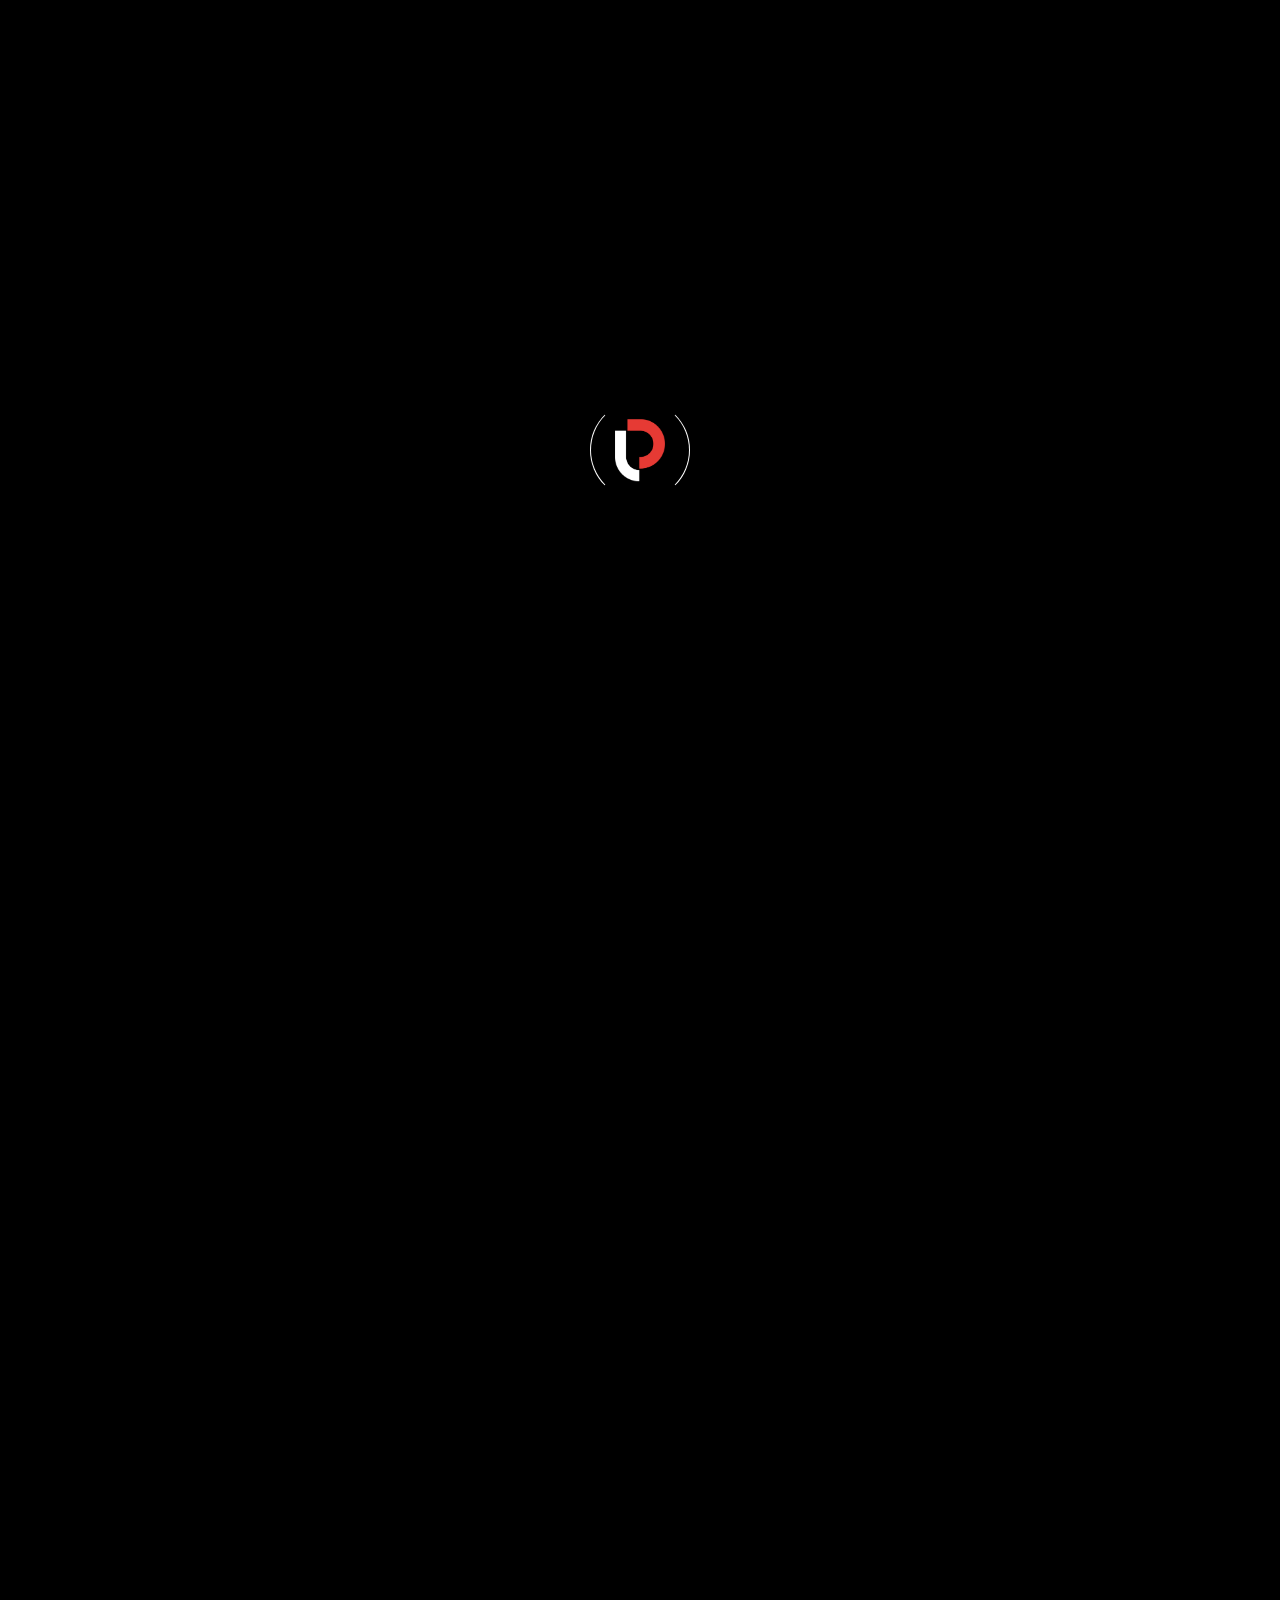
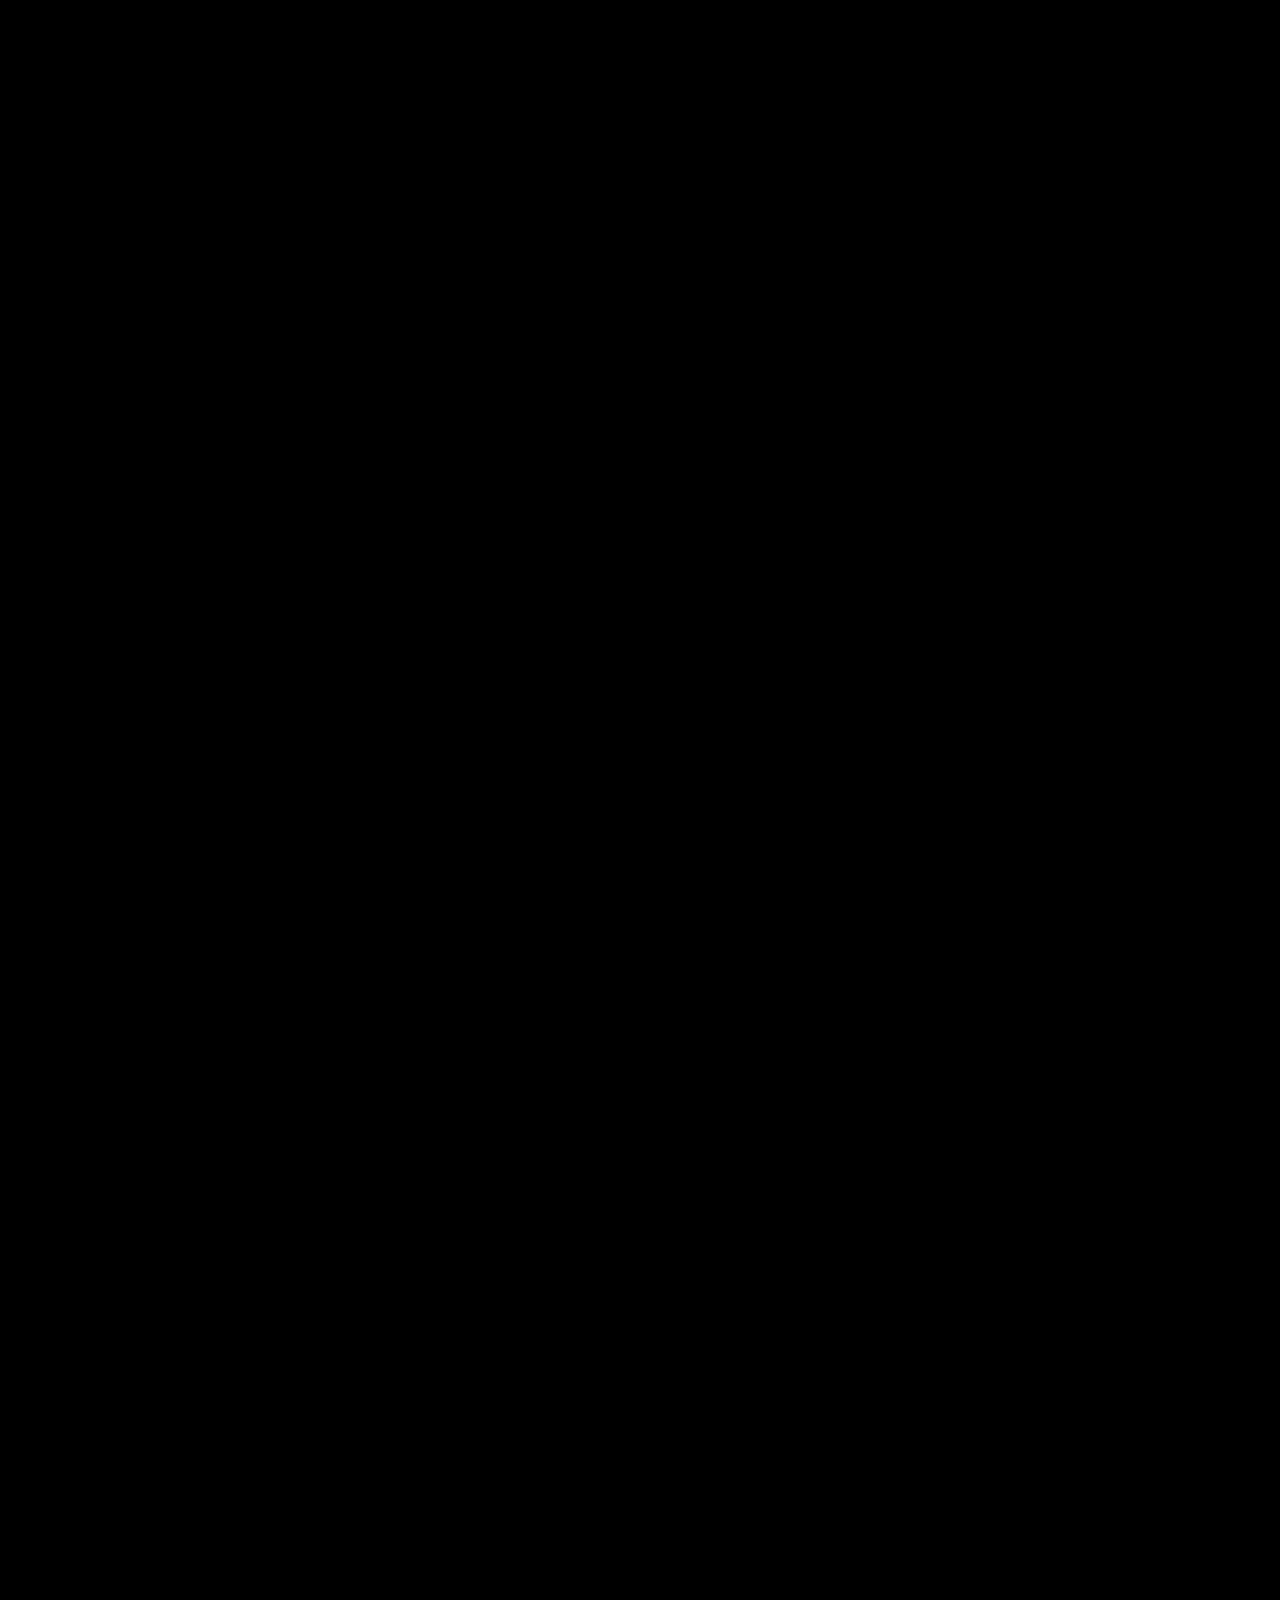
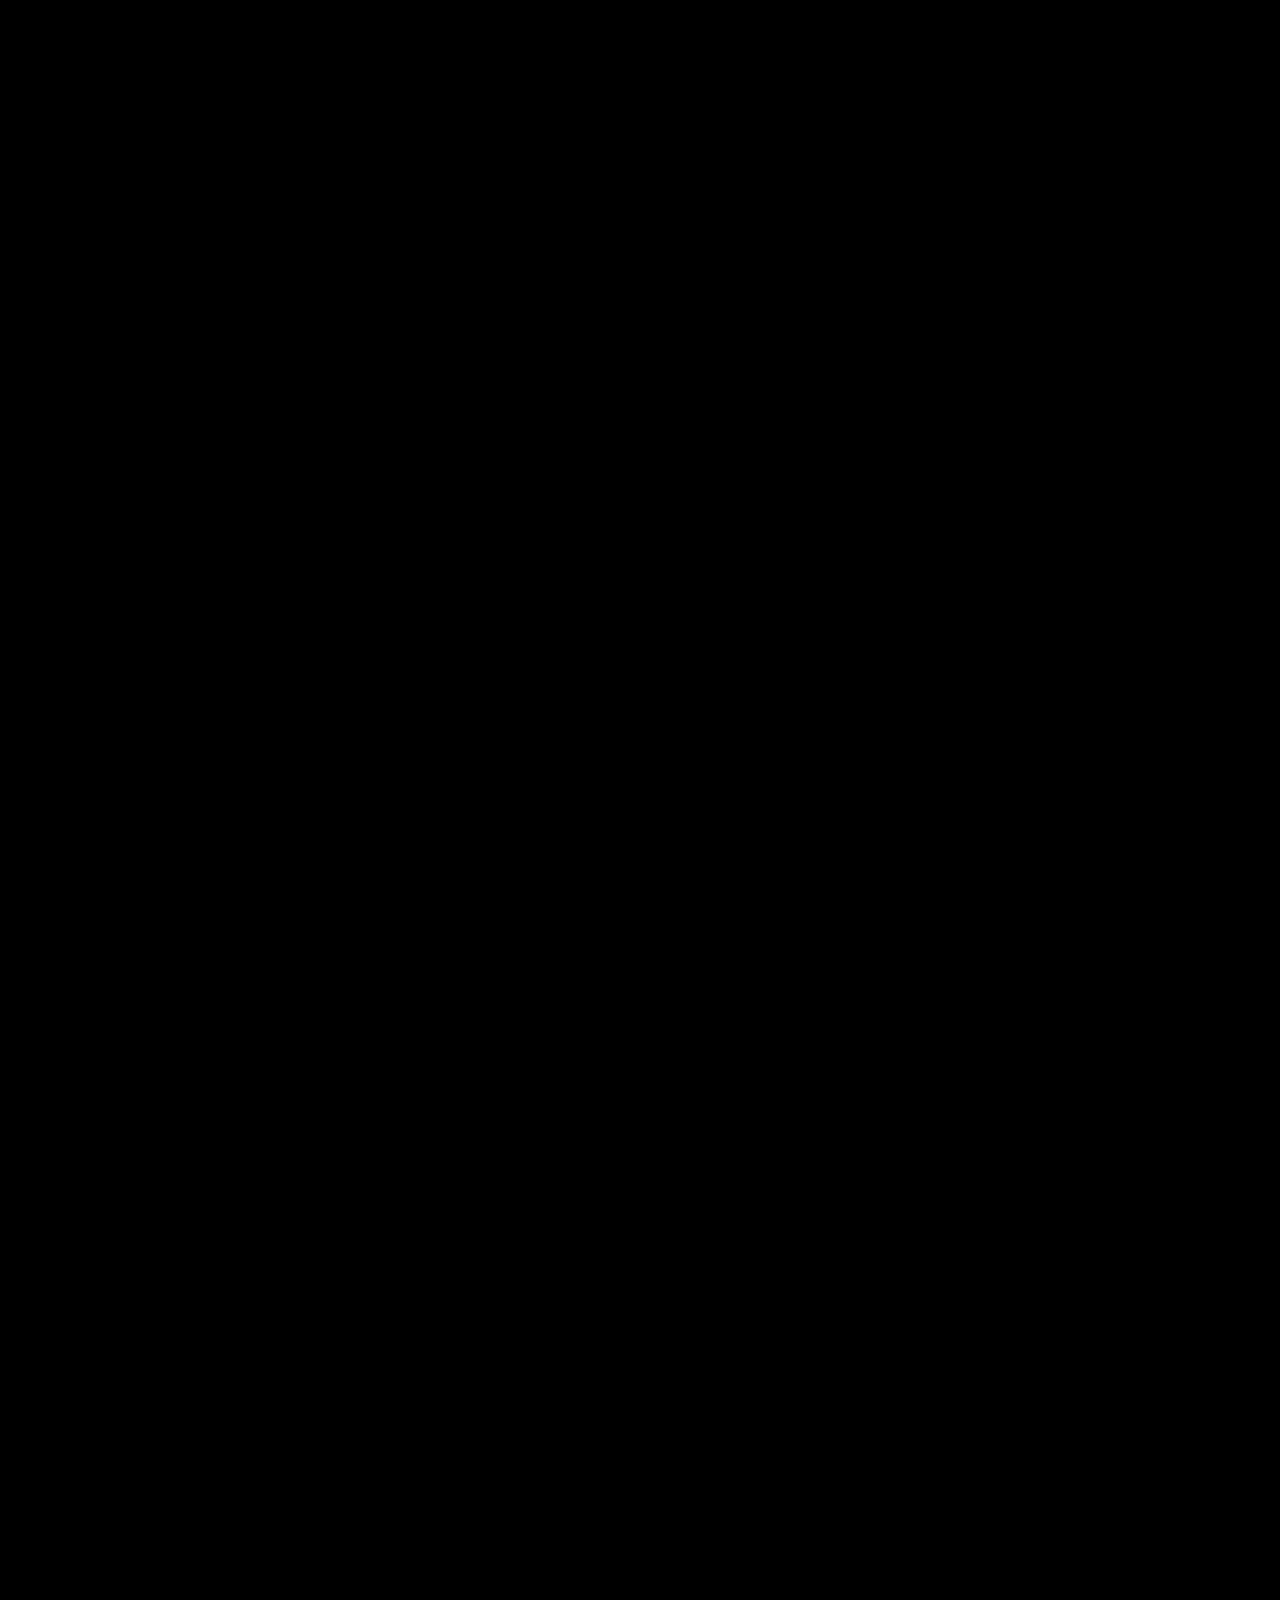
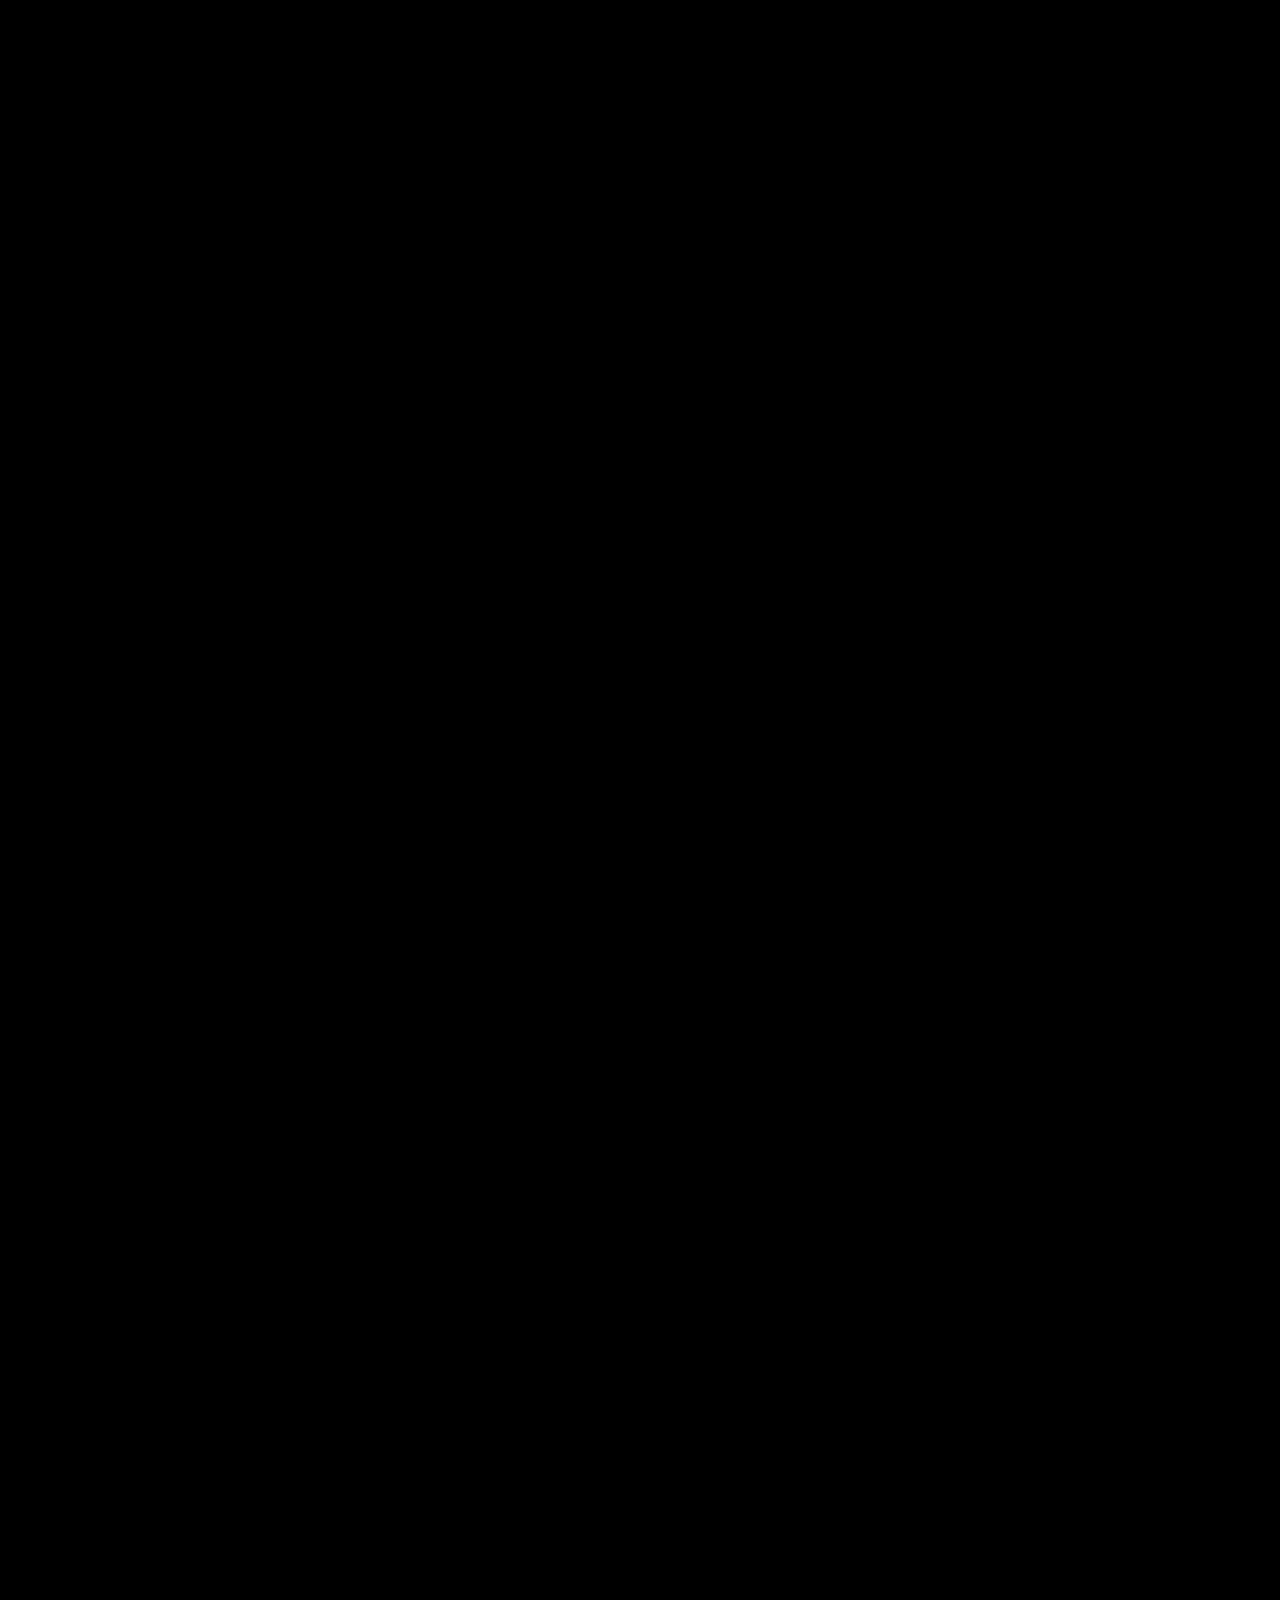
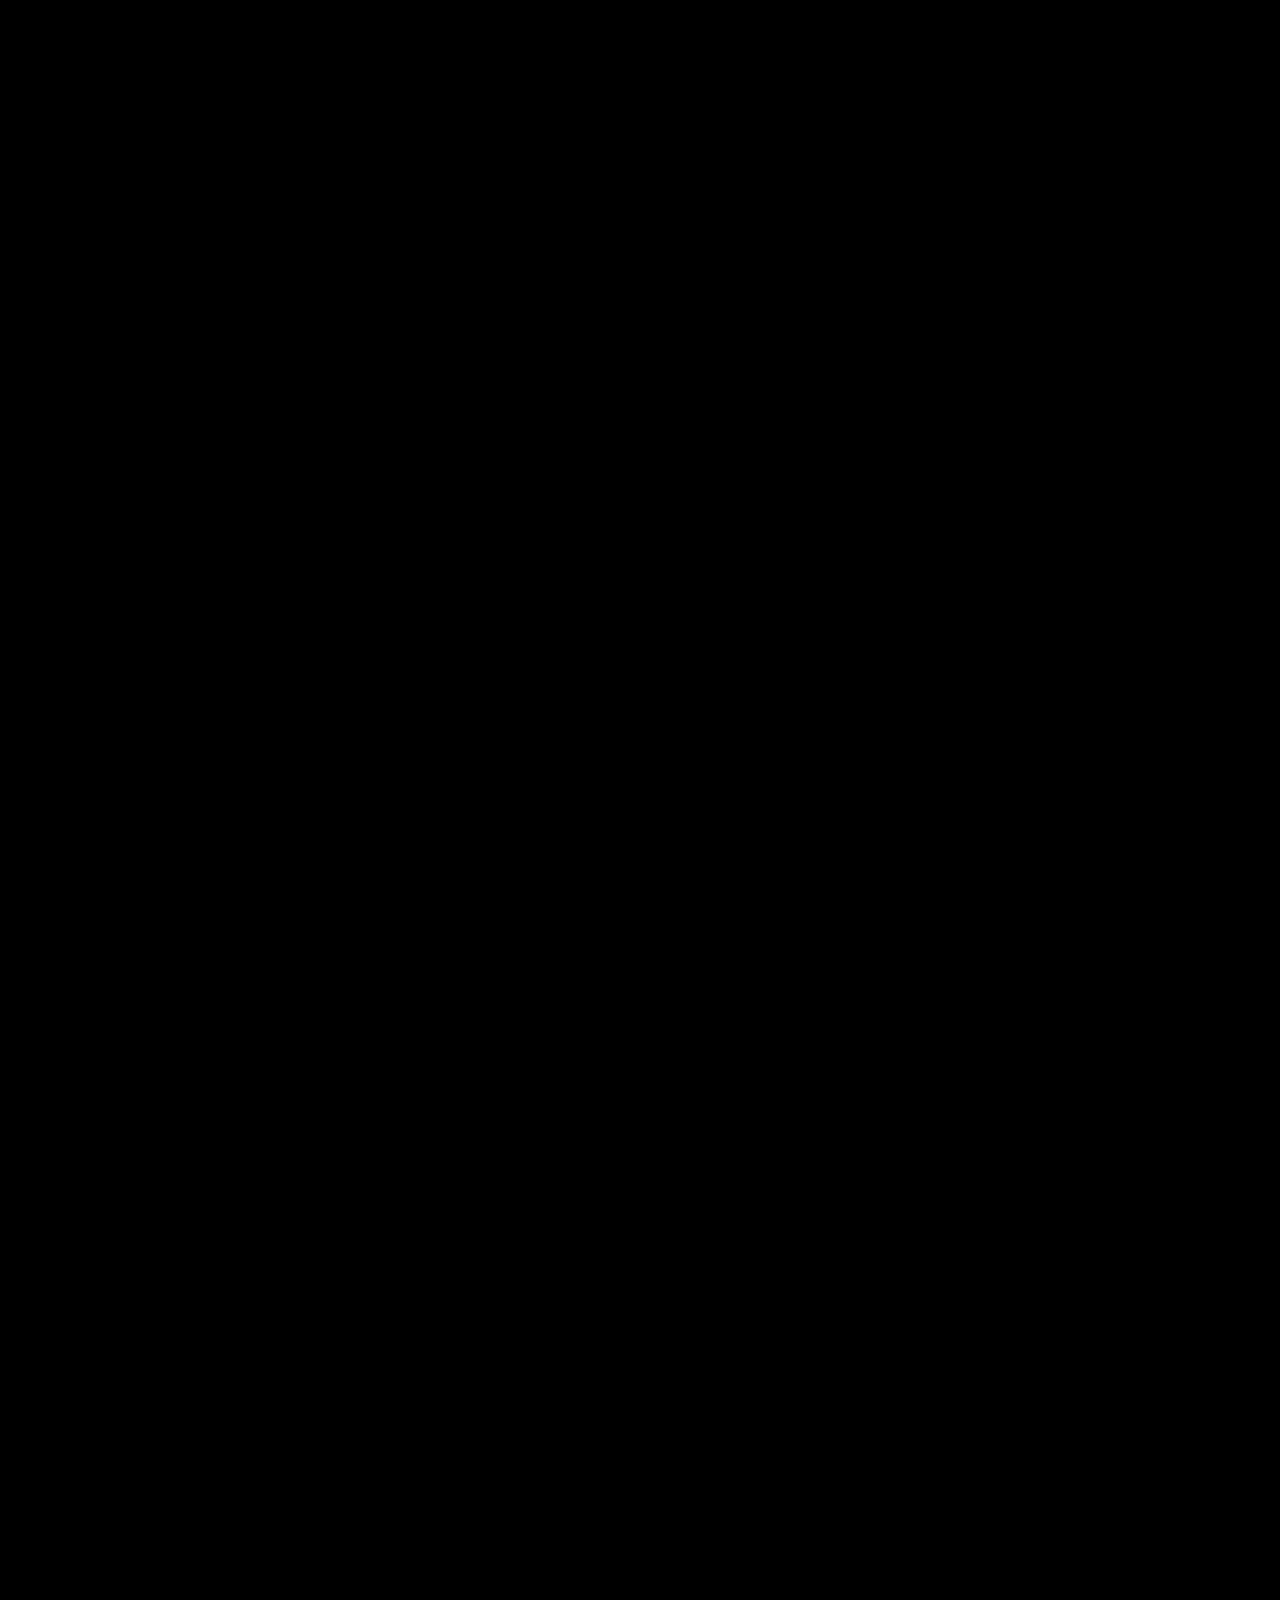
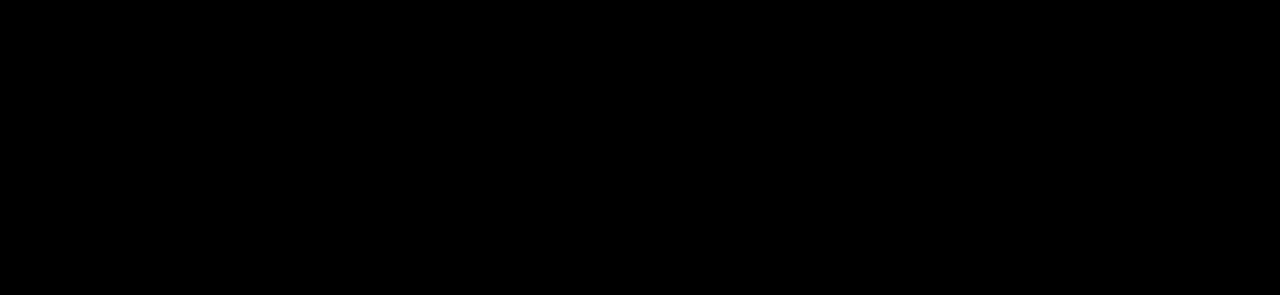
<file: index.html>
<!doctype html>
<html class="no-js" lang="en">

<head>
    <meta charset="utf-8">
    <meta http-equiv="x-ua-compatible" content="ie=edge">
    <meta name="viewport" content="width=device-width, initial-scale=1">
    <meta name="description" content="Dreacone – Polypro Industries supplies durable, waterproof PP corrugated sheets and boxes for packaging, signage, construction, and industrial use.">
    <meta name="author" content="Dreacone – Polypro Industries">
    <meta name="keywords" content="PP corrugated sheets, PP corrugated boxes, polypropylene sheets, packaging sheets, industrial packaging, waterproof sheets, reusable packaging">
    <meta name="robots" content="index,follow">
    <meta property="og:title" content="Dreacone – Polypro | PP Corrugated Sheets & Boxes">
    <meta property="og:description" content="Durable, lightweight, and waterproof polypropylene corrugated sheets and boxes tailored for packaging, signage, construction, and industrial applications.">
    <meta property="og:type" content="website">
    <meta property="og:image" content="assets/images/logos/main-logo-1.png">
    <meta property="og:site_name" content="Dreacone – Polypro Industries">
    <meta name="twitter:card" content="summary_large_image">
    <meta name="twitter:title" content="Dreacone – Polypro | PP Corrugated Sheets & Boxes">
    <meta name="twitter:description" content="Durable, lightweight, and waterproof polypropylene corrugated sheets and boxes tailored for packaging, signage, construction, and industrial applications.">
    <meta name="twitter:image" content="assets/images/logos/main-logo-1.png">
    <meta name="theme-color" content="#e63a34">

    <!-- Site Title -->
    <title>Dreacone - Polypro industriese</title>

    <!-- Place favicon.ico in the root directory -->
    <link rel="shortcut icon" type="image/x-icon" href="assets/images/logos/favicon.png">

    <!-- CSS here -->
    <link rel="stylesheet" href="https://cdnjs.cloudflare.com/ajax/libs/font-awesome/6.4.0/css/all.min.css" />
    <link rel="stylesheet" href="assets/css/bootstrap.min.css">
    <link rel="stylesheet" href="assets/css/tekmino-icon.css">
    <link rel="stylesheet" href="assets/css/nice-select.css">
    <link rel="stylesheet" href="assets/css/swiper.min.css">
    <link rel="stylesheet" href="assets/css/venobox.min.css">
    <link rel="stylesheet" href="assets/css/meanmenu.css">
    <link rel="stylesheet" href="assets/css/main.css">
</head>

<body>

    <div class="preloader is-loaded">
      <div class="loading-container">
        <div class="loading"></div>
        <div id="loading-icon"><img src="assets/images/logos/favicon.png" alt="Loading"></div>
      </div>
    </div>
    <div class="body-overlay"></div>

    



    <!-- back to top start -->
    <div class="back-to-top-wrapper">
        <button id="back_to_top" type="button" class="back-to-top-btn">
            <span class="back_to_top_icon"><i class="tji-arrow-up-4"></i></span>
            <span class="back_to_top_text">Scroll Top</span>
        </button>
    </div>
    <!-- back to top end -->

   

    <!-- start: Header Area (injected by header.js) -->
    <div id="site-header"></div>
    <!-- end: Header Area -->

    <div id="smooth-wrapper">
        <div id="smooth-content">

            <main id="primary" class="site-main">
                <div class=""></div>
                <!-- start: Banner Section -->
                 <!-- start: Hero Slider -->
                 <section class="tj-hero-slider-section fix">
                    <div class="swiper swiper-container tj-hero-slider">
                        <div class="swiper-wrapper">
                            <!-- Slide 1 -->
                            <div class="swiper-slide tj_slider_item">
                                <div class="slider-bg" data-bg-image="./assets/images/home/banner.jpg"></div>

                                <div class="container">
                                    <div class="row">
                                        <div class="col">
                                            <div class="slier_content_wrapper">
                                                <div class="slider_content">
                                                    <span class="sub-title ">
                            <i class="tji-subtitle-2"></i>
                            Strong • Waterproof • Reusable
                          </span>
                                                    <h1 class="title">
                                                        PP Corrugated Sheets & Boxes
                                                    </h1>
                                                    <div class="desc">
                                                        We are a trusted manufacturer and supplier of PP Corrugated Sheets and Boxes.
                                                    </div>
                                                    <a class="tj-primary-btn slider_btn" href="about.html">
                            <span class="btn-text"><span>Explore More</span></span>
                            <span class="btn-icon"><i class="tji-arrow-right-2"></i></span>
                          </a>
                                                </div>
                                            </div>
                                        </div>
                                    </div>
                                </div>
                            </div>

                            <!-- Slide 2 -->
                            <div class="swiper-slide tj_slider_item">
                                <div class="slider-bg" data-bg-image="./assets/images/home/banner-2.png"></div>

                                <div class="container">
                                    <div class="row">
                                        <div class="col">
                                            <div class="slier_content_wrapper">
                                                <div class="slider_content">
                                                    <span class="sub-title ">
                            <i class="tji-subtitle-2"></i>
                            PP Corrugated Sheet Manufacturer
                          </span>
                                                    <h1 class="title">
                                                        Smart Packaging Made to Last
                                                    </h1>
                                                    <div class="desc">
                                                        With advanced manufacturing technology and strict quality control, we offer custom PP Corrugated Sheets and Boxes tailored to your exact requirements.
                                                    </div>
                                                    <a class="tj-primary-btn slider_btn" href="about.html">
                            <span class="btn-text"><span>Explore More</span></span>
                            <span class="btn-icon"><i class="tji-arrow-right-2"></i></span>
                          </a>
                                                </div>
                                            </div>
                                        </div>
                                    </div>
                                </div>
                            </div>

                            <!-- Slide 3 -->
                            <div class="swiper-slide tj_slider_item">
                                <div class="slider-bg" data-bg-image="./assets/images/home/banner-3.jpg"></div>

                                <div class="container">
                                    <div class="row">
                                        <div class="col">
                                            <div class="slier_content_wrapper">
                                                <div class="slider_content">
                                                    <span class="sub-title ">
                                                        <i class="tji-subtitle-2"></i>
                                                        Export Quality • Global Reach
                                                    </span>
                                                    <h1 class="title">
                                                        PP Solutions for International Markets
                                                    </h1>
                                                    <div class="desc">
                                                        We supply PP Corrugated Sheets and Boxes worldwide with reliable logistics, consistent quality, and export-ready packaging solutions.
                                                    </div>
                                                    <a class="tj-primary-btn slider_btn" href="export.html">
                                                        <span class="btn-text"><span>Explore Export</span></span>
                                                        <span class="btn-icon"><i class="tji-arrow-right-2"></i></span>
                                                    </a>
                                                </div>
                                            </div>
                                        </div>
                                    </div>
                                </div>
                            </div>
                        </div>

                        <!-- slider navigation -->
                        <div class="container">
                            <div class="row">
                                <div class="col">
                                    <div class="slider_navigation tj-fade-anim" data-delay="1.2">
                                        <div class="slider-prev">
                                            <span class="anim-icon">
                        <i class="tji-arrow-left-3"></i>
                        <i class="tji-arrow-left-3"></i>
                      </span>
                                        </div>

                                        <div class="slider-next">
                                            <span class="anim-icon">
                        <i class="tji-arrow-right-3"></i>
                        <i class="tji-arrow-right-3"></i>
                      </span>
                                        </div>
                                    </div>
                                </div>
                            </div>
                        </div>
                    </div>
                </section>

                <!-- end: Hero Slider -->
                <!-- end: Banner Section -->

                <!-- start: Features -->
                <section class="tj-service-section section-gap">
                    <div class="container">
                        <div class="row">
                            <div class="col-12">
                                <div class="sec-heading style-2 ">
                                    <span class="sub-title tj-fade-anim"><span>//</span>Features</span>
                                    <div class="sec-heading-inner">
                                        <h2 class="sec-title tj-split-text-5">Advanced PP Corrugated Sheets <span> &
                                                Strong &
                                                Sustainable.</span></h2>
                                        <div class="tj-fade-anim d-lg-inline-flex d-none" data-delay="0.1">
                                            <a class="tj-primary-btn mt-20" href="about.html">
                                                <span class="btn-text"><span>Explore More</span></span>
                                                <span class="btn-icon"><i class="tji-arrow-right-2"></i></span>
                                            </a>
                                        </div>
                                    </div>
                                </div>
                            </div>
                        </div>
                        <div class="row rg-30">
                            <div class="col-xl-4 col-md-6">
                                <div class="service-item service-item-2 tj-fade-anim" data-delay="0.1">
                                    <div class="service-inner">
                                        <div class="service-icon">
                                            <i class="tji-feather"></i>
                                        </div>
                                        <div class="service-content">
                                            <h4 class="title"><a>Lightweight & High
                                                    Strength</a></h4>
                                            <p class="desc">Manufactured using premium polypropylene material, our
                                                corrugated sheets
                                                provide excellent strength while remaining lightweight and reduced
                                                transportation costs.
                                            </p>
                                            <a class="tj-text-btn" href="about.html">
                                                <span class="btn-inner">
                                                    <span class="btn-icon"><span><i
                                                                class="tji-arrow-right-4"></i></span></span>
                                                    <span class="btn-text"><span>Learn More</span></span>
                                                    <span class="btn-icon"><span><i
                                                                class="tji-arrow-right-4"></i></span></span>
                                                </span>
                                            </a>
                                        </div>

                                    </div>
                                    <span class="item-count">01.</span>

                                </div>
                            </div>
                            <div class="col-xl-4 col-md-6">
                                <div class="service-item service-item-2 tj-fade-anim" data-delay="0.3">
                                    <div class="service-inner">
                                        <div class="service-icon">
                                            <i class="tji-water"></i>
                                        </div>
                                        <div class="service-content">
                                            <h4 class="title"><a>Waterproof & Moisture
                                                    Resistant</a></h4>
                                            <p class="desc">These polypropylene corrugated sheets are completely
                                                waterproof and moisture
                                                resistant, ensuring consistent performance even in humid, wet, or
                                                outdoor environments.
                                            </p>
                                            <a class="tj-text-btn" href="about.html">
                                                <span class="btn-inner">
                                                    <span class="btn-icon"><span><i
                                                                class="tji-arrow-right-4"></i></span></span>
                                                    <span class="btn-text"><span>Learn More</span></span>
                                                    <span class="btn-icon"><span><i
                                                                class="tji-arrow-right-4"></i></span></span>
                                                </span>
                                            </a>
                                        </div>
                                    </div>
                                    <span class="item-count">02.</span>
                                </div>
                            </div>
                            <div class="col-xl-4 col-md-6">
                                <div class="service-item service-item-2 tj-fade-anim" data-delay="0.5">
                                    <div class="service-inner">
                                        <div class="service-icon">
                                            <i class="tji-recycle"></i>
                                        </div>
                                        <div class="service-content">
                                            <h4 class="title"><a>Reusable & Eco-Friendly</a>
                                            </h4>
                                            <p class="desc">Designed for repeated use, our sheets are fully recyclable
                                                and help
                                                industries reduce packaging waste while adopting sustainable and
                                                cost-effective
                                                solutions.</p>
                                            <a class="tj-text-btn" href="about.html">
                                                <span class="btn-inner">
                                                    <span class="btn-icon"><span><i
                                                                class="tji-arrow-right-4"></i></span></span>
                                                    <span class="btn-text"><span>Learn More</span></span>
                                                    <span class="btn-icon"><span><i
                                                                class="tji-arrow-right-4"></i></span></span>
                                                </span>
                                            </a>
                                        </div>
                                    </div>
                                    <span class="item-count">03.</span>
                                </div>
                            </div>
                            <div class="col-xl-4 col-md-6">
                                <div class="service-item service-item-2 tj-fade-anim" data-delay="0.1">
                                    <div class="service-inner">
                                        <div class="service-icon">
                                            <i class="tji-palette"></i>
                                        </div>
                                        <div class="service-content">
                                            <h4 class="title"><a>Custom Sizes & Colors</a>
                                            </h4>
                                            <p class="desc">Available in multiple thicknesses, sizes, and color options,
                                                our PP
                                                corrugated sheets can be customized to meet specific packaging,
                                                branding, and industrial
                                                requirements.</p>
                                            <a class="tj-text-btn" href="about.html">
                                                <span class="btn-inner">
                                                    <span class="btn-icon"><span><i
                                                                class="tji-arrow-right-4"></i></span></span>
                                                    <span class="btn-text"><span>Learn More</span></span>
                                                    <span class="btn-icon"><span><i
                                                                class="tji-arrow-right-4"></i></span></span>
                                                </span>
                                            </a>
                                        </div>
                                    </div>
                                    <span class="item-count">04.</span>
                                </div>
                            </div>
                            <div class="col-xl-4 col-md-6">
                                <div class="service-item service-item-2 tj-fade-anim" data-delay="0.3">
                                    <div class="service-inner">
                                        <div class="service-icon">
                                            <i class="tji-flask"></i>
                                        </div>
                                        <div class="service-content">
                                            <h4 class="title"><a>Chemical & Impact
                                                    Resistant</a></h4>
                                            <p class="desc">Resistant to chemicals, oils, and physical impact, these
                                                sheets perform
                                                reliably in demanding industrial, warehouse, and manufacturing
                                                environments.</p>
                                            <a class="tj-text-btn" href="about.html">
                                                <span class="btn-inner">
                                                    <span class="btn-icon"><span><i
                                                                class="tji-arrow-right-4"></i></span></span>
                                                    <span class="btn-text"><span>Learn More</span></span>
                                                    <span class="btn-icon"><span><i
                                                                class="tji-arrow-right-4"></i></span></span>
                                                </span>
                                            </a>
                                        </div>
                                    </div>
                                    <span class="item-count">05.</span>
                                </div>
                            </div>
                            <div class="col-xl-4 col-md-6">
                                <div class="service-item service-item-2 tj-fade-anim" data-delay="0.5">
                                    <div class="service-inner">
                                        <div class="service-icon">
                                            <i class="tji-industry"></i>
                                        </div>
                                        <div class="service-content">
                                            <h4 class="title"><a>Wide Industry
                                                    Applications</a></h4>
                                            <p class="desc">Widely used in packaging, signage, construction,
                                                agriculture, logistics, and
                                                automotive industries, offering versatile protection and display
                                                solutions.</p>
                                            <a class="tj-text-btn" href="about.html">
                                                <span class="btn-inner">
                                                    <span class="btn-icon"><span><i
                                                                class="tji-arrow-right-4"></i></span></span>
                                                    <span class="btn-text"><span>Learn More</span></span>
                                                    <span class="btn-icon"><span><i
                                                                class="tji-arrow-right-4"></i></span></span>
                                                </span>
                                            </a>
                                        </div>
                                    </div>
                                    <span class="item-count">06.</span>
                                </div>
                            </div>
                        </div>
                    </div>
                </section>
                <!-- end: Features Section -->

                <!-- start: About Section -->
                <section class="tj-about-section tj-about-section-2 section-gap-x">
                    <div class="container tj-about-container">
                        <div class="row">
                            <div class="col-lg-6 col-xxl-7 order-lg-1 order-2">
                                <div class="about-left ">
                                    <div class="about-img">
                                        <div class="img-reveal-1">
                                            <img src="assets/images/home/about.jpg" alt="Image">
                                        </div>
                                    </div>
                                </div>
                            </div>
                            <div class="col-lg-6 col-xxl-5 order-lg-2 order-1">
                                <div class="about-content-area fix">
                                    <div class="sec-heading style-2">
                                        <span class="sub-title tj-fade-anim"><span>//</span>About Us</span>
                                        <h2 class="sec-title tj-split-text-5">Innovating with Polypropylene Solutions,
                                            <span>Built for Strength & Sustainability.</span>
                                        </h2>
                                    </div>
                                    <div class="about-bottom">
                                        <div class="about-logo tj-fade-anim" style="background-color: black !important;"
                                            data-delay="0.3">
                                            <!-- <div class="about-logo-icon">
                                                <img src="assets/images/logos/main-logo-2.png" alt="">
                                            </div> -->
                                            <div class="about-logo-text">
                                                <img src="assets/images/logos/main-logo-1.png" alt="">
                                            </div>
                                        </div>
                                        <div class="about-features-wrap tj-fade-anim" data-delay="0.5">
                                            <div class="about-features">
                                                <div class="about-features-item">
                                                    <h4 class="title">Our Mission</h4>
                                                    <p class="desc">To manufacture premium polypropylene corrugated
                                                        sheets that combine strength, flexibility, and sustainability,
                                                        helping industries improve packaging efficiency while reducing
                                                        environmental impact.</p>
                                                </div>
                                                <div class="about-features-item">
                                                    <h4 class="title">Our Vision</h4>
                                                    <p class="desc">To become a globally recognized PP corrugated sheet
                                                        manufacturer by delivering consistent quality, customized
                                                        solutions, and innovative products that meet evolving industry
                                                        demands.</p>
                                                </div>
                                            </div>
                                            <div class="tj-fade-anim" data-delay="0.3">
                                                <a class="tj-primary-btn style-2 style-3 mt-15" href="about.html">
                                                    <span class="btn-text"><span>Learn More</span></span>
                                                    <span class="btn-icon"><i class="tji-arrow-right-2"></i></span>
                                                </a>
                                            </div>
                                        </div>
                                    </div>
                                </div>
                            </div>
                        </div>
                    </div>
                    <div class="tj-countup-section-2 section-gap-bottom pt-90">
                        <div class="container">
                            <div class="row">
                                <div class="col-12">
                                    <div class="about-funfact funfact-3 tj-fade-anim">
                                        <div class="countup-item">
                                            <div class="countup-icon">
                                                <i class="tji-hand"></i>
                                            </div>
                                            <div class="inline-content">
                                                <span class="counter">100</span>
                                                <span class="count-plus">+</span>
                                            </div>
                                            <span class="count-text">Satisfied Customers</span>
                                        </div>
                                        <div class="countup-item">
                                            <div class="countup-icon">
                                                <i class="tji-trophy"></i>
                                            </div>
                                            <div class="inline-content">
                                                <span class="counter">99</span>
                                                <span class="count-plus">%</span>
                                            </div>
                                            <span class="count-text">Quality Assurance Rate</span>
                                        </div>
                                        <div class="countup-item">
                                            <div class="countup-icon">
                                                <i class="tji-team"></i>
                                            </div>
                                            <div class="inline-content">
                                                <span class="counter">80</span>
                                                <span class="count-plus">+</span>
                                            </div>
                                            <span class="count-text">Skilled Workforce</span>
                                        </div>
                                        <div class="countup-item">
                                            <div class="countup-icon">
                                                <i class=" tji-growth"></i>
                                            </div>
                                            <div class="inline-content">
                                                <span class="counter">10</span>
                                                <span class="count-plus">x</span>
                                            </div>
                                            <span class="count-text">Production Efficiency Growth</span>
                                        </div>
                                    </div>
                                </div>
                            </div>
                        </div>
                    </div>

                </section>
                <!-- end: About Section -->

                <!-- start: Making Process Section -->
                <section class="working-process-section-2 section-gap-x mt-3">
                    <div class="working-process-section-2-wrap section-gap fix">
                        <div class="bg-img" data-bg-image="./assets/images/home/our-process.png"></div>
                        <div class="container">
                            <div class="row">
                                <div class="col-12 col-lg-6 col-xl-7">
                                    <div class="sec-heading style-2">
                                        <span class="sub-title tj-fade-anim"><span>//</span>Our Process</span>
                                        <h2 class="sec-title tj-split-text-5">Transforming PP Into High-Performance
                                            <span>Corrugated Sheets.</span></h2>
                                        <div class="tj-fade-anim" data-delay="0.3">
                                            <p class="desc">Turning premium polypropylene into durable corrugated sheets
                                                with precision and quality.</p>
                                        </div>
                                        <div class="tj-fade-anim" data-delay="0.5">
                                            <a class="tj-primary-btn" href="about.html">
                                                <span class="btn-text"><span>Learn More</span></span>
                                                <span class="btn-icon"><i class="tji-arrow-right-2"></i></span>
                                            </a>
                                        </div>
                                    </div>
                                </div>
                                <div class="col-12 col-lg-6 col-xl-5">
                                    <div class="process-wrap-2 active-wrapper tj-fade-anim" data-delay="0.3">
                                        <div class="process-border-2"></div>

                                        <div class="process-item-2 active-item active">
                                            <h4 class="process-step">01</h4>
                                            <div class="process-content">
                                                <h5 class="title">Raw Material Selection</h5>
                                                <p class="desc">High-quality polypropylene is carefully chosen for
                                                    strength, flexibility, and long-lasting reliability before entering
                                                    the production process.</p>
                                            </div>
                                        </div>

                                        <div class="process-item-2 active-item">
                                            <h4 class="process-step">02</h4>
                                            <div class="process-content">
                                                <h5 class="title">Extrusion & Corrugation</h5>
                                                <p class="desc">Sheets are formed with uniform flutes and smooth
                                                    surfaces using advanced extrusion technology, ensuring consistent
                                                    quality and durability.</p>
                                            </div>
                                        </div>

                                        <div class="process-item-2 active-item">
                                            <h4 class="process-step">03</h4>
                                            <div class="process-content">
                                                <h5 class="title">Quality Check & Delivery</h5>
                                                <p class="desc">All sheets undergo inspection for strength and finish,
                                                    then customized and safely delivered to customers for industrial and
                                                    commercial use.</p>
                                            </div>
                                        </div>

                                    </div>
                                </div>

                            </div>
                        </div>


                    </div>
                </section>
                <!-- end: Making Process Section -->

                <!-- start: Technologies Section -->
                <section class="h6-technologies-section section-gap section-gap-x mt-3">
        <div class="container">
            <div class="row">
                <div class="col-12">
                    <div class="sec-heading style-3 sec-heading-centered">
                        <span class="sub-title tj-fade-anim">
                            <i class="tji-subtitle-5"></i>Industries We Serve
                        </span>
                        <h2 class="sec-title tj-split-text-4">
                            Dreacone Sheets for Many
                            <span>Applications.</span>
                        </h2>
                        <div class="tj-fade-anim" data-delay=".1" data-direction="bottom">
                            <p class="desc">
                                Used in packaging, printing, logistics, construction, agriculture and more.
                            </p>
                        </div>
                        <div class="tj-fade-anim" data-delay=".1" data-direction="bottom">
                            <a class="tj-primary-btn" href="contact.html">
                                <span class="btn-text"><span>Discuss Your Use</span></span>
                                <span class="btn-icon"><i class="tji-arrow-right-2"></i></span>
                            </a>
                        </div>
                    </div>
                </div>
            </div>
        </div>
        <!-- you can keep or change these icons as needed -->
        <div class="technologies-rotator-wrapper">
            <div class="container">
                <div class="row">
                    <div class="col-12">
                        <div class="technologies-rotator">
                            <div class="technologies-circle tj-rounded-marquee">
                                <div class="tech-icon tj-rounded-marquee-icon">
                                    <img src="assets/images/home/icon-1.png" alt="1">
                                </div>
                                <div class="tech-icon tj-rounded-marquee-icon">
                                    <img src="assets/images/home/icon-2.png" alt="2">
                                </div>
                                <div class="tech-icon tj-rounded-marquee-icon">
                                    <img src="assets/images/home/icon-3.png" alt="3">
                                </div>
                                <div class="tech-icon tj-rounded-marquee-icon">
                                    <img src="assets/images/home/icon-4.png" alt="4">
                                </div>
                                <div class="tech-icon tj-rounded-marquee-icon">
                                    <img src="assets/images/home/icon-5.png" alt="5">
                                </div>
                                <div class="tech-icon tj-rounded-marquee-icon">
                                    <img src="assets/images/home/icon-6.png" alt="6">
                                </div>
                                <div class="tech-icon tj-rounded-marquee-icon">
                                    <img src="assets/images/home/icon-7.png" alt="7">
                                </div>
                                <div class="tech-icon tj-rounded-marquee-icon">
                                    <img src="assets/images/home/icon-8.png" alt="8">
                                </div>
                                <div class="tech-icon tj-rounded-marquee-icon">
                                    <img src="assets/images/home/icon-9.png" alt="9">
                                </div>
                                <div class="tech-icon tj-rounded-marquee-icon">
                                    <img src="assets/images/home/icon-10.png" alt="10">
                                </div>
                                <div class="tech-icon tj-rounded-marquee-icon">
                                    <img src="assets/images/home/icon-11.png" alt="11">
                                </div>
                                <div class="tech-icon tj-rounded-marquee-icon">
                                    <img src="assets/images/home/icon-12.png" alt="12">
                                </div>
                                <div class="tech-icon tj-rounded-marquee-icon">
                                    <img src="assets/images/home/icon-13.png" alt="13">
                                </div>
                                <div class="tech-icon tj-rounded-marquee-icon">
                                    <img src="assets/images/home/icon-14.png" alt="14">
                                </div>
                                <div class="tech-icon tj-rounded-marquee-icon">
                                    <img src="assets/images/home/icon-15.png" alt="15">
                                </div>
                                <div class="tech-icon tj-rounded-marquee-icon">
                                    <img src="assets/images/home/icon-16.png" alt="16">
                                </div>
                            </div>
                        </div>
                    </div>
                </div>
            </div>
        </div>
                </section>
                <!-- end: Technologies Section -->
                 
                <!-- start: Testimonial Section -->
                <div class="h5-testimonial-section section-gap section-gap-x mt-3">
                    <div class="container">
                        <div class="row">
                            <div class="col-12">
                                <div class="sec-heading sec-heading-centered style-3 tj-fade-anim" data-delay=".1" data-direction="bottom">
                                    <span class="sub-title tj-fade-anim"><i class="tji-subtitle-4"></i>Our Customers Speak</span>
                                    <h2 class="sec-title tj-split-text-1">Trusted PP Sheet <br> Partner for <span>Demanding Applications.</span></h2>
                                </div>
                            </div>
                        </div>
                        <div class="row">
                            <div class="col-12">
                                <div class="testimonial-wrapper-4 tj-fade-anim">
                                    <div class="scroll-slider">
                                        <div class="scroll-wrapper">
                                            <div class="testimonial_item_3">
                                                <div class="testimonial_header">
                                                    <div class="author_avatar_wrapper">
                                                        <div class="author_avatar">
                                                            <img src="./assets/images/home/user.png" alt="">
                                                        </div>
                                                        <div class="author_info">
                                                            <h5 class="name">Rakesh Sharma</h5>
                                                            <span class="designation">Packaging Manufacturer</span>
                                                        </div>
                                                    </div>
                                                    <div class="star-ratings">
                                                        <div class="fill-ratings" style="width: 90%">
                                                            <span>★★★★★</span>
                                                        </div>
                                                        <div class="empty-ratings">
                                                            <span>★★★★★</span>
                                                        </div>
                                                    </div>
                                                </div>
                                                <div class="testimonial_content">
                                                    <div class="desc">
                                                        <p>Dreacone sheets have become our go-to material for returnable packaging. The sheets are strong, lightweight and easy to convert, and the consistency from batch to batch has reduced our production issues significantly.</p>
                                                    </div>
                                                </div>
                                            </div>
                                            <div class="testimonial_item_3">
                                                <div class="testimonial_header">
                                                    <div class="author_avatar_wrapper">
                                                        <div class="author_avatar">
                                                            <img src="./assets/images/home/user.png" alt="">
                                                        </div>
                                                        <div class="author_info">
                                                            <h5 class="name">Ananya Patel</h5>
                                                            <span class="designation">Print &amp; Display Solutions Provider</span>
                                                        </div>
                                                    </div>
                                                    <div class="star-ratings">
                                                        <div class="fill-ratings" style="width: 90%">
                                                            <span>★★★★★</span>
                                                        </div>
                                                        <div class="empty-ratings">
                                                            <span>★★★★★</span>
                                                        </div>
                                                    </div>
                                                </div>
                                                <div class="testimonial_content">
                                                    <div class="desc">
                                                        <p>We rely on Dreacone for indoor and outdoor displays. The surface quality and printability are excellent, and the material holds up well in different environments. The Polypro team is quick to respond and always helps us choose the right grade.</p>
                                                    </div>
                                                </div>
                                            </div>
                                            <div class="testimonial_item_3">
                                                <div class="testimonial_header">
                                                    <div class="author_avatar_wrapper">
                                                        <div class="author_avatar">
                                                            <img src="./assets/images/home/user.png" alt="">
                                                        </div>
                                                        <div class="author_info">
                                                            <h5 class="name">Mohammed Ali</h5>
                                                            <span class="designation">Industrial Products OEM</span>
                                                        </div>
                                                    </div>
                                                    <div class="star-ratings">
                                                        <div class="fill-ratings" style="width: 90%">
                                                            <span>★★★★★</span>
                                                        </div>
                                                        <div class="empty-ratings">
                                                            <span>★★★★★</span>
                                                        </div>
                                                    </div>
                                                </div>
                                                <div class="testimonial_content">
                                                    <div class="desc">
                                                        <p>Polypro Industries understands our technical requirements and works with us to optimize sheet thickness and specifications. Their support, delivery reliability and product quality have made them a long-term partner.</p>
                                                    </div>
                                                </div>
                                            </div>
                                        </div>
                                        <div class="scroll-wrapper">
                                            <div class="testimonial_item_3">
                                                <div class="testimonial_header">
                                                    <div class="author_avatar_wrapper">
                                                        <div class="author_avatar">
                                                            <img src="./assets/images/home/user.png" alt="">
                                                        </div>
                                                        <div class="author_info">
                                                            <h5 class="name">Rakesh Sharma</h5>
                                                            <span class="designation">Packaging Manufacturer</span>
                                                        </div>
                                                    </div>
                                                    <div class="star-ratings">
                                                        <div class="fill-ratings" style="width: 90%">
                                                            <span>★★★★★</span>
                                                        </div>
                                                        <div class="empty-ratings">
                                                            <span>★★★★★</span>
                                                        </div>
                                                    </div>
                                                </div>
                                                <div class="testimonial_content">
                                                    <div class="desc">
                                                        <p>Dreacone sheets have become our go-to material for returnable packaging. The sheets are strong, lightweight and easy to convert, and the consistency from batch to batch has reduced our production issues significantly.</p>
                                                    </div>
                                                </div>
                                            </div>
                                            <div class="testimonial_item_3">
                                                <div class="testimonial_header">
                                                    <div class="author_avatar_wrapper">
                                                        <div class="author_avatar">
                                                            <img src="./assets/images/home/user.png" alt="">
                                                        </div>
                                                        <div class="author_info">
                                                            <h5 class="name">Ananya Patel</h5>
                                                            <span class="designation">Print &amp; Display Solutions Provider</span>
                                                        </div>
                                                    </div>
                                                    <div class="star-ratings">
                                                        <div class="fill-ratings" style="width: 90%">
                                                            <span>★★★★★</span>
                                                        </div>
                                                        <div class="empty-ratings">
                                                            <span>★★★★★</span>
                                                        </div>
                                                    </div>
                                                </div>
                                                <div class="testimonial_content">
                                                    <div class="desc">
                                                        <p>We rely on Dreacone for indoor and outdoor displays. The surface quality and printability are excellent, and the material holds up well in different environments. The Polypro team is quick to respond and always helps us choose the right grade.</p>
                                                    </div>
                                                </div>
                                            </div>
                                            <div class="testimonial_item_3">
                                                <div class="testimonial_header">
                                                    <div class="author_avatar_wrapper">
                                                        <div class="author_avatar">
                                                            <img src="./assets/images/home/user.png" alt="">
                                                        </div>
                                                        <div class="author_info">
                                                            <h5 class="name">Mohammed Ali</h5>
                                                            <span class="designation">Industrial Products OEM</span>
                                                        </div>
                                                    </div>
                                                    <div class="star-ratings">
                                                        <div class="fill-ratings" style="width: 90%">
                                                            <span>★★★★★</span>
                                                        </div>
                                                        <div class="empty-ratings">
                                                            <span>★★★★★</span>
                                                        </div>
                                                    </div>
                                                </div>
                                                <div class="testimonial_content">
                                                    <div class="desc">
                                                        <p>Polypro Industries understands our technical requirements and works with us to optimize sheet thickness and specifications. Their support, delivery reliability and product quality have made them a long-term partner.</p>
                                                    </div>
                                                </div>
                                            </div>
                                        </div>
                                    </div>
                                    <div class="scroll-slider">
                                        <div class="scroll-wrapper">
                                            <div class="testimonial_item_3">
                                                <div class="testimonial_header">
                                                    <div class="author_avatar_wrapper">
                                                        <div class="author_avatar">
                                                            <img src="./assets/images/home/user.png" alt="">
                                                        </div>
                                                        <div class="author_info">
                                                            <h5 class="name">Rakesh Sharma</h5>
                                                            <span class="designation">Packaging Manufacturer</span>
                                                        </div>
                                                    </div>
                                                    <div class="star-ratings">
                                                        <div class="fill-ratings" style="width: 90%">
                                                            <span>★★★★★</span>
                                                        </div>
                                                        <div class="empty-ratings">
                                                            <span>★★★★★</span>
                                                        </div>
                                                    </div>
                                                </div>
                                                <div class="testimonial_content">
                                                    <div class="desc">
                                                        <p>Dreacone sheets have become our go-to material for returnable packaging. The sheets are strong, lightweight and easy to convert, and the consistency from batch to batch has reduced our production issues significantly.</p>
                                                    </div>
                                                </div>
                                            </div>
                                            <div class="testimonial_item_3">
                                                <div class="testimonial_header">
                                                    <div class="author_avatar_wrapper">
                                                        <div class="author_avatar">
                                                            <img src="./assets/images/home/user.png" alt="">
                                                        </div>
                                                        <div class="author_info">
                                                            <h5 class="name">Ananya Patel</h5>
                                                            <span class="designation">Print &amp; Display Solutions Provider</span>
                                                        </div>
                                                    </div>
                                                    <div class="star-ratings">
                                                        <div class="fill-ratings" style="width: 90%">
                                                            <span>★★★★★</span>
                                                        </div>
                                                        <div class="empty-ratings">
                                                            <span>★★★★★</span>
                                                        </div>
                                                    </div>
                                                </div>
                                                <div class="testimonial_content">
                                                    <div class="desc">
                                                        <p>We rely on Dreacone for indoor and outdoor displays. The surface quality and printability are excellent, and the material holds up well in different environments. The Polypro team is quick to respond and always helps us choose the right grade.</p>
                                                    </div>
                                                </div>
                                            </div>
                                            <div class="testimonial_item_3">
                                                <div class="testimonial_header">
                                                    <div class="author_avatar_wrapper">
                                                        <div class="author_avatar">
                                                            <img src="./assets/images/home/user.png" alt="">
                                                        </div>
                                                        <div class="author_info">
                                                            <h5 class="name">Mohammed Ali</h5>
                                                            <span class="designation">Industrial Products OEM</span>
                                                        </div>
                                                    </div>
                                                    <div class="star-ratings">
                                                        <div class="fill-ratings" style="width: 90%">
                                                            <span>★★★★★</span>
                                                        </div>
                                                        <div class="empty-ratings">
                                                            <span>★★★★★</span>
                                                        </div>
                                                    </div>
                                                </div>
                                                <div class="testimonial_content">
                                                    <div class="desc">
                                                        <p>Polypro Industries understands our technical requirements and works with us to optimize sheet thickness and specifications. Their support, delivery reliability and product quality have made them a long-term partner.</p>
                                                    </div>
                                                </div>
                                            </div>
                                        </div>
                                        <div class="scroll-wrapper">
                                            <div class="testimonial_item_3">
                                                <div class="testimonial_header">
                                                    <div class="author_avatar_wrapper">
                                                        <div class="author_avatar">
                                                                <img src="./assets/images/home/user.png" alt="">
                                                        </div>
                                                        <div class="author_info">
                                                            <h5 class="name">Rakesh Sharma</h5>
                                                            <span class="designation">Packaging Manufacturer</span>
                                                        </div>
                                                    </div>
                                                    <div class="star-ratings">
                                                        <div class="fill-ratings" style="width: 90%">
                                                            <span>★★★★★</span>
                                                        </div>
                                                        <div class="empty-ratings">
                                                            <span>★★★★★</span>
                                                        </div>
                                                    </div>
                                                </div>
                                                <div class="testimonial_content">
                                                    <div class="desc">
                                                        <p>Dreacone sheets have become our go-to material for returnable packaging. The sheets are strong, lightweight and easy to convert, and the consistency from batch to batch has reduced our production issues significantly.</p>
                                                    </div>
                                                </div>
                                            </div>
                                            <div class="testimonial_item_3">
                                                <div class="testimonial_header">
                                                    <div class="author_avatar_wrapper">
                                                        <div class="author_avatar">
                                                            <img src="./assets/images/home/user.png" alt="">
                                                        </div>
                                                        <div class="author_info">
                                                            <h5 class="name">Ananya Patel</h5>
                                                            <span class="designation">Print &amp; Display Solutions Provider</span>
                                                        </div>
                                                    </div>
                                                    <div class="star-ratings">
                                                        <div class="fill-ratings" style="width: 90%">
                                                            <span>★★★★★</span>
                                                        </div>
                                                        <div class="empty-ratings">
                                                            <span>★★★★★</span>
                                                        </div>
                                                    </div>
                                                </div>
                                                <div class="testimonial_content">
                                                    <div class="desc">
                                                        <p>We rely on Dreacone for indoor and outdoor displays. The surface quality and printability are excellent, and the material holds up well in different environments. The Polypro team is quick to respond and always helps us choose the right grade.</p>
                                                    </div>
                                                </div>
                                            </div>
                                            <div class="testimonial_item_3">
                                                <div class="testimonial_header">
                                                    <div class="author_avatar_wrapper">
                                                        <div class="author_avatar">
                                                            <img src="./assets/images/home/user.png" alt="">
                                                        </div>
                                                        <div class="author_info">
                                                            <h5 class="name">Mohammed Ali</h5>
                                                            <span class="designation">Industrial Products OEM</span>
                                                        </div>
                                                    </div>
                                                    <div class="star-ratings">
                                                        <div class="fill-ratings" style="width: 90%">
                                                            <span>★★★★★</span>
                                                        </div>
                                                        <div class="empty-ratings">
                                                            <span>★★★★★</span>
                                                        </div>
                                                    </div>
                                                </div>
                                                <div class="testimonial_content">
                                                    <div class="desc">
                                                        <p>Polypro Industries understands our technical requirements and works with us to optimize sheet thickness and specifications. Their support, delivery reliability and product quality have made them a long-term partner.</p>
                                                    </div>
                                                </div>
                                            </div>
                                        </div>
                                    </div>
                                    <div class="scroll-slider">
                                        <div class="scroll-wrapper">
                                            <div class="testimonial_item_3">
                                                <div class="testimonial_header">
                                                    <div class="author_avatar_wrapper">
                                                        <div class="author_avatar">
                                                            <img src="./assets/images/home/user.png" alt="">
                                                        </div>
                                                        <div class="author_info">
                                                            <h5 class="name">Rakesh Sharma</h5>
                                                            <span class="designation">Packaging Manufacturer</span>
                                                        </div>
                                                    </div>
                                                    <div class="star-ratings">
                                                        <div class="fill-ratings" style="width: 90%">
                                                            <span>★★★★★</span>
                                                        </div>
                                                        <div class="empty-ratings">
                                                            <span>★★★★★</span>
                                                        </div>
                                                    </div>
                                                </div>
                                                <div class="testimonial_content">
                                                    <div class="desc">
                                                        <p>Dreacone sheets have become our go-to material for returnable packaging. The sheets are strong, lightweight and easy to convert, and the consistency from batch to batch has reduced our production issues significantly.</p>
                                                    </div>
                                                </div>
                                            </div>
                                            <div class="testimonial_item_3">
                                                <div class="testimonial_header">
                                                    <div class="author_avatar_wrapper">
                                                        <div class="author_avatar">
                                                            <img src="./assets/images/home/user.png" alt="">
                                                        </div>
                                                        <div class="author_info">
                                                            <h5 class="name">Ananya Patel</h5>
                                                            <span class="designation">Print &amp; Display Solutions Provider</span>
                                                        </div>
                                                    </div>
                                                    <div class="star-ratings">
                                                        <div class="fill-ratings" style="width: 90%">
                                                            <span>★★★★★</span>
                                                        </div>
                                                        <div class="empty-ratings">
                                                            <span>★★★★★</span>
                                                        </div>
                                                    </div>
                                                </div>
                                                <div class="testimonial_content">
                                                    <div class="desc">
                                                        <p>We rely on Dreacone for indoor and outdoor displays. The surface quality and printability are excellent, and the material holds up well in different environments. The Polypro team is quick to respond and always helps us choose the right grade.</p>
                                                    </div>
                                                </div>
                                            </div>
                                            <div class="testimonial_item_3">
                                                <div class="testimonial_header">
                                                    <div class="author_avatar_wrapper">
                                                        <div class="author_avatar">
                                                            <img src="./assets/images/home/user.png" alt="">
                                                        </div>
                                                        <div class="author_info">
                                                            <h5 class="name">Mohammed Ali</h5>
                                                            <span class="designation">Industrial Products OEM</span>
                                                        </div>
                                                    </div>
                                                    <div class="star-ratings">
                                                        <div class="fill-ratings" style="width: 90%">
                                                            <span>★★★★★</span>
                                                        </div>
                                                        <div class="empty-ratings">
                                                            <span>★★★★★</span>
                                                        </div>
                                                    </div>
                                                </div>
                                                <div class="testimonial_content">
                                                    <div class="desc">
                                                        <p>Polypro Industries understands our technical requirements and works with us to optimize sheet thickness and specifications. Their support, delivery reliability and product quality have made them a long-term partner.</p>
                                                    </div>
                                                </div>
                                            </div>
                                        </div>
                                        <div class="scroll-wrapper">
                                            <div class="testimonial_item_3">
                                                <div class="testimonial_header">
                                                    <div class="author_avatar_wrapper">
                                                        <div class="author_avatar">
                                                            <img src="./assets/images/home/user.png" alt="">
                                                        </div>
                                                        <div class="author_info">
                                                            <h5 class="name">Rakesh Sharma</h5>
                                                            <span class="designation">Packaging Manufacturer</span>
                                                        </div>
                                                    </div>
                                                    <div class="star-ratings">
                                                        <div class="fill-ratings" style="width: 90%">
                                                            <span>★★★★★</span>
                                                        </div>
                                                        <div class="empty-ratings">
                                                            <span>★★★★★</span>
                                                        </div>
                                                    </div>
                                                </div>
                                                <div class="testimonial_content">
                                                    <div class="desc">
                                                        <p>Dreacone sheets have become our go-to material for returnable packaging. The sheets are strong, lightweight and easy to convert, and the consistency from batch to batch has reduced our production issues significantly.</p>
                                                    </div>
                                                </div>
                                            </div>
                                            <div class="testimonial_item_3">
                                                <div class="testimonial_header">
                                                    <div class="author_avatar_wrapper">
                                                        <div class="author_avatar">
                                                            <img src="./assets/images/home/user.png" alt="">
                                                        </div>
                                                        <div class="author_info">
                                                            <h5 class="name">Ananya Patel</h5>
                                                            <span class="designation">Print &amp; Display Solutions Provider</span>
                                                        </div>
                                                    </div>
                                                    <div class="star-ratings">
                                                        <div class="fill-ratings" style="width: 90%">
                                                            <span>★★★★★</span>
                                                        </div>
                                                        <div class="empty-ratings">
                                                            <span>★★★★★</span>
                                                        </div>
                                                    </div>
                                                </div>
                                                <div class="testimonial_content">
                                                    <div class="desc">
                                                        <p>We rely on Dreacone for indoor and outdoor displays. The surface quality and printability are excellent, and the material holds up well in different environments. The Polypro team is quick to respond and always helps us choose the right grade.</p>
                                                    </div>
                                                </div>
                                            </div>
                                            <div class="testimonial_item_3">
                                                <div class="testimonial_header">
                                                    <div class="author_avatar_wrapper">
                                                        <div class="author_avatar">
                                                            <img src="./assets/images/home/user.png" alt="">
                                                        </div>
                                                        <div class="author_info">
                                                            <h5 class="name">Mohammed Ali</h5>
                                                            <span class="designation">Industrial Products OEM</span>
                                                        </div>
                                                    </div>
                                                    <div class="star-ratings">
                                                        <div class="fill-ratings" style="width: 90%">
                                                            <span>★★★★★</span>
                                                        </div>
                                                        <div class="empty-ratings">
                                                            <span>★★★★★</span>
                                                        </div>
                                                    </div>
                                                </div>
                                                <div class="testimonial_content">
                                                    <div class="desc">
                                                        <p>Polypro Industries understands our technical requirements and works with us to optimize sheet thickness and specifications. Their support, delivery reliability and product quality have made them a long-term partner.</p>
                                                    </div>
                                                </div>
                                            </div>
                                        </div>
                                    </div>
                                </div>
                                
                            </div>
                        </div>
                    </div>
                </div>
                <!-- end: Testimonial Section -->

                 <!-- start: Our Products -->
                <section class="tj-team-section-2 section-gap section-gap-x">
                    <div class="container-fluid p-0">
                        <div class="row">
                            <div class="col-12">
                                <div class="sec-heading sec-heading-centered">
                                    <span class="sub-title tj-fade-anim">[ Our Products ]</span>
                                    <h2 class="sec-title tj-split-text-1">Discover the Dreacone Polypropylene Sheet Range.</h2>
                                </div>
                            </div>
                        </div>
                        <div class="container-fluid px-0">
                            <div class="row">
                                <div class="col-12">
                                    <div class="project-wrapper project-wrapper-3 hover-active-wrapper tj-fade-anim" style="justify-content: center;" data-delay="0.1">
                                        <div class="project-item hover-active-item">
                                            <div class="project-img">
                                                <img src="assets/images/home/our-product-1.png" alt="">
                                            </div>
                                            <div class="project-content">
                                                <div class="content-inner">
                                                    <span class="categories"><a>Packaging</a></span>
                                                    <h4 class="title"><a href="pp-corrugated-box.html">PP Corrugated Box</a></h4>
                                                </div>
                                                <a class="tj-icon-btn" href="pp-corrugated-box.html">
                            <i class="tji-arrow-right-3"></i>
                          </a>
                                            </div>
                                        </div>
                                        <div class="project-item hover-active-item active">
                                            <div class="project-img">
                                                <img src="assets/images/home/our-product-2.png" alt="">
                                            </div>
                                            <div class="project-content">
                                                <div class="content-inner">
                                                    <span class="categories"><a>Advertising </a></span>
                                                    <h4 class="title"><a href="pp-corrugated-sheet.html">PP Corrugated Sheet</a></h4>
                                                </div>
                                                <a class="tj-icon-btn" href="pp-corrugated-sheet.html">
                            <i class="tji-arrow-right-3"></i>
                          </a>
                                            </div>
                                        </div>
                                        <div class="project-item hover-active-item">
                                            <div class="project-img ">
                                                <img src="assets/images/home/our-product-3.png" alt="">
                                            </div>
                                            <div class="project-content">
                                                <div class="content-inner">
                                                    <span class="categories"><a>Storage</a></span>
                                                    <h4 class="title"><a href="pp-corrugated-sheet.html">PP Corrugated Sheet</a></h4>
                                                </div>
                                                <a class="tj-icon-btn" href="pp-corrugated-sheet.html">
                            <i class="tji-arrow-right-3"></i>
                          </a>
                                            </div>
                                        </div>
                                    </div>
                                </div>
                                <!-- <div class="col-12">
                                    <div class="project-more tj-fade-anim" data-delay="0.1"><a class="tj-primary-btn" href="pp-corrugated-sheet.html">
                        <span class="btn-text"><span>Explore More</span></span>
                        <span class="btn-icon"><i class="tji-arrow-right-2"></i></span>
                      </a></div>
                                </div> -->
                            </div>
                        </div>
                        
                    </div>
                </section>
                <!-- end: Team Section -->










            </main>

            <!-- start: Footer Section (injected by footer.js) -->
            <div id="site-footer"></div>
            <!-- end: Footer Section -->
        </div>
    </div>

    <!-- JS here -->
    <!-- Load header and footer first, before jQuery -->
    <script src="assets/js/header.js"></script>
    
    <script src="assets/js/footer.js"></script>
    <script src="assets/js/whatsapp.js"></script>
    <!-- Then load jQuery and other dependencies -->
    <script src="assets/js/jquery.min.js"></script>
    <!-- Bridge native events to jQuery after jQuery loads -->
    <script>
        // Convert native custom events to jQuery events
        if (typeof jQuery !== 'undefined') {
            document.addEventListener('headerLoaded', function () {
                jQuery(document).trigger('headerLoaded');
            });
            document.addEventListener('footerLoaded', function () {
                jQuery(document).trigger('footerLoaded');
            });
        }
    </script>
    <script src="assets/js/bootstrap.bundle.min.js"></script>
    <script src="assets/js/gsap.min.js"></script>
    <script src="assets/js/gsap-scroll-smoother.js"></script>
    <script src="assets/js/gsap-scroll-to-plugin.min.js"></script>
    <script src="assets/js/gsap-scroll-trigger.min.js"></script>
    <script src="assets/js/gsap-split-text.min.js"></script>
    <script src="assets/js/jquery.nice-select.min.js"></script>
    <script src="assets/js/swiper.min.js"></script>
    <script src="assets/js/waypoints.min.js"></script>
    <script src="assets/js/counterup.min.js"></script>
    <script src="assets/js/venobox.min.js"></script>
    <script src="assets/js/meanmenu.js"></script>
    <script src="assets/js/gsap-animation.js"></script>
    <script src="assets/js/main.js"></script>
</body>

</html>
</file>
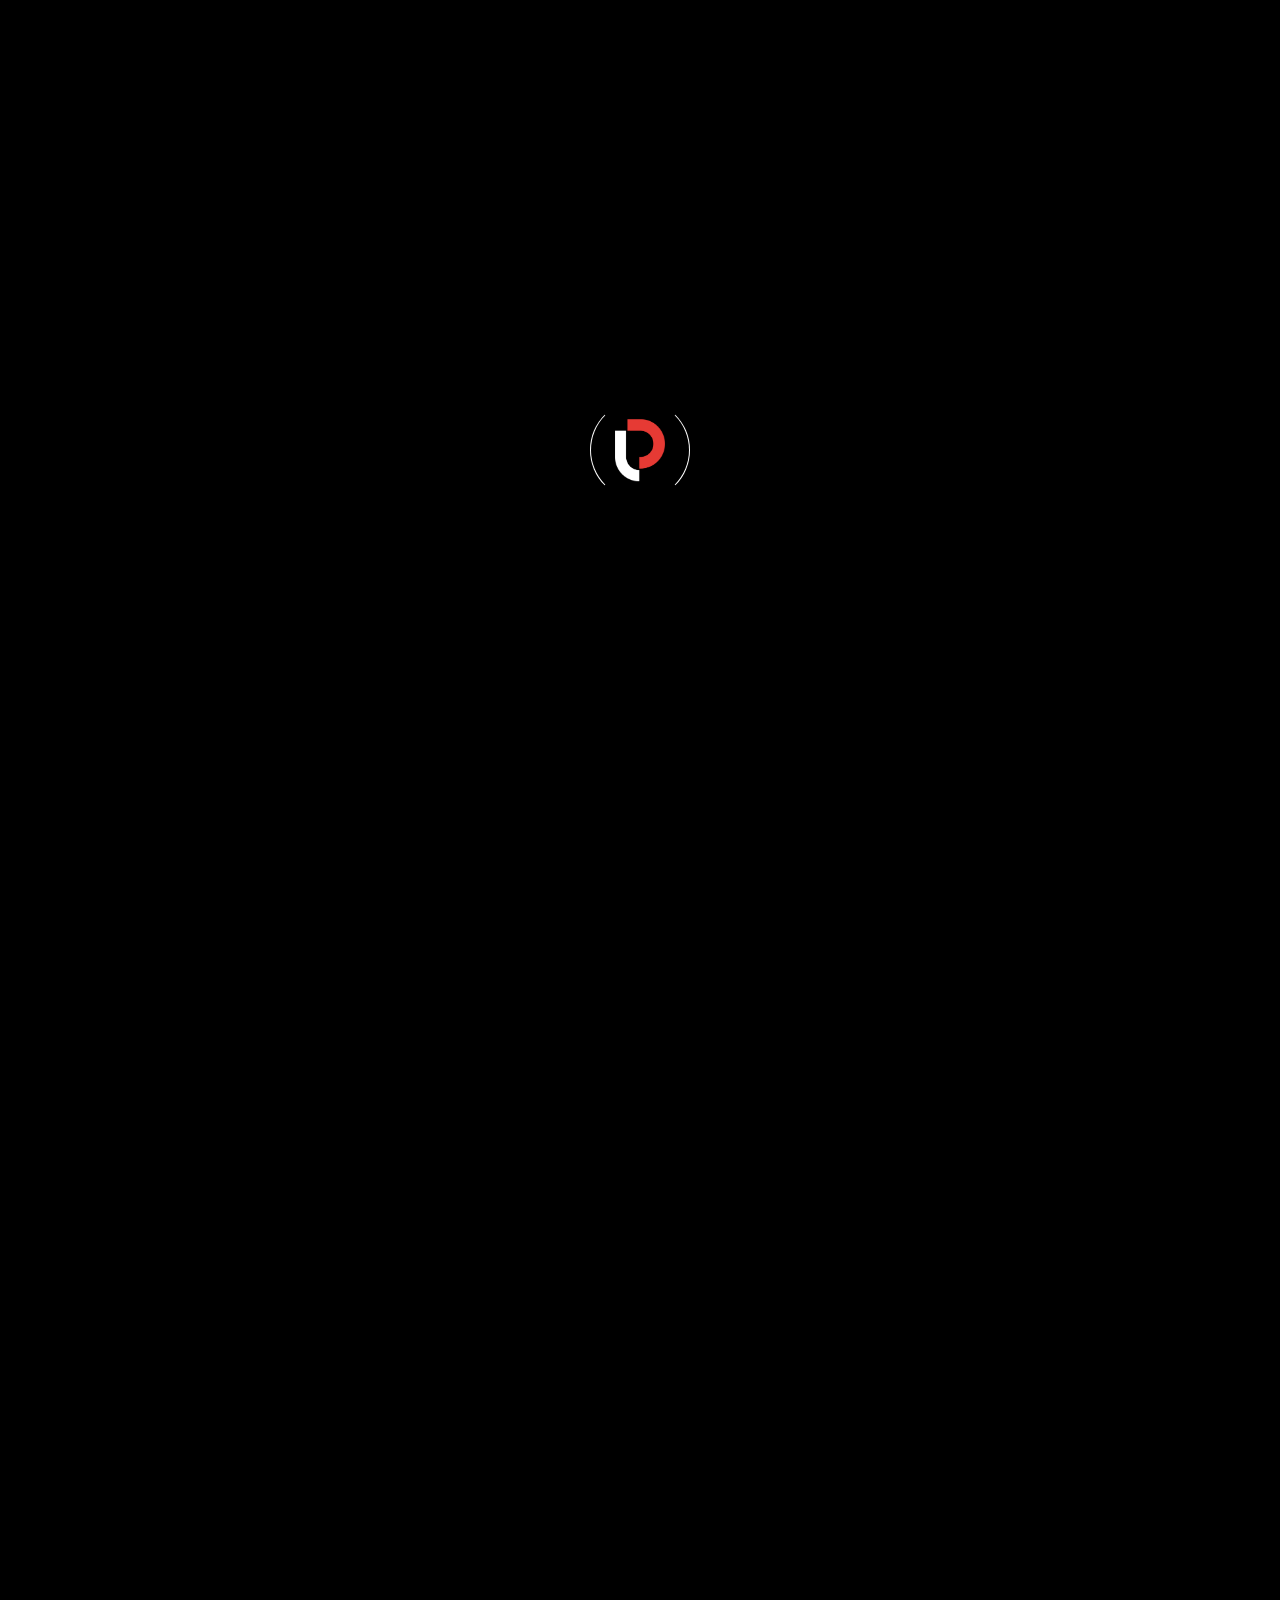
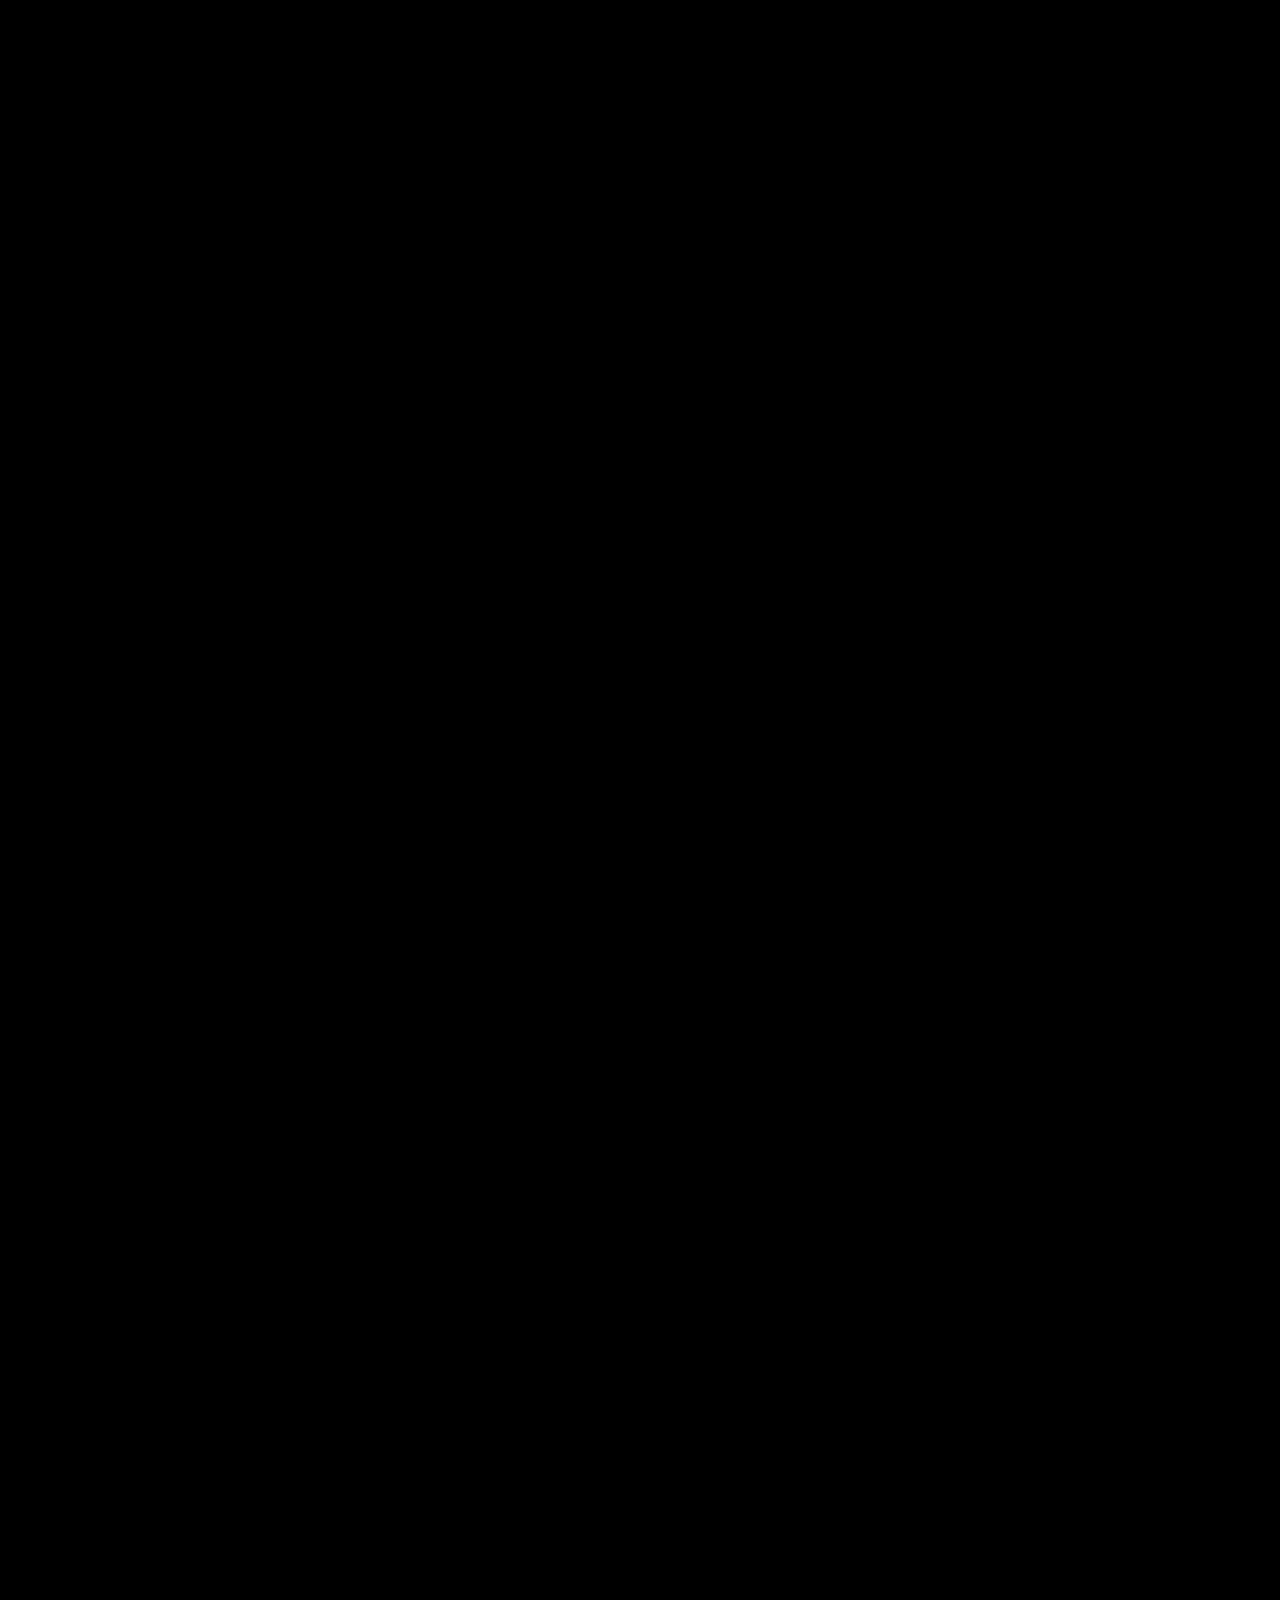
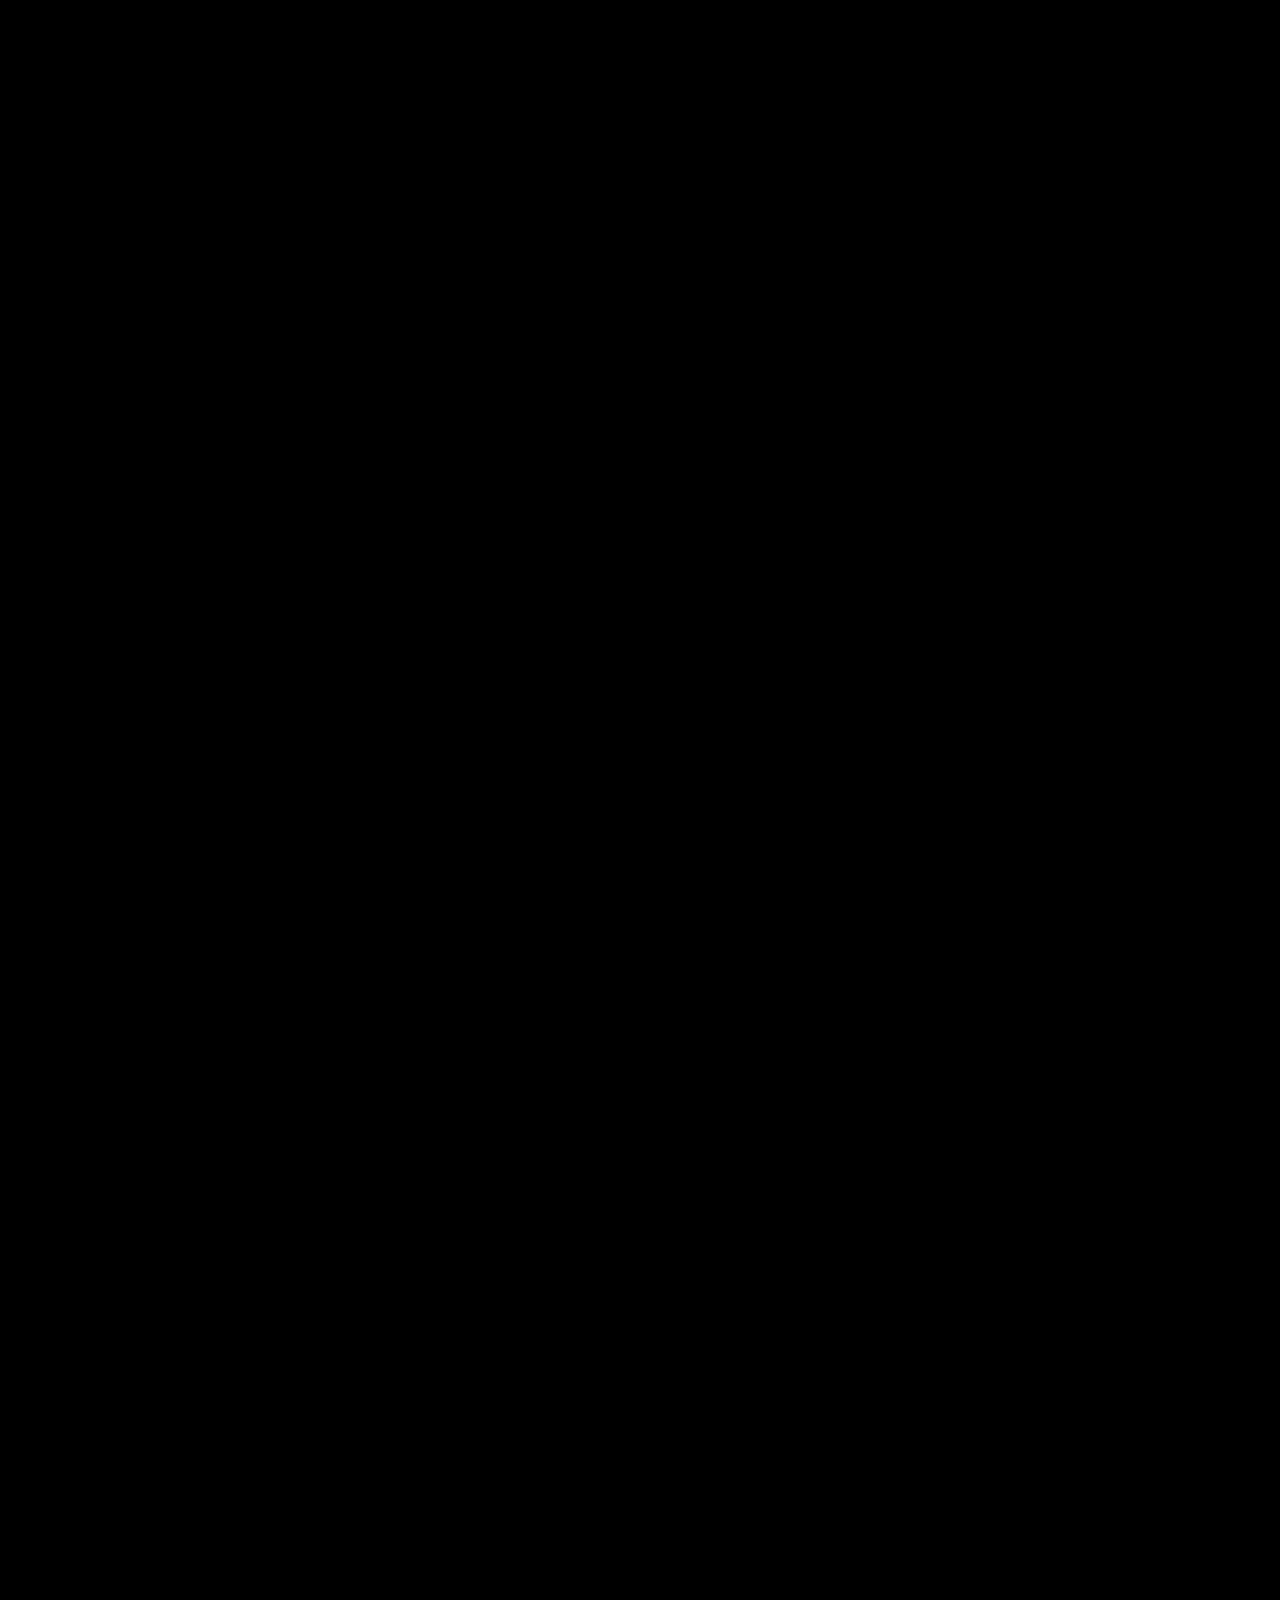
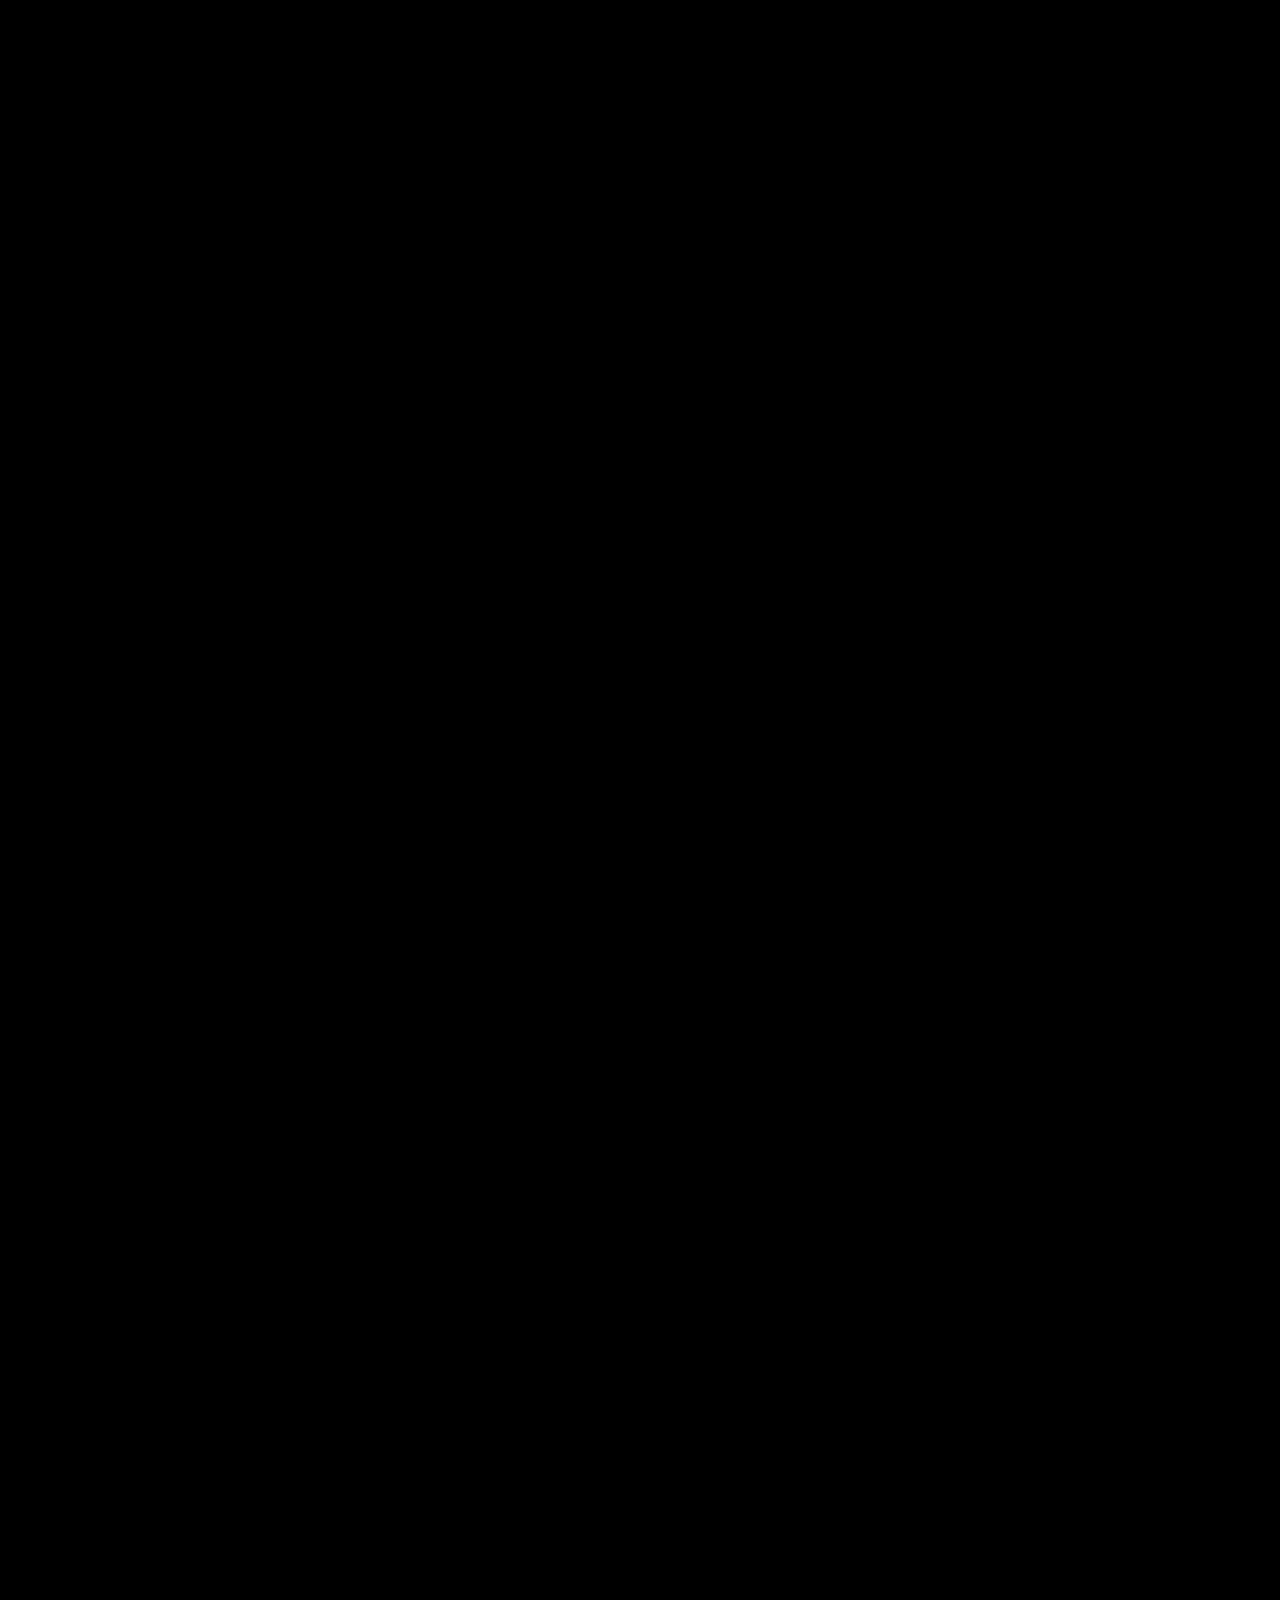
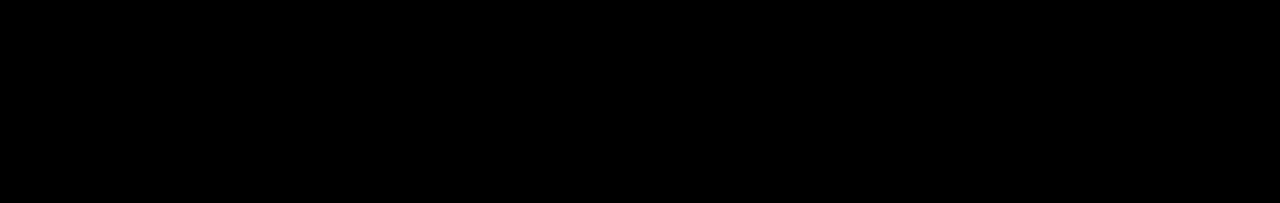
<file: about.html>
<!doctype html>
<html class="no-js" lang="en">

<head>
    <meta charset="utf-8">
    <meta http-equiv="x-ua-compatible" content="ie=edge">
    <meta name="viewport" content="width=device-width, initial-scale=1">
    <meta name="description" content="About Dreacone – Polypro Industries: reliable polypropylene corrugated sheet solutions engineered for strength, sustainability, and custom specifications.">
    <meta name="author" content="Dreacone – Polypro Industries">
    <meta name="keywords" content="Dreacone Polypro, polypropylene corrugated sheets, custom PP sheets, sustainable packaging, industrial packaging">
    <meta name="robots" content="index,follow">
    <meta property="og:title" content="About Dreacone – Polypro Industries">
    <meta property="og:description" content="Reliable polypropylene corrugated sheet solutions engineered for strength, sustainability, and custom specifications.">
    <meta property="og:type" content="website">
    <meta property="og:image" content="assets/images/logos/main-logo-1.png">
    <meta property="og:site_name" content="Dreacone – Polypro Industries">
    <meta name="twitter:card" content="summary_large_image">
    <meta name="twitter:title" content="About Dreacone – Polypro Industries">
    <meta name="twitter:description" content="Reliable polypropylene corrugated sheet solutions engineered for strength, sustainability, and custom specifications.">
    <meta name="twitter:image" content="assets/images/logos/main-logo-1.png">
    <meta name="theme-color" content="#e63a34">

    <!-- Site Title -->
    <title>Dreacone - Polypro || About</title>

    <!-- Place favicon.ico in the root directory -->
    <link rel="shortcut icon" type="image/x-icon" href="assets/images/logos/favicon.png">

    <!-- CSS here -->
    <link rel="stylesheet" href="https://cdnjs.cloudflare.com/ajax/libs/font-awesome/6.4.0/css/all.min.css" />
    <link rel="stylesheet" href="assets/css/bootstrap.min.css">
    <link rel="stylesheet" href="assets/css/tekmino-icon.css">
    <link rel="stylesheet" href="assets/css/nice-select.css">
    <link rel="stylesheet" href="assets/css/swiper.min.css">
    <link rel="stylesheet" href="assets/css/venobox.min.css">
    <link rel="stylesheet" href="assets/css/meanmenu.css">
    <link rel="stylesheet" href="assets/css/main.css">
</head>

<body>
    <div class="preloader is-loaded">
      <div class="loading-container">
        <div class="loading"></div>
        <div id="loading-icon"><img src="assets/images/logos/favicon.png" alt="Loading"></div>
      </div>
    </div>
    <div class="body-overlay"></div>

    

    <!-- back to top start -->
    <div class="back-to-top-wrapper">
        <button id="back_to_top" type="button" class="back-to-top-btn">
      <span class="back_to_top_icon"><i class="tji-arrow-up-4"></i></span>
      <span class="back_to_top_text">Scroll Top</span>
    </button>
    </div>
    <!-- back to top end -->

    <!-- start: Header Area (injected by header.js) -->
    <div id="site-header"></div>
    <!-- end: Header Area -->

    <div id="smooth-wrapper">
        <div id="smooth-content">

            <main id="primary" class="site-main">
                <div class="top-space-30"></div>
                <!-- start: Breadcrumb Section -->
                <section class="tj-page-header fix">
                    <div class="hero-bg" data-bg-image="assets/images/hero/hero-bg.webp"></div>
                    <div class="container">
                        <div class="row">
                            <div class="col-lg-12">
                                <div class="tj-page-header-content text-center">
                                    <h1 class="tj-page-title tj-split-text-2">About Us</h1>
                                    <div class="tj-page-link tj-fade-anim" data-delay="0.3">
                                        <span><i class="tji-home"></i></span>
                                        <span>
                      <a href="index.html">Home</a>
                    </span>
                                        <span><i class="tji-arrow-right"></i></span>
                                        <span>
                      <span>About Us</span>
                                        </span>
                                    </div>
                                </div>
                            </div>
                        </div>
                    </div>

                </section>
                <!-- end: Breadcrumb Section -->

                <!-- start: Why Choose Us  -->
                <section class="tj-choose-section fix section-gap">
                    <div class="container">
                        <div class="row">
                            <div class="col-12">
                                <div class="sec-heading">
                                    <span class="sub-title tj-fade-anim">[ Why Choose Us ]</span>
                                    <div class="sec-heading-inner">
                                        <h2 class="sec-title tj-split-text-1">Reliable Polypropylene Solutions for
                                            Superior Results.</h2>
                                        <div class="tj-fade-anim">
                                            <p class="desc">We deliver durable, lightweight, and cost-effective PP
                                                corrugated sheets tailored to your needs.</p>
                                        </div>
                                        <div class="tj-fade-anim" data-delay="0.5">
                                            <a class="tj-primary-btn d-none d-lg-inline-flex" href="pp-corrugated-sheet.html">
                        <span class="btn-text"><span>Learn More</span></span>
                        <span class="btn-icon"><i class="tji-arrow-right-2"></i></span>
                      </a>
                                        </div>
                                    </div>
                                </div>
                            </div>
                        </div>

                        <div class="row rg-30">
                            <div class="col-xl-3 col-md-6">
                                <div class="choose-box tj-fade-anim" data-delay=".3" data-duration="1"
                                    data-direction="top">
                                    <div class="choose-inner">
                                        <div class="choose-icon">
                                            <i class="tji-award"></i>
                                        </div>
                                        <div class="choose-content">
                                            <h4 class="title">Proven Manufacturing Quality</h4>
                                            <p class="desc">Consistent production standards backed by strict quality
                                                control and industry expertise.</p>
                                        </div>
                                    </div>
                                </div>
                            </div>

                            <div class="col-xl-3 col-md-6">
                                <div class="choose-box tj-fade-anim" data-delay=".3" data-duration="1"
                                    data-direction="bottom">
                                    <div class="choose-inner">
                                        <div class="choose-icon">
                                            <i class="tji-ruler-combined"></i>
                                        </div>
                                        <div class="choose-content">
                                            <h4 class="title">Customized Sheet Solutions</h4>
                                            <p class="desc">Tailor-made PP corrugated sheets in various sizes,
                                                thicknesses, and finishes.</p>
                                        </div>
                                    </div>
                                </div>
                            </div>

                            <div class="col-xl-3 col-md-6">
                                <div class="choose-box tj-fade-anim" data-delay=".3" data-duration="1"
                                    data-direction="top">
                                    <div class="choose-inner">
                                        <div class="choose-icon">
                                            <i class="tji-gear"></i>
                                        </div>
                                        <div class="choose-content">
                                            <h4 class="title">Advanced Production Technology</h4>
                                            <p class="desc">Modern extrusion and corrugation systems ensure strength and
                                                uniformity.</p>
                                        </div>
                                    </div>
                                </div>
                            </div>

                            <div class="col-xl-3 col-md-6">
                                <div class="choose-box tj-fade-anim" data-delay=".3" data-duration="1"
                                    data-direction="bottom">
                                    <div class="choose-inner">
                                        <div class="choose-icon">
                                            <i class="tji-trust"></i>
                                        </div>
                                        <div class="choose-content">
                                            <h4 class="title">Reliable Supply & Support</h4>
                                            <p class="desc">On-time delivery, bulk order handling, and dedicated
                                                customer support.</p>
                                        </div>
                                    </div>
                                </div>
                            </div>
                        </div>

                        <div class="d-lg-none text-center mt-40">
                            <a class="tj-primary-btn" href="pp-corrugated-box.html">
                <span class="btn-text"><span>Learn More</span></span>
                <span class="btn-icon"><i class="tji-arrow-right-2"></i></span>
              </a>
                        </div>
                    </div>
                </section>
                <!-- end: Why Choose Us -->

                <!-- start: About Section -->
                <section class="tj-about-section tj-about-section-2 section-gap-x">
                    <div class="container tj-about-container">
                        <div class="row">
                            <div class="col-lg-6 col-xxl-7 order-lg-1 order-2">
                                <div class="about-left ">
                                    <div class="about-img">
                                        <div class="img-reveal-1">
                                            <img src="assets/images/about/main-about.jpg" alt="Image">
                                        </div>
                                    </div>
                                </div>
                            </div>
                            <div class="col-lg-6 col-xxl-5 order-lg-2 order-1">
                                <div class="about-content-area fix">
                                    <div class="sec-heading style-2">
                                        <span class="sub-title tj-fade-anim"><span>//</span>About Us</span>
                                        <h2 class="sec-title tj-split-text-5">Innovating with Polypropylene Solutions,
                                            <span>Built for Strength & Sustainability.</span>
                                        </h2>
                                    </div>
                                    <div class="about-bottom">
                                        <div class="about-logo tj-fade-anim" style="background-color: black !important;"
                                            data-delay="0.3">
                                            <!-- <div class="about-logo-icon">
                                                <img src="assets/images/logos/main-logo-2.png" alt="">
                                            </div> -->
                                            <div class="about-logo-text">
                                                <img src="assets/images/logos/main-logo-1.png" alt="">
                                            </div>
                                        </div>
                                        <div class="about-features-wrap tj-fade-anim" data-delay="0.5">
                                            <div class="about-features">
                                                <div class="about-features-item">
                                                    <h4 class="title">Our Mission</h4>
                                                    <p class="desc">To manufacture premium polypropylene corrugated
                                                        sheets that combine strength, flexibility, and sustainability,
                                                        helping industries improve packaging efficiency while reducing
                                                        environmental impact.</p>
                                                </div>
                                                <div class="about-features-item">
                                                    <h4 class="title">Our Vision</h4>
                                                    <p class="desc">To become a globally recognized PP corrugated sheet
                                                        manufacturer by delivering consistent quality, customized
                                                        solutions, and innovative products that meet evolving industry
                                                        demands.</p>
                                                </div>
                                            </div>
                                            <div class="tj-fade-anim" data-delay="0.3">
                                                <a class="tj-primary-btn style-2 style-3 mt-15" href="pp-corrugated-box.html">
                          <span class="btn-text"><span>Learn More</span></span>
                          <span class="btn-icon"><i class="tji-arrow-right-2"></i></span>
                        </a>
                                            </div>
                                        </div>
                                    </div>
                                </div>
                            </div>
                        </div>
                    </div>
                    <div class="tj-countup-section-2 section-gap-bottom pt-90">
                        <div class="container">
                            <div class="row">
                                <div class="col-12">
                                    <div class="about-funfact funfact-3 tj-fade-anim">
                                        <div class="countup-item">
                                            <div class="countup-icon">
                                                <i class="tji-hand"></i>
                                            </div>
                                            <div class="inline-content">
                                                <span class="counter">100</span>
                                                <span class="count-plus">+</span>
                                            </div>
                                            <span class="count-text">Satisfied Customers</span>
                                        </div>
                                        <div class="countup-item">
                                            <div class="countup-icon">
                                                <i class="tji-trophy"></i>
                                            </div>
                                            <div class="inline-content">
                                                <span class="counter">99</span>
                                                <span class="count-plus">%</span>
                                            </div>
                                            <span class="count-text">Quality Assurance Rate</span>
                                        </div>
                                        <div class="countup-item">
                                            <div class="countup-icon">
                                                <i class="tji-team"></i>
                                            </div>
                                            <div class="inline-content">
                                                <span class="counter">80</span>
                                                <span class="count-plus">+</span>
                                            </div>
                                            <span class="count-text">Skilled Workforce</span>
                                        </div>
                                        <div class="countup-item">
                                            <div class="countup-icon">
                                                <i class=" tji-growth"></i>
                                            </div>
                                            <div class="inline-content">
                                                <span class="counter">10</span>
                                                <span class="count-plus">x</span>
                                            </div>
                                            <span class="count-text">Production Efficiency Growth</span>
                                        </div>
                                    </div>
                                </div>
                            </div>
                        </div>
                    </div>

                </section>
                <!-- end: About Section -->

                <!-- start: Product & Application Section -->
                <section class="h3-about-section section-gap">
                    <div class="container">
                        <div class="row rg-30">
                            <div class="col-lg-6">
                                <div class="sec-heading style-3">
                                    <span class="sub-title tj-fade-anim" data-delay="0.2" data-duration="0.5">
                                        <i class="tji-subtitle-2"></i>Product & Applications
                                    </span>
                                    <h2 class="sec-title tj-split-text-3">
                                        Premium PP Corrugated Sheets Designed for Versatile Industrial & Commercial Use.
                                    </h2>
                                </div>

                                <div class="h3_about_img img-reveal-2">
                                    <img src="./assets/images/about/about-2.png" style="height: 700px; object-fit: fill;" alt="">

                                  
                                </div>
                            </div>

                            <div class="col-lg-6">
                                <div class="about_right_content">
                                    <div class="content_right_inner">
                                        <div class="desc tj-fade-anim" data-delay="0.1">
                                            Our polypropylene corrugated sheets are lightweight, durable, waterproof,
                                            and reusable,
                                            making them ideal for a wide range of applications. Designed to withstand
                                            tough conditions,
                                            they offer excellent strength, flexibility, and long service life across
                                            industries.
                                        </div>

                                        <div class="list_button tj-fade-anim" data-delay="0.1">
                                            <ul class="tj_list">
                                                <li><i class="tji-check-4"></i>Packaging Boxes & Layer Pads</li>
                                                <li><i class="tji-check-4"></i>Agricultural & Nursery Protection Sheets
                                                </li>
                                                <li><i class="tji-check-4"></i>Industrial, Signage & Flooring
                                                    Applications</li>
                                            </ul>

                                            <div class="circle-text-wrap about-btn tj-fade-anim" data-delay="0.2">
                                                <span class="circle-text"
                                                    data-bg-image="assets/images/about/about-circle-text.png"></span>
                                                <a href="contact.html" class="circle-icon">
                                                    <i class="tji-arrow-right-2"></i>
                                                </a>
                                            </div>
                                        </div>
                                    </div>

                                    <div class="row rg-30">
                                        <div class="col-sm-6">
                                            <div class="h3_countup tj-fade-anim" data-delay="0.2">
                                                <div class="inline-content">
                                                    <span class="counter">100</span>
                                                    <span class="count-plus">+</span>
                                                </div>
                                                <h4 class="title">Applications</h4>
                                                <span class="desc">Used across multiple industries for protection,
                                                    packaging, and storage.</span>
                                            </div>
                                        </div>

                                        <div class="col-sm-6">
                                            <div class="h3_countup tj-fade-anim" data-delay="0.4">
                                                <div class="inline-content">
                                                    <span class="counter">99</span>
                                                    <span class="count-plus">%</span>
                                                </div>
                                                <h4 class="title">Durability</h4>
                                                <span class="desc">Engineered for long-lasting performance and repeated
                                                    reuse.</span>
                                            </div>
                                        </div>
                                    </div>
                                </div>
                            </div>
                        </div>
                    </div>
                </section>
                <!-- end: Product & Application Section -->


                <!-- start: How We Work  -->
                <section class="h3-working-process-section section-gap-x">
                    <div class="h3-working-process-section-wrap section-gap fix">

                        <div class="bg-img" data-bg-image="./assets/images/bg/common-bg.webp"></div>

                        <div class="container">
                            <div class="row">
                                <div class="col">
                                    <div class="sec-heading style-3 sec-heading-centered">
                                        <span class="sub-title tj-fade-anim" data-delay="0.2" data-duration="0.5">
                                            <i class="tji-subtitle-2"></i>How We Manufacture
                                        </span>
                                        <h2 class="sec-title tj-split-text-3">
                                            From PP to Premium Corrugated Sheets in 3 Steps.
                                        </h2>
                                    </div>
                                </div>
                            </div>
                        </div>

                        <div class="process-area">
                            <div class="process-border tj-fade-anim" data-delay="1" data-direction="left"></div>
                            <div class="container">
                                <div class="row">
                                    <div class="col-12">
                                        <div class="process-wrap tj-slide-wrap">

                                            <div class="process-item style-2 tj-slide-left">
                                                <span class="process-step">01</span>
                                                <div class="process-content">
                                                    <h4 class="title">Raw Material <br> Selection</h4>
                                                    <p class="desc">
                                                        We select high-quality polypropylene granules to ensure
                                                        strength,
                                                        flexibility, durability, and consistent performance in every
                                                        sheet.
                                                    </p>
                                                </div>
                                            </div>

                                            <div class="process-item style-2 tj-slide-left">
                                                <span class="process-step">02</span>
                                                <div class="process-content">
                                                    <h4 class="title">Extrusion & Corrugation</h4>
                                                    <p class="desc">
                                                        Using advanced extrusion technology, materials are processed
                                                        into
                                                        uniform corrugated sheets with smooth surfaces and strong flute
                                                        structure.
                                                    </p>
                                                </div>
                                            </div>

                                            <div class="process-item style-2 tj-slide-left">
                                                <span class="process-step">03</span>
                                                <div class="process-content">
                                                    <h4 class="title">Quality Check & Dispatch</h4>
                                                    <p class="desc">
                                                        Each sheet is inspected for thickness, strength, and finish
                                                        before
                                                        custom cutting, packing, and timely delivery to our customers.
                                                    </p>
                                                </div>
                                            </div>

                                        </div>
                                    </div>
                                </div>
                            </div>
                        </div>
                    </div>
                </section>
                <!-- end: How We Work -->


                <!-- start: FAQ Section -->
                <section class="h6-faq-section section-gap fix">
                    <div class="container">
                        <div class="row">
                            <div class="col-12">
                                <div class="sec-heading style-3 sec-heading-centered">
                                    <span class="sub-title tj-fade-anim"><i class="tji-subtitle-5"></i>Read Common
                                        FAQ</span>
                                    <h2 class="sec-title tj-split-text-4">Quick Help for Common <span>Questions</span>
                                        Here.</h2>
                                </div>
                            </div>
                            <div class="col-12">
                                <div class="tj_accordion tj_accordion_2 tj_accordion_3 tj_accordion_5"
                                    id="tjAccordion01">
                                    <div class="accordion_item active tj-fade-anim">
                                        <button class="accordion_title collapsed" type="button"
                                            data-bs-toggle="collapse" data-bs-target="#accordion-1"
                                            aria-expanded="true">
                      What is PP Corrugated sheet?
                    </button>
                                        <div id="accordion-1" class="collapse" data-bs-parent="#tjAccordion01">
                                            <div class="accordion-body accordion_content">
                                                A high-quality polypropylene sheet manufactured by Dreacone Polypro
                                                Industries. It is a lightweight, rigid and durable sheet material
                                                designed for applications such as packaging, printing, signage,
                                                partitions, construction formwork and various industrial uses.
                                            </div>
                                        </div>
                                    </div>
                                    <div class="accordion_item tj-fade-anim">
                                        <button class="accordion_title" type="button" data-bs-toggle="collapse"
                                            data-bs-target="#accordion-2" aria-expanded="false">
                      In what thicknesses and sizes is PP Corrugated sheet available?
                    </button>
                                        <div id="accordion-2" class="collapse show" data-bs-parent="#tjAccordion01">
                                            <div class="accordion-body accordion_content">
                                                PP Corrugated  sheets are available in a variety of thicknesses and standard
                                                sheet sizes. Customized dimensions may also be possible, subject to
                                                minimum order quantities. Please contact our sales team with your
                                                required thickness, sheet size and quantity for detailed options.
                                            </div>
                                        </div>
                                    </div>
                                    <div class="accordion_item tj-fade-anim">
                                        <button class="accordion_title collapsed" type="button"
                                            data-bs-toggle="collapse" data-bs-target="#accordion-3"
                                            aria-expanded="false">
                      Can PP Corrugated sheet be printed, cut and fabricated easily?
                    </button>
                                        <div id="accordion-3" class="collapse" data-bs-parent="#tjAccordion01">
                                            <div class="accordion-body accordion_content">
                                                Yes. PP Corrugated sheet can be die-cut, creased, welded,
                                                riveted and fabricated using standard equipment. The surface is suitable
                                                for various printing methods, making it ideal for printed displays,
                                                signage and branded packaging.
                                            </div>
                                        </div>
                                    </div>
                                    <div class="accordion_item tj-fade-anim">
                                        <button class="accordion_title collapsed" type="button"
                                            data-bs-toggle="collapse" data-bs-target="#accordion-4"
                                            aria-expanded="false">
                      Is PP Corrugated sheet suitable for outdoor use?
                    </button>
                                        <div id="accordion-4" class="collapse" data-bs-parent="#tjAccordion01">
                                            <div class="accordion-body accordion_content">
                                                Certain PP Corrugated sheet grades are suitable for outdoor use, offering good
                                                resistance to moisture and many environmental conditions. For long-term
                                                outdoor exposure or UV-intensive environments, please share your
                                                specific requirements so we can suggest the most appropriate grade.
                                            </div>
                                        </div>
                                    </div>
                                    <div class="accordion_item tj-fade-anim">
                                        <button class="accordion_title collapsed" type="button"
                                            data-bs-toggle="collapse" data-bs-target="#accordion-5"
                                            aria-expanded="false">
                      Is PP Corrugated sheet recyclable?
                    </button>
                                        <div id="accordion-5" class="collapse" data-bs-parent="#tjAccordion01">
                                            <div class="accordion-body accordion_content">
                                                PP Corrugated sheet is made from polypropylene (PP), which is recyclable where
                                                local facilities exist. We encourage customers to collect and send used
                                                material into appropriate recycling streams in line with regional
                                                regulations and recycling capabilities.
                                            </div>
                                        </div>
                                    </div>
                                </div>
                            </div>
                        </div>
                    </div>
                </section>
                <!-- end: FAQ Section -->


               
            </main>

            <!-- start: Footer Section -->
            <div id="site-footer"></div>
            
            <!-- end: Footer Section -->
        </div>
    </div>

    <!-- JS here -->
    <!-- Load header first, before jQuery -->
    <script src="assets/js/header.js"></script>
    <script src="assets/js/whatsapp.js"></script>
    <!-- Then load jQuery and other dependencies -->
    <script src="assets/js/jquery.min.js"></script>
    <script src="assets/js/bootstrap.bundle.min.js"></script>
    <script src="assets/js/gsap.min.js"></script>
    <script src="assets/js/gsap-scroll-smoother.js"></script>
    <script src="assets/js/gsap-scroll-to-plugin.min.js"></script>
    <script src="assets/js/gsap-scroll-trigger.min.js"></script>
    <script src="assets/js/gsap-split-text.min.js"></script>
    <script src="assets/js/jquery.nice-select.min.js"></script>
    <script src="assets/js/swiper.min.js"></script>
    <script src="assets/js/waypoints.min.js"></script>
    <script src="assets/js/counterup.min.js"></script>
    <script src="assets/js/venobox.min.js"></script>
    <script src="assets/js/meanmenu.js"></script>
    <script src="assets/js/gsap-animation.js"></script>
    <script src="assets/js/main.js"></script>
    <script src="assets/js/footer.js"></script>
</body>

</html>
</file>
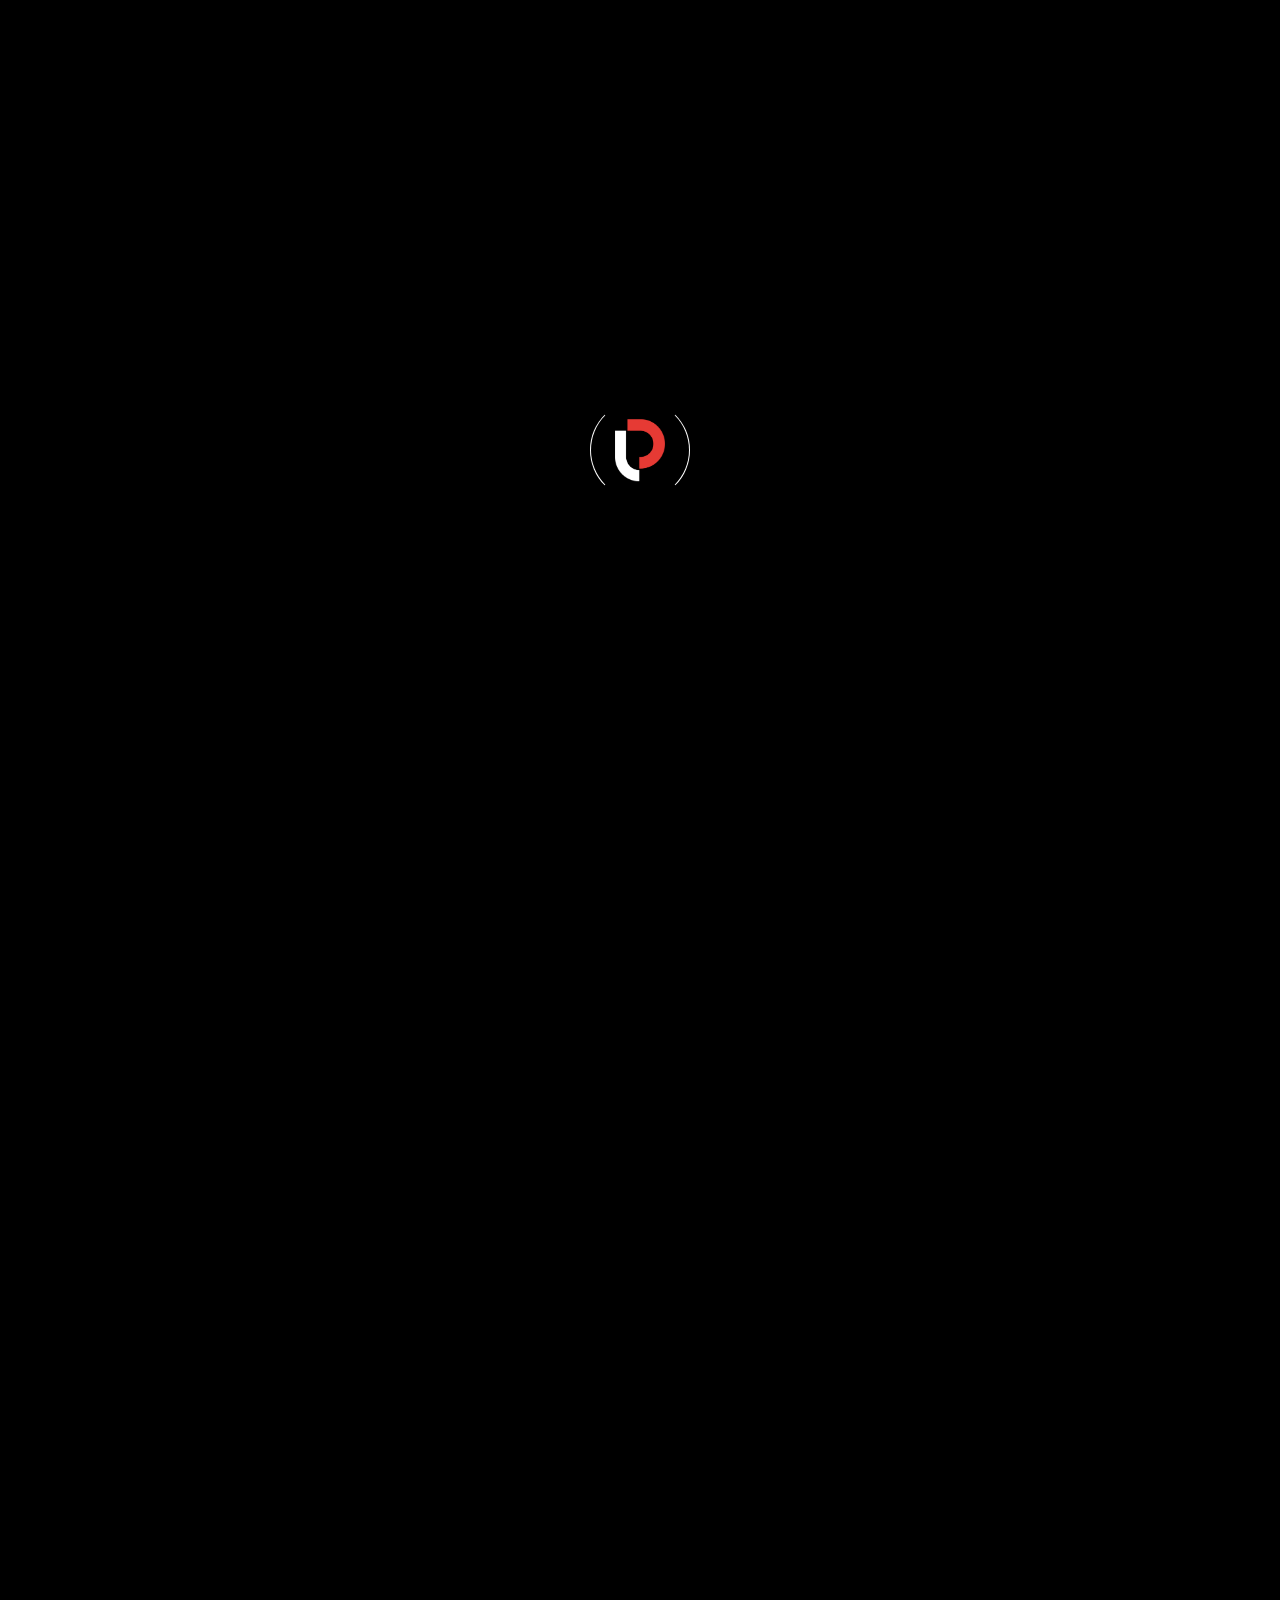
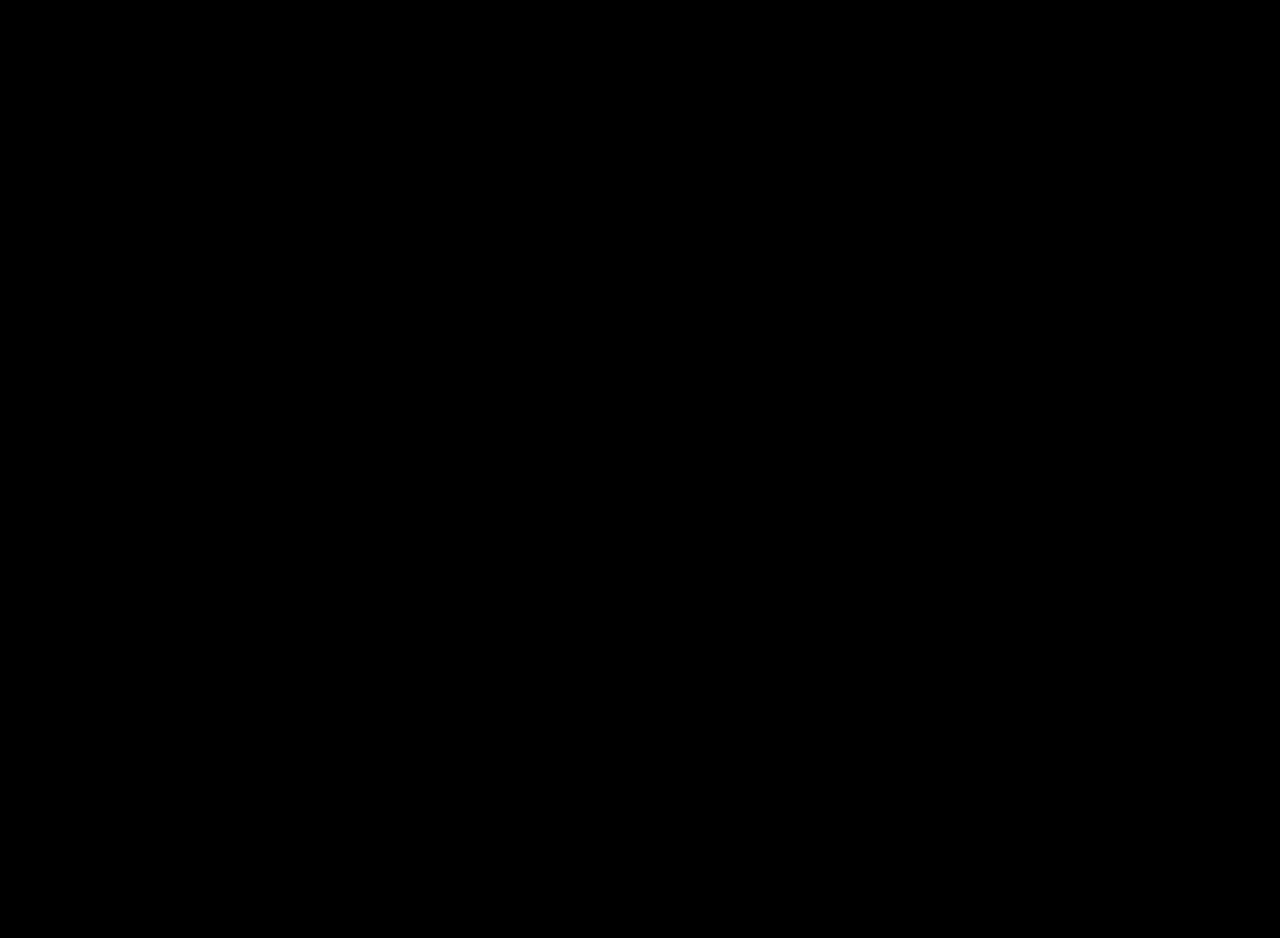
<file: contact.html>
<!doctype html>
<html class="no-js" lang="en">

<head>
    <meta charset="utf-8">
    <meta http-equiv="x-ua-compatible" content="ie=edge">
    <meta name="viewport" content="width=device-width, initial-scale=1">
    <meta name="description" content="Contact Dreacone – Polypro Industries for PP corrugated sheets and boxes, export enquiries, bulk orders, and custom polypropylene solutions.">
    <meta name="author" content="Dreacone – Polypro Industries">
    <meta name="keywords" content="contact Dreacone, PP corrugated sheets, PP corrugated boxes, polypropylene supplier, export enquiries, bulk orders">
    <meta name="robots" content="index,follow">
    <meta property="og:title" content="Contact Dreacone – Polypro Industries">
    <meta property="og:description" content="Get in touch for PP corrugated sheets and boxes, export enquiries, bulk orders, and custom polypropylene solutions.">
    <meta property="og:type" content="website">
    <meta property="og:image" content="assets/images/logos/main-logo-1.png">
    <meta property="og:site_name" content="Dreacone – Polypro Industries">
    <meta name="twitter:card" content="summary_large_image">
    <meta name="twitter:title" content="Contact Dreacone – Polypro Industries">
    <meta name="twitter:description" content="Get in touch for PP corrugated sheets and boxes, export enquiries, bulk orders, and custom polypropylene solutions.">
    <meta name="twitter:image" content="assets/images/logos/main-logo-1.png">
    <meta name="theme-color" content="#e63a34">

    <!-- Site Title -->
    <title>Dreacone - Polypro || Contact Us</title>

    <!-- Place favicon.ico in the root directory -->
    <link rel="shortcut icon" type="image/x-icon" href="assets/images/logos/favicon.png">

    <!-- CSS here -->
    <link rel="stylesheet" href="https://cdnjs.cloudflare.com/ajax/libs/font-awesome/6.4.0/css/all.min.css" />
    <link rel="stylesheet" href="assets/css/bootstrap.min.css">
    <link rel="stylesheet" href="assets/css/tekmino-icon.css">
    <link rel="stylesheet" href="assets/css/nice-select.css">
    <link rel="stylesheet" href="assets/css/swiper.min.css">
    <link rel="stylesheet" href="assets/css/venobox.min.css">
    <link rel="stylesheet" href="assets/css/meanmenu.css">
    <link rel="stylesheet" href="assets/css/leaflet.css" />
    <link rel="stylesheet" href="assets/css/main.css">
</head>

<body>
    <div class="preloader is-loaded">
      <div class="loading-container">
        <div class="loading"></div>
        <div id="loading-icon"><img src="assets/images/logos/favicon.png" alt="Loading"></div>
      </div>
    </div>
    <div class="body-overlay"></div>

    

    <!-- back to top start -->
    <div class="back-to-top-wrapper">
        <button id="back_to_top" type="button" class="back-to-top-btn">
      <span class="back_to_top_icon"><i class="tji-arrow-up-4"></i></span>
      <span class="back_to_top_text">Scroll Top</span>
    </button>
    </div>
    <!-- back to top end -->

    <!-- start: Header Area (injected by header.js) -->
    <div id="site-header"></div>
    <!-- end: Header Area -->

    <div id="smooth-wrapper">
        <div id="smooth-content">

            <main id="primary" class="site-main">
                <div class="top-space-30"></div>
                <!-- start: Breadcrumb Section -->
                <section class="tj-page-header fix">
                    <div class="hero-bg" data-bg-image="assets/images/hero/hero-bg.webp"></div>
                    <div class="container">
                        <div class="row">
                            <div class="col-lg-12">
                                <div class="tj-page-header-content text-center">
                                    <h1 class="tj-page-title tj-split-text-2">Contact us</h1>
                                    <div class="tj-page-link tj-fade-anim" data-delay="0.3">
                                        <span><i class="tji-home"></i></span>
                                        <span>
                      <a href="index">Home</a>
                    </span>
                                        <span><i class="tji-arrow-right"></i></span>
                                        <span>
                      <span>Contact</span>
                                        </span>
                                    </div>
                                </div>
                            </div>
                        </div>
                    </div>

                </section>
                <!-- end: Breadcrumb Section -->


                <!-- start: Contact Top Section -->
                <div class="tj-contact-area section-gap">
                    <div class="container">
                        <div class="row">
                            <div class="col-12">
                                <div class="sec-heading text-center">
                                    <span class="sub-title tj-fade-anim">[ Contact info ]</span>
                                    <h2 class="sec-title tj-split-text-1">Reach Out Us Now!</h2>
                                </div>
                            </div>
                        </div>
                        <div class="row row-gap-4">
                            <div class="col-xl-3 col-lg-6 col-sm-6">
                                <div class="contact-item style-2 tj-fade-anim" data-delay="0.1">
                                    <div class="contact-icon">
                                        <i class="tji-location"></i>
                                    </div>
                                    <h3 class="contact-title">Our Location</h3>
                                    <p>Ground Survey No.32 Paiki 1, Paiki 2,
Dreacone Polypro Industries, Pipaliya
Road, Lutavadar, Morbi, Gujarat-363660,india.</p>
                                </div>
                            </div>
                            <div class="col-xl-3 col-lg-6 col-sm-6">
                                <div class="contact-item style-2 tj-fade-anim" data-delay="0.3">
                                    <div class="contact-icon">
                                        <i class="tji-envelop"></i>
                                    </div>
                                    <h3 class="contact-title">Email us</h3>
                                    <ul class="contact-list">
                                        <li><a href="mailto:info@dreaconepolypro.com">info@dreaconepolypro.com</a></li>
                                        <li><a href="mailto:sales@dreaconepolypro.com">sales@dreaconepolypro.com</a></li>
                                    </ul>
                                </div>
                            </div>
                            <div class="col-xl-3 col-lg-6 col-sm-6">
                                <div class="contact-item style-2 tj-fade-anim" data-delay="0.5">
                                    <div class="contact-icon">
                                        <i class="tji-phone"></i>
                                    </div>
                                    <h3 class="contact-title">Call us</h3>
                                    <ul class="contact-list">
                                        <li><a href="tel:7041099052"> Tejash Patel <br> +91 7041099052</a></li>
                                    </ul>
                                </div>
                            </div>
                            <div class="col-xl-3 col-lg-6 col-sm-6">
                                <div class="contact-item style-2 tj-fade-anim" data-delay="0.7">
                                    <div class="contact-icon">
                                        <i class="tji-chat"></i>
                                    </div>
                                    <h3 class="contact-title">Export Enquiry</h3>
                                    <ul class="contact-list">
                                        <li><a href="mailto:export@dreaconepolypro.com">export@dreaconepolypro.com</a></li>
                                        <!-- <li class="active"><a href="contact">Need help?</a></li> -->
                                    </ul>
                                </div>
                            </div>
                        </div>
                    </div>
                </div>
                <!-- end: Contact Top Section -->

                <!-- start: Contact Section -->
                <section class="tj-contact-section-2 section-gap-bottom">
                    <div class="container">
                        <div class="row">
                            <div class="col-lg-6">
                                <div class="contact-form contact-form-3 tj-fade-anim">
                                    <h3 class="title">Feel Free Contact with Us!</h3>
                                    <form id="contact-form" name="Contact_Us" method="POST" action="">
                                        <div class="row">
                                            <div class="col-sm-12">
                                                <div class="form-input">
                                                    <input type="text" name="Name" placeholder="Name*">
                                                </div>
                                            </div>
                                            <div class="col-sm-6">
                                                <div class="form-input">
                                                    <input type="email" name="Email" placeholder="Email*">
                                                </div>
                                            </div>
                                            <div class="col-sm-6">
                                                <div class="form-input">
                                                    <input type="tel" name="Phone" placeholder="Phone*">
                                                </div>
                                            </div>
                                           

                                            <div class="col-sm-12">
                                                <div class="form-input message-input">
                                                    <textarea name="Message" id="message" placeholder="Message*"></textarea>

                                                </div>
                                            </div>
                                            <div class="submit-btn">
                                                <button class="tj-primary-btn" type="submit" id="submit-btn">
                          <span class="btn-text"><span>Submit Now</span></span>
                          <span class="btn-icon"><i class="tji-arrow-right-2"></i></span>
                          <span class="btn-loader" style="display: none;">
                              <i class="fa fa-spinner fa-spin"></i>
                          </span>
                        </button>
                                            </div>
                                        </div>
                                    </form>
                                </div>
                            </div>
                            <div class="col-lg-6">
                                <div class="map-area tj-fade-anim" data-delay="0.5">
                                    <iframe src="https://www.google.com/maps/embed?pb=!1m14!1m12!1m3!1d2772.4894446862318!2d70.70012633028843!3d22.91516736532385!2m3!1f0!2f0!3f0!3m2!1i1024!2i768!4f13.1!5e1!3m2!1sen!2sin!4v1768806080402!5m2!1sen!2sin" width="600" height="450" style="border:0;" allowfullscreen="" loading="lazy" referrerpolicy="no-referrer-when-downgrade"></iframe>
                                </div>
                            </div>
                        </div>
                    </div>
                </section>
                <!-- end: Contact Section -->

              
            </main>

            <!-- start: Footer Section (injected by footer.js) -->
            <div id="site-footer"></div>
            <!-- end: Footer Section -->
        </div>
    </div>

    <!-- JS here -->
    <script>
        document.getElementById("contact-form").addEventListener("submit", function(e) {
            e.preventDefault();
        
            const form = e.target;
            const submitBtn = document.getElementById("submit-btn");
            const btnText = submitBtn.querySelector(".btn-text");
            const btnIcon = submitBtn.querySelector(".btn-icon");
            const btnLoader = submitBtn.querySelector(".btn-loader");
            
            // Disable button and show loader
            submitBtn.disabled = true;
            submitBtn.classList.add("loading");
            btnText.style.display = "none";
            btnIcon.style.display = "none";
            btnLoader.style.display = "inline-flex";
            
            const formData = new FormData(form);
        
            fetch("https://script.google.com/macros/s/AKfycbwDGsVtv0jdFnc9pxjKJPDQKssx5ycw-lYEsalr2KbmjIUavqH4siPwQ1zWP7ArmUK13Q/exec", {
                method: "POST",
                body: formData
            })
            .then(response => response.text())
            .then(result => {
                // Re-enable button and hide loader
                submitBtn.disabled = false;
                submitBtn.classList.remove("loading");
                btnText.style.display = "";
                btnIcon.style.display = "";
                btnLoader.style.display = "none";
                
                if (result.trim() === "success") {
                    alert("Message sent successfully!");
                    form.reset();
                } else {
                    alert("Submission failed!");
                }
            })
            .catch(error => {
                console.error("Error!", error);
                
                // Re-enable button and hide loader
                submitBtn.disabled = false;
                submitBtn.classList.remove("loading");
                btnText.style.display = "";
                btnIcon.style.display = "";
                btnLoader.style.display = "none";
                
                alert("Error submitting form");
            });
        });
        </script>
        
        
    <script src="assets/js/jquery.min.js"></script>
    <script src="assets/js/whatsapp.js"></script>
    <script src="assets/js/bootstrap.bundle.min.js"></script>
    <script src="assets/js/gsap.min.js"></script>
    <script src="assets/js/gsap-scroll-smoother.js"></script>
    <script src="assets/js/gsap-scroll-to-plugin.min.js"></script>
    <script src="assets/js/gsap-scroll-trigger.min.js"></script>
    <script src="assets/js/gsap-split-text.min.js"></script>
    <script src="assets/js/jquery.nice-select.min.js"></script>
    <script src="assets/js/swiper.min.js"></script>
    <script src="assets/js/waypoints.min.js"></script>
    <script src="assets/js/counterup.min.js"></script>
    <script src="assets/js/venobox.min.js"></script>
    <script src="assets/js/meanmenu.js"></script>
    <script src="assets/js/leaflet.js"></script>
    <script src="assets/js/gsap-animation.js"></script>
    <script src="assets/js/main.js"></script>
    <script src="assets/js/footer.js"></script>
    <script src="assets/js/header.js"></script>
</body>

</html>
</file>
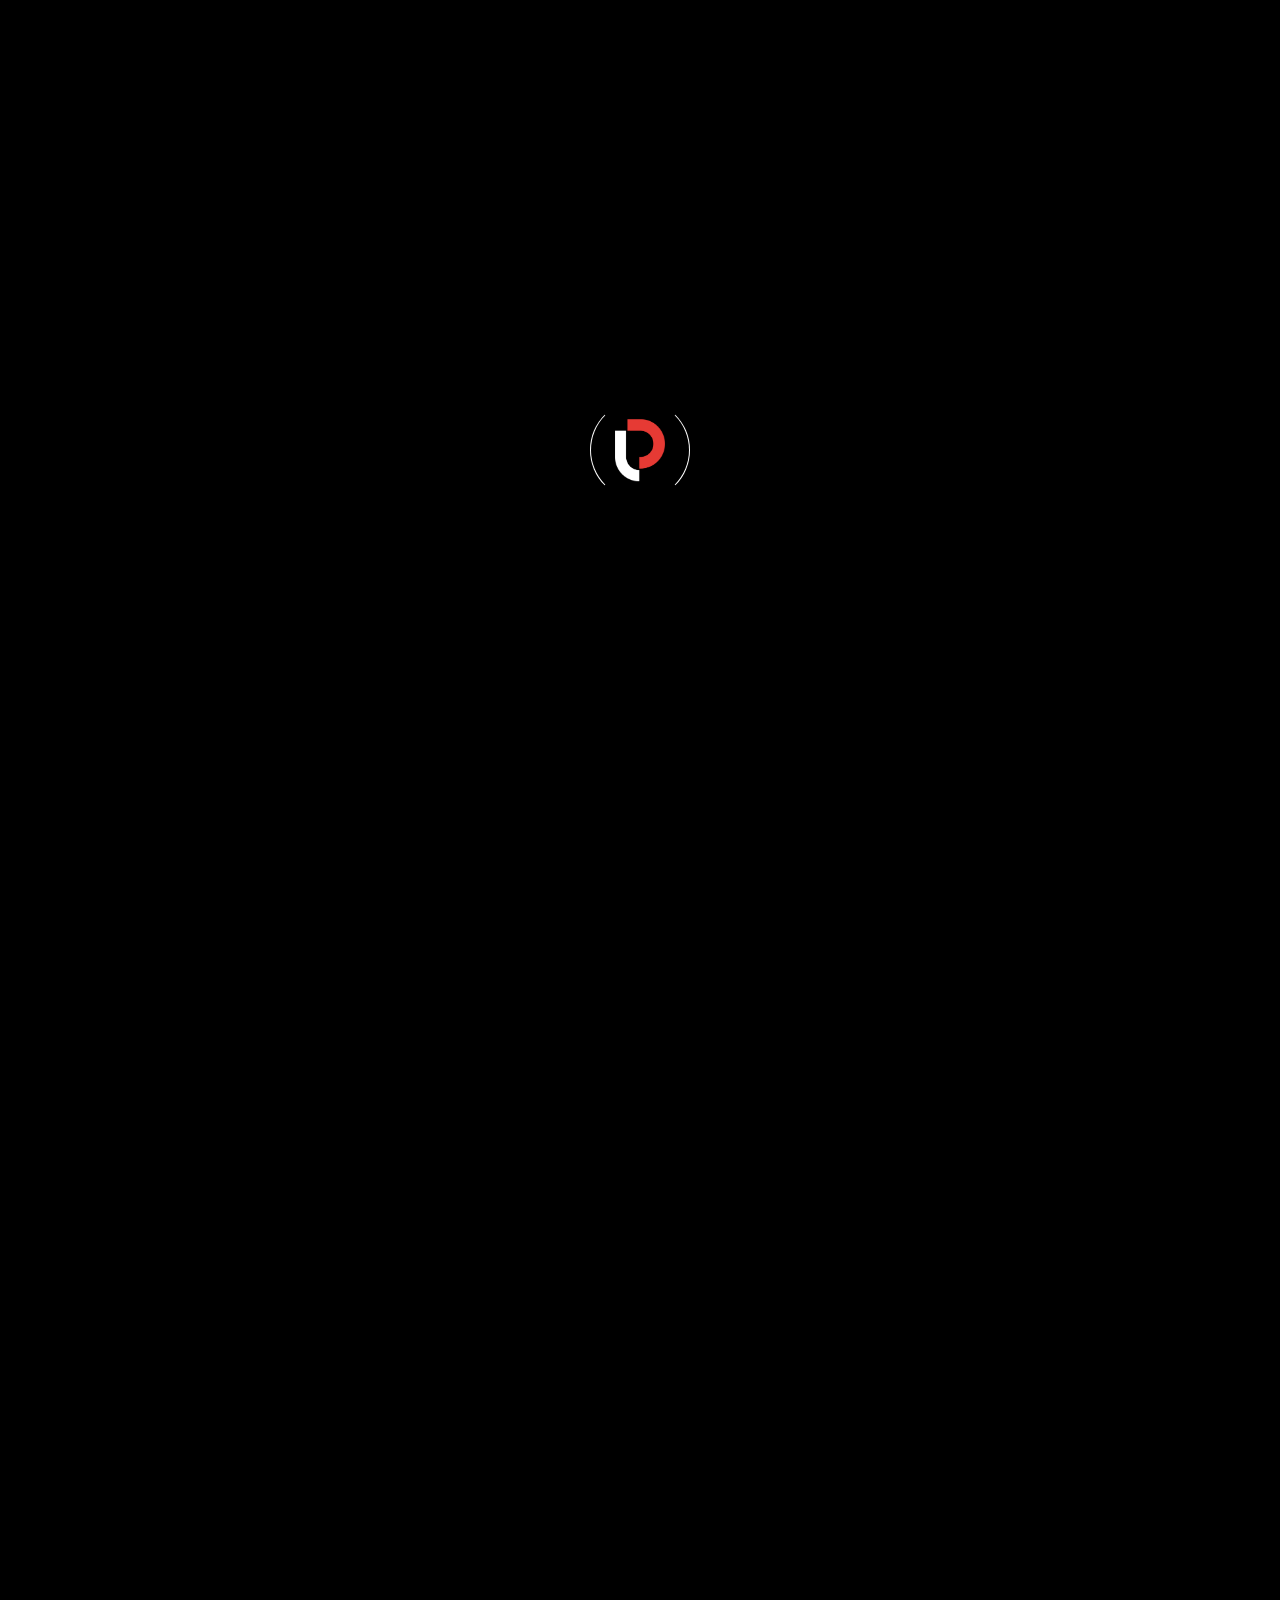
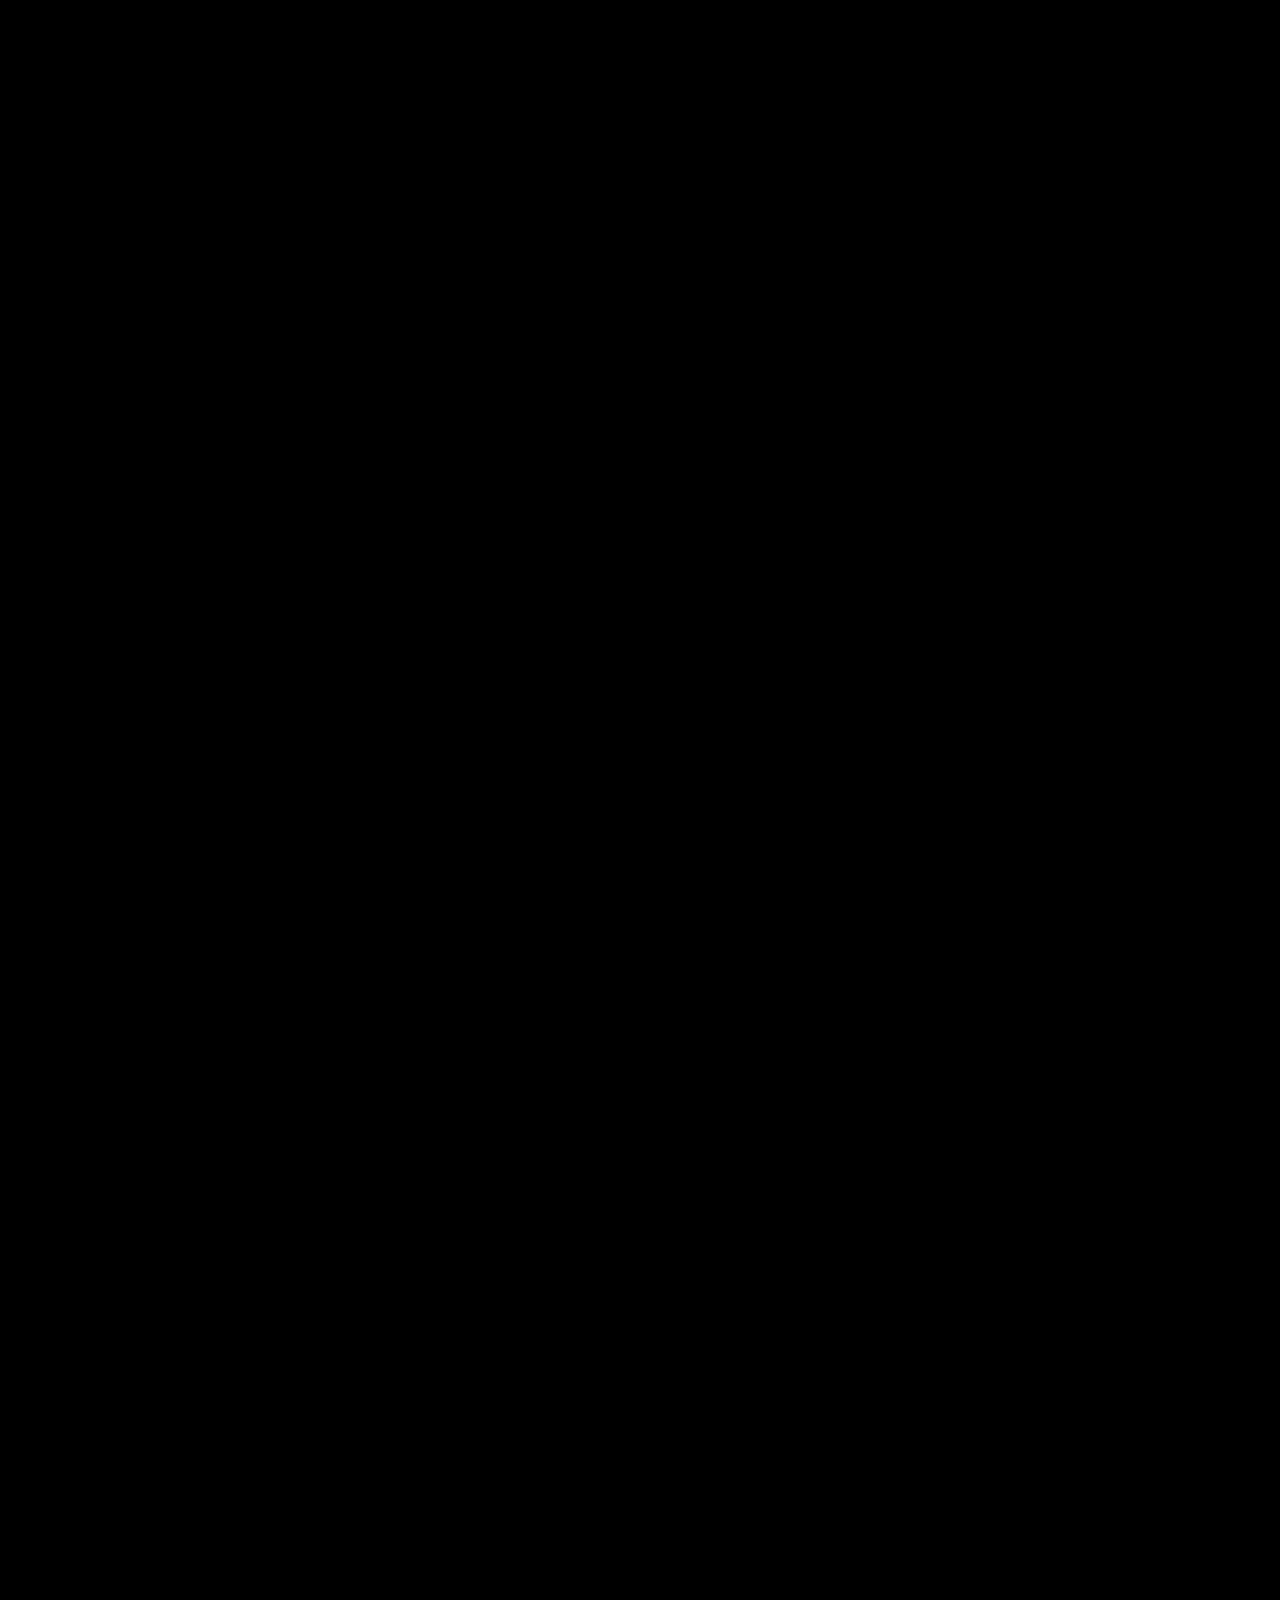
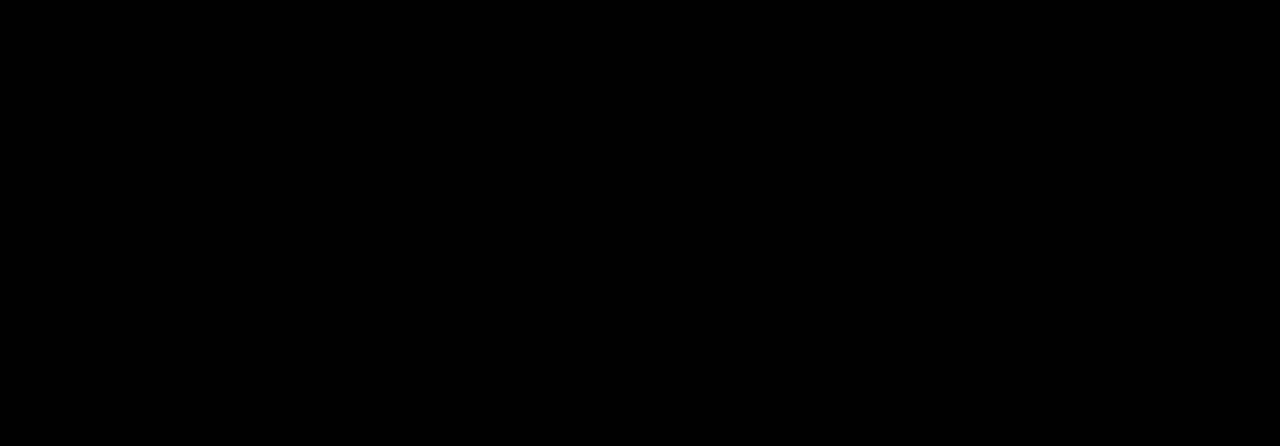
<file: export.html>
<!doctype html>
<html class="no-js" lang="en">

<head>
    <meta charset="utf-8">
    <meta http-equiv="x-ua-compatible" content="ie=edge">
    <meta name="viewport" content="width=device-width, initial-scale=1">
    <meta name="description" content="Export-grade PP corrugated sheets from Dreacone – Polypro Industries with precise manufacturing, moisture resistance, and customizable packaging options.">
    <meta name="author" content="Dreacone – Polypro Industries">
    <meta name="keywords" content="export PP corrugated sheets, polypropylene sheets export, durable packaging sheets, moisture resistant sheets, Dreacone Polypro export">
    <meta name="robots" content="index,follow">
    <meta property="og:title" content="Export PP Corrugated Sheets | Dreacone – Polypro">
    <meta property="og:description" content="Export-grade PP corrugated sheets with precise manufacturing, moisture resistance, and customizable packaging options.">
    <meta property="og:type" content="website">
    <meta property="og:image" content="assets/images/logos/main-logo-1.png">
    <meta property="og:site_name" content="Dreacone – Polypro Industries">
    <meta name="twitter:card" content="summary_large_image">
    <meta name="twitter:title" content="Export PP Corrugated Sheets | Dreacone – Polypro">
    <meta name="twitter:description" content="Export-grade PP corrugated sheets with precise manufacturing, moisture resistance, and customizable packaging options.">
    <meta name="twitter:image" content="assets/images/logos/main-logo-1.png">
    <meta name="theme-color" content="#e63a34">

    <!-- Site Title -->
    <title>Dreacone - Polypro || Export</title>

    <!-- Place favicon.ico in the root directory -->
    <link rel="shortcut icon" type="image/x-icon" href="assets/images/logos/favicon.png">

    <!-- CSS here -->
    <link rel="stylesheet" href="https://cdnjs.cloudflare.com/ajax/libs/font-awesome/6.4.0/css/all.min.css" />
    <link rel="stylesheet" href="assets/css/bootstrap.min.css">
    <link rel="stylesheet" href="assets/css/tekmino-icon.css">
    <link rel="stylesheet" href="assets/css/nice-select.css">
    <link rel="stylesheet" href="assets/css/swiper.min.css">
    <link rel="stylesheet" href="assets/css/venobox.min.css">
    <link rel="stylesheet" href="assets/css/meanmenu.css">
    <link rel="stylesheet" href="assets/css/main.css">
    <style>
        .packaging-details-table-wrapper {
            margin: 40px 0;
        }
        .packaging-details-table {
            width: 100%;
            border-collapse: collapse;
            font-size: 14px;
            background: #bd432b !important;
            box-shadow: 0 2px 10px rgba(0, 0, 0, 0.1);
        }
        .packaging-details-table thead {
            background: linear-gradient(135deg, #1e3c72 0%, #2a5298 100%);
            color: #fff;
        }
        .packaging-details-table thead th {
            padding: 15px 10px;
            text-align: center;
            font-weight: 600;
            border: 1px solid #1e3c72;
            white-space: nowrap;
            font-size: 13px;
        }
        .packaging-details-table tbody tr {
            transition: background-color 0.3s ease;
        }
        .packaging-details-table tbody tr:nth-child(even) {
            background-color: #bd432b;
        }
        .packaging-details-table tbody tr:hover {
            background-color: #000000;
        }
        .packaging-details-table tbody td {
            padding: 12px 10px;
            text-align: center;
            border: 1px solid #dee2e6;
            vertical-align: middle;
        }
        .packaging-details-table tbody td:first-child {
            font-weight: 600;
            color: #1e3c72;
        }
        .packaging-details-table tbody td:nth-child(2) {
            text-align: left;
            padding-left: 15px;
            font-weight: 500;
        }
        @media (max-width: 768px) {
            .packaging-details-table {
                font-size: 12px;
            }
            .packaging-details-table thead th,
            .packaging-details-table tbody td {
                padding: 8px 5px;
            }
        }
    </style>
</head>

<body>
    <div class="preloader is-loaded">
      <div class="loading-container">
        <div class="loading"></div>
        <div id="loading-icon"><img src="assets/images/logos/favicon.png" alt="Loading"></div>
      </div>
    </div>
    <div class="body-overlay"></div>



    <!-- back to top start -->
    <div class="back-to-top-wrapper">
        <button id="back_to_top" type="button" class="back-to-top-btn">
            <span class="back_to_top_icon"><i class="tji-arrow-up-4"></i></span>
            <span class="back_to_top_text">Scroll Top</span>
        </button>
    </div>
    <!-- back to top end -->

    <!-- start: Header Area (injected by header.js) -->
    <div id="site-header"></div>
    <!-- end: Header Area -->

    <div id="smooth-wrapper">
        <div id="smooth-content">

            <main id="primary" class="site-main">
                <div class="top-space-30"></div>
                <!-- start: Breadcrumb Section -->
                <section class="tj-page-header fix">
                    <div class="hero-bg" data-bg-image="assets/images/hero/hero-bg.webp"></div>
                    <div class="container">
                        <div class="row">
                            <div class="col-lg-12">
                                <div class="tj-page-header-content text-center">
                                    <h1 class="tj-page-title tj-split-text-2">Export</h1>
                                    <div class="tj-page-link tj-fade-anim" data-delay="0.3">
                                        <span><i class="tji-home"></i></span>
                                        <span>
                      <a href="index">Home</a>
                    </span>
                                        <span><i class="tji-arrow-right"></i></span>
                                        <span>
                      <span>Export</span>
                                        </span>
                                    </div>
                                </div>
                            </div>
                        </div>
                    </div>

                </section>
                <!-- end: Breadcrumb Section -->


                <section class="tj-blog-section section-gap">
                    <div class="container">
                        <div class="row row-gap-5">
                            <div class="post-details-wrapper">
                                <div class="blog-images">
                                    <img src="assets/images/export/pic-1.jpg" alt="PP Corrugated Sheets">
                                </div>
                
                                <h2 class="title">Transforming Polypropylene Into High-Performance Corrugated Sheets</h2>
                
                                <div class="blog-text">
                                    <p>
                                        At Dreacone – Polypro Industries, we specialize in transforming premium-grade polypropylene into
                                        high-performance corrugated sheets. Our advanced manufacturing process ensures durability,
                                        lightweight strength, and cost-effective solutions suitable for packaging, protection, and
                                        industrial applications.
                                    </p>
                
                                    <p>
                                        By combining modern extrusion technology with skilled expertise and strict quality control,
                                        we deliver uniform sheets with excellent load-bearing capacity, smooth surfaces, and long-lasting
                                        performance across multiple industries.
                                    </p>
                
                                    <ul class="tj_list">
                                        <li><i class="tji-check-4"></i>Lightweight & Durable Structure</li>
                                        <li><i class="tji-check-4"></i>High Load-Bearing Capacity</li>
                                        <li><i class="tji-check-4"></i>Moisture & Chemical Resistant</li>
                                        <li><i class="tji-check-4"></i>Reusable & Eco-Friendly</li>
                                        <li><i class="tji-check-4"></i>Custom Thickness & Sizes</li>
                                        <li><i class="tji-check-4"></i>Cost-Effective Solutions</li>
                                        <li><i class="tji-check-4"></i>Consistent Quality Finish</li>
                                    </ul>
                
                                    <div class="images-wrap">
                                        <div class="row">
                                            <div class="col-sm-6">
                                                <div class="image-box">
                                                    <img src="assets/images/export/pic-5.jpg" style="height: 600px; object-fit: cover;" alt="PP Sheet Manufacturing">
                                                </div>
                                            </div>
                                            <div class="col-sm-6">
                                                <div class="image-box">
                                                    <img src="assets/images/export/pic-6.jpg" style="height: 600px; object-fit: cover;" alt="Corrugated Sheet Quality">
                                                </div>
                                            </div>
                                        </div>
                                    </div>
                
                                    <h3 class="mt-4">Our Making Process</h3>
                
                                    <p>
                                        Our manufacturing process focuses on precision, consistency, and quality. From raw material
                                        selection to final inspection, each stage is carefully monitored to ensure reliable and
                                        high-performance corrugated sheet solutions for our customers.
                                    </p>

                                  
                
                                    <div class="details-content-box">
                                        <div class="service-details-item tj-fade-anim" data-delay="0.3" >
                                            <span class="number">01.</span>
                                            <h6 class="title">Raw Material Selection & Preparation</h6>
                                            <div class="desc">
                                                <p>
                                                    We select premium-grade polypropylene granules to ensure strength, flexibility,
                                                    and long-lasting performance before entering the production cycle.
                                                </p>
                                            </div>
                                        </div>
                
                                        <div class="service-details-item tj-fade-anim" data-delay="0.3" >
                                            <div class="service-number">
                                                <span class="number">02.</span>
                                                <h6 class="title">Extrusion & Corrugation Process</h6>
                                                <div class="desc">
                                                    <p>
                                                        Using modern extrusion technology, molten polypropylene is shaped into uniform
                                                        corrugated sheets with consistent flute structure and smooth surfaces.
                                                    </p>
                                                </div>
                                            </div>
                                        </div>
                
                                        <div class="service-details-item tj-fade-anim" data-delay="0.3" >
                                            <div class="service-number">
                                                <span class="number">03.</span>
                                                <h6 class="title">Finishing, Inspection & Dispatch</h6>
                                                <div class="desc">
                                                    <p>
                                                        Sheets undergo strict quality checks for thickness, strength, and finish,
                                                        followed by custom cutting, packaging, and safe delivery.
                                                    </p>
                                                </div>
                                            </div>
                                        </div>
                                    </div>

                                </div>
                            </div>
                        </div>
                    </div>
                </section>
                

            </main>

            <!-- start: Footer Section -->
            <div id="site-footer"></div>
            
            <!-- end: Footer Section -->
        </div>
    </div>

    <!-- JS here -->
    <!-- Load header first, before jQuery -->
    <script src="assets/js/header.js"></script>
    <script src="assets/js/whatsapp.js"></script>
    <!-- Then load jQuery and other dependencies -->
    <script src="assets/js/jquery.min.js"></script>
    <script src="assets/js/bootstrap.bundle.min.js"></script>
    <script src="assets/js/gsap.min.js"></script>
    <script src="assets/js/gsap-scroll-smoother.js"></script>
    <script src="assets/js/gsap-scroll-to-plugin.min.js"></script>
    <script src="assets/js/gsap-scroll-trigger.min.js"></script>
    <script src="assets/js/gsap-split-text.min.js"></script>
    <script src="assets/js/jquery.nice-select.min.js"></script>
    <script src="assets/js/swiper.min.js"></script>
    <script src="assets/js/waypoints.min.js"></script>
    <script src="assets/js/counterup.min.js"></script>
    <script src="assets/js/venobox.min.js"></script>
    <script src="assets/js/meanmenu.js"></script>
    <script src="assets/js/gsap-animation.js"></script>
    <script src="assets/js/main.js"></script>
    <script src="assets/js/footer.js"></script>
</body>

</html>
</file>
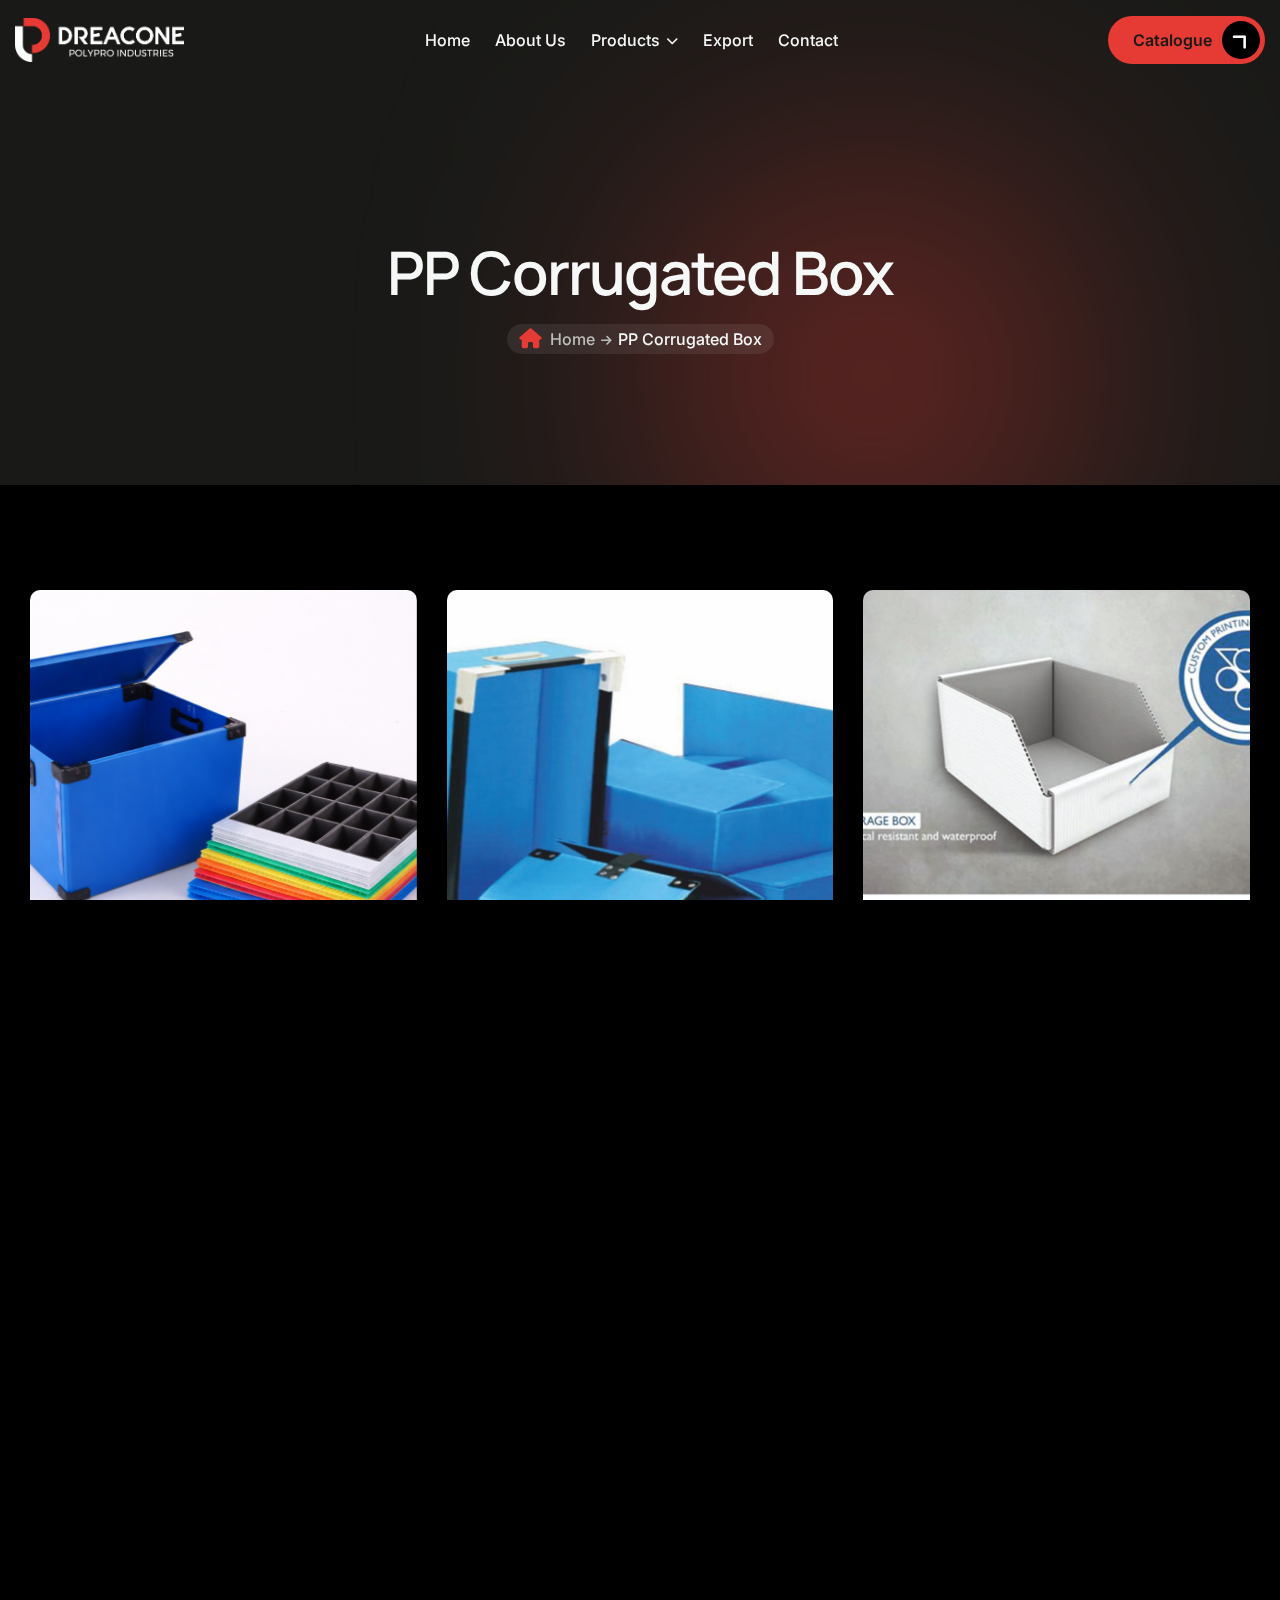
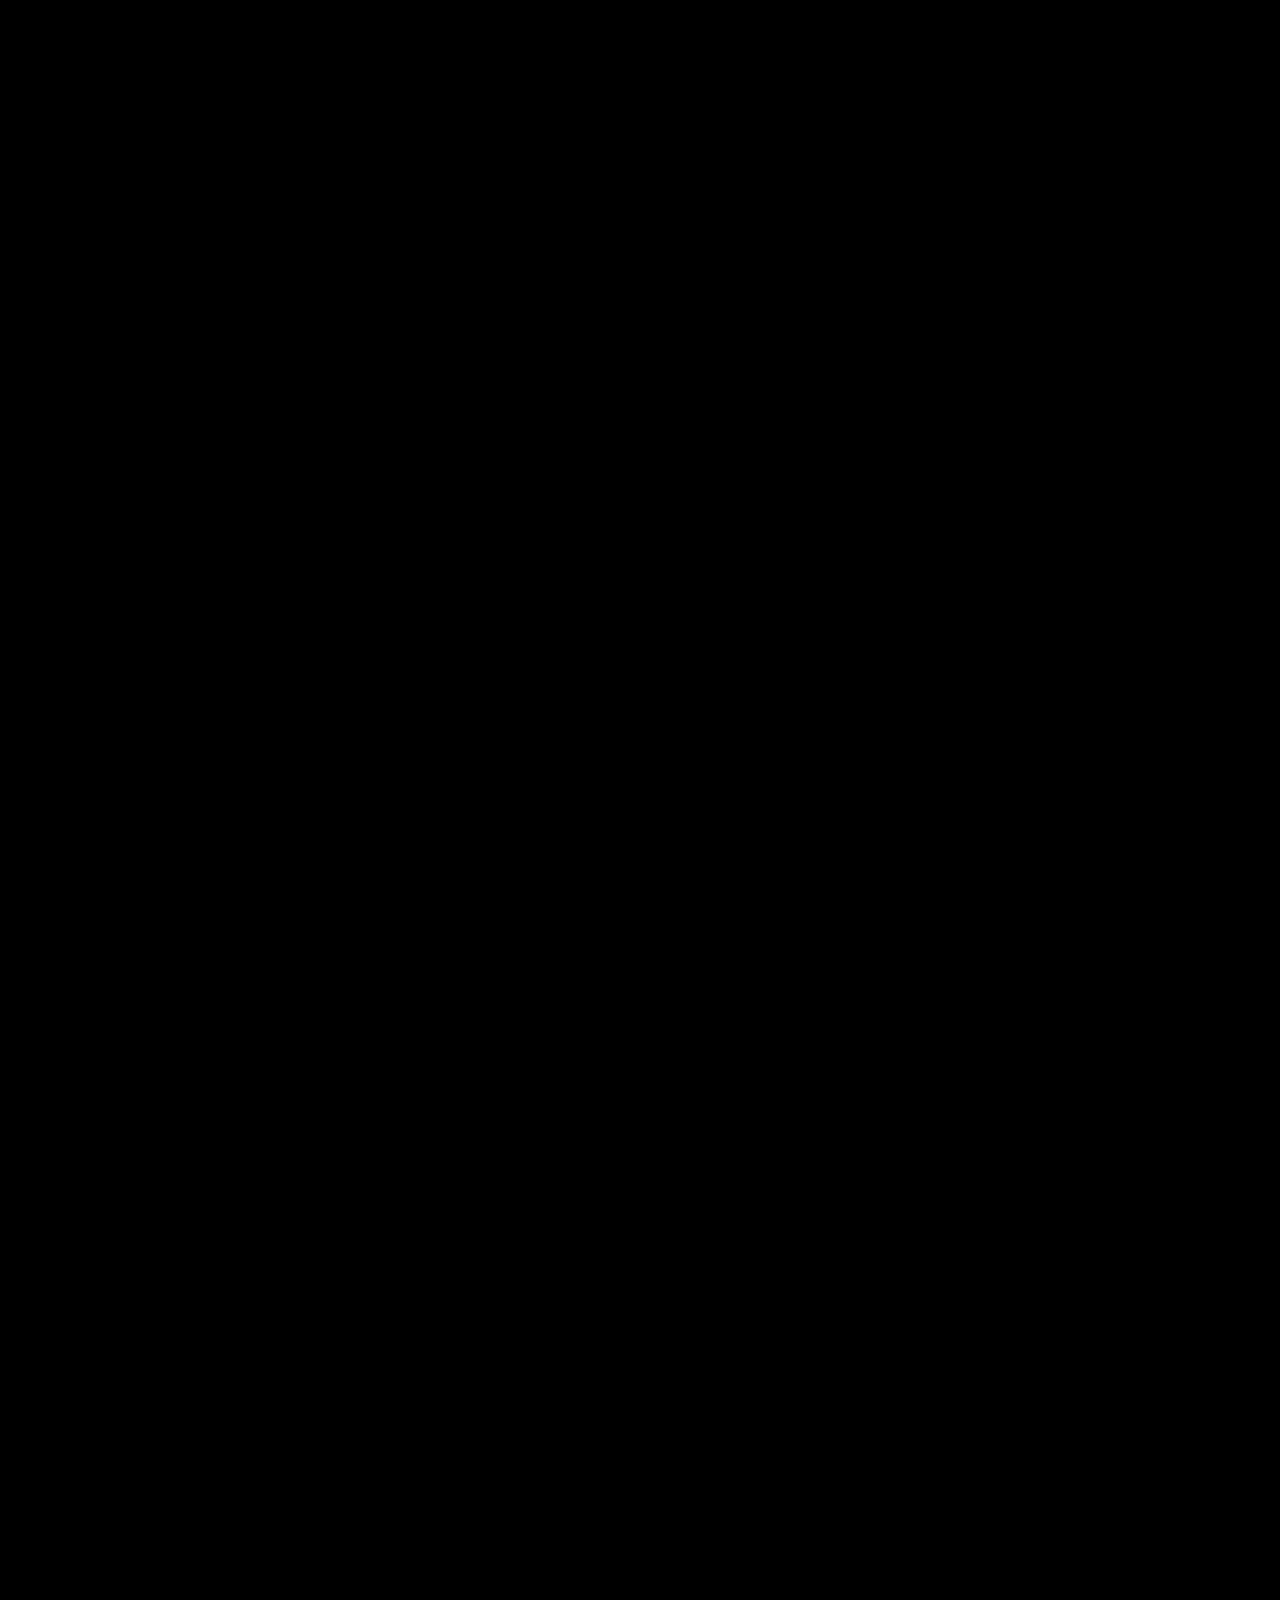
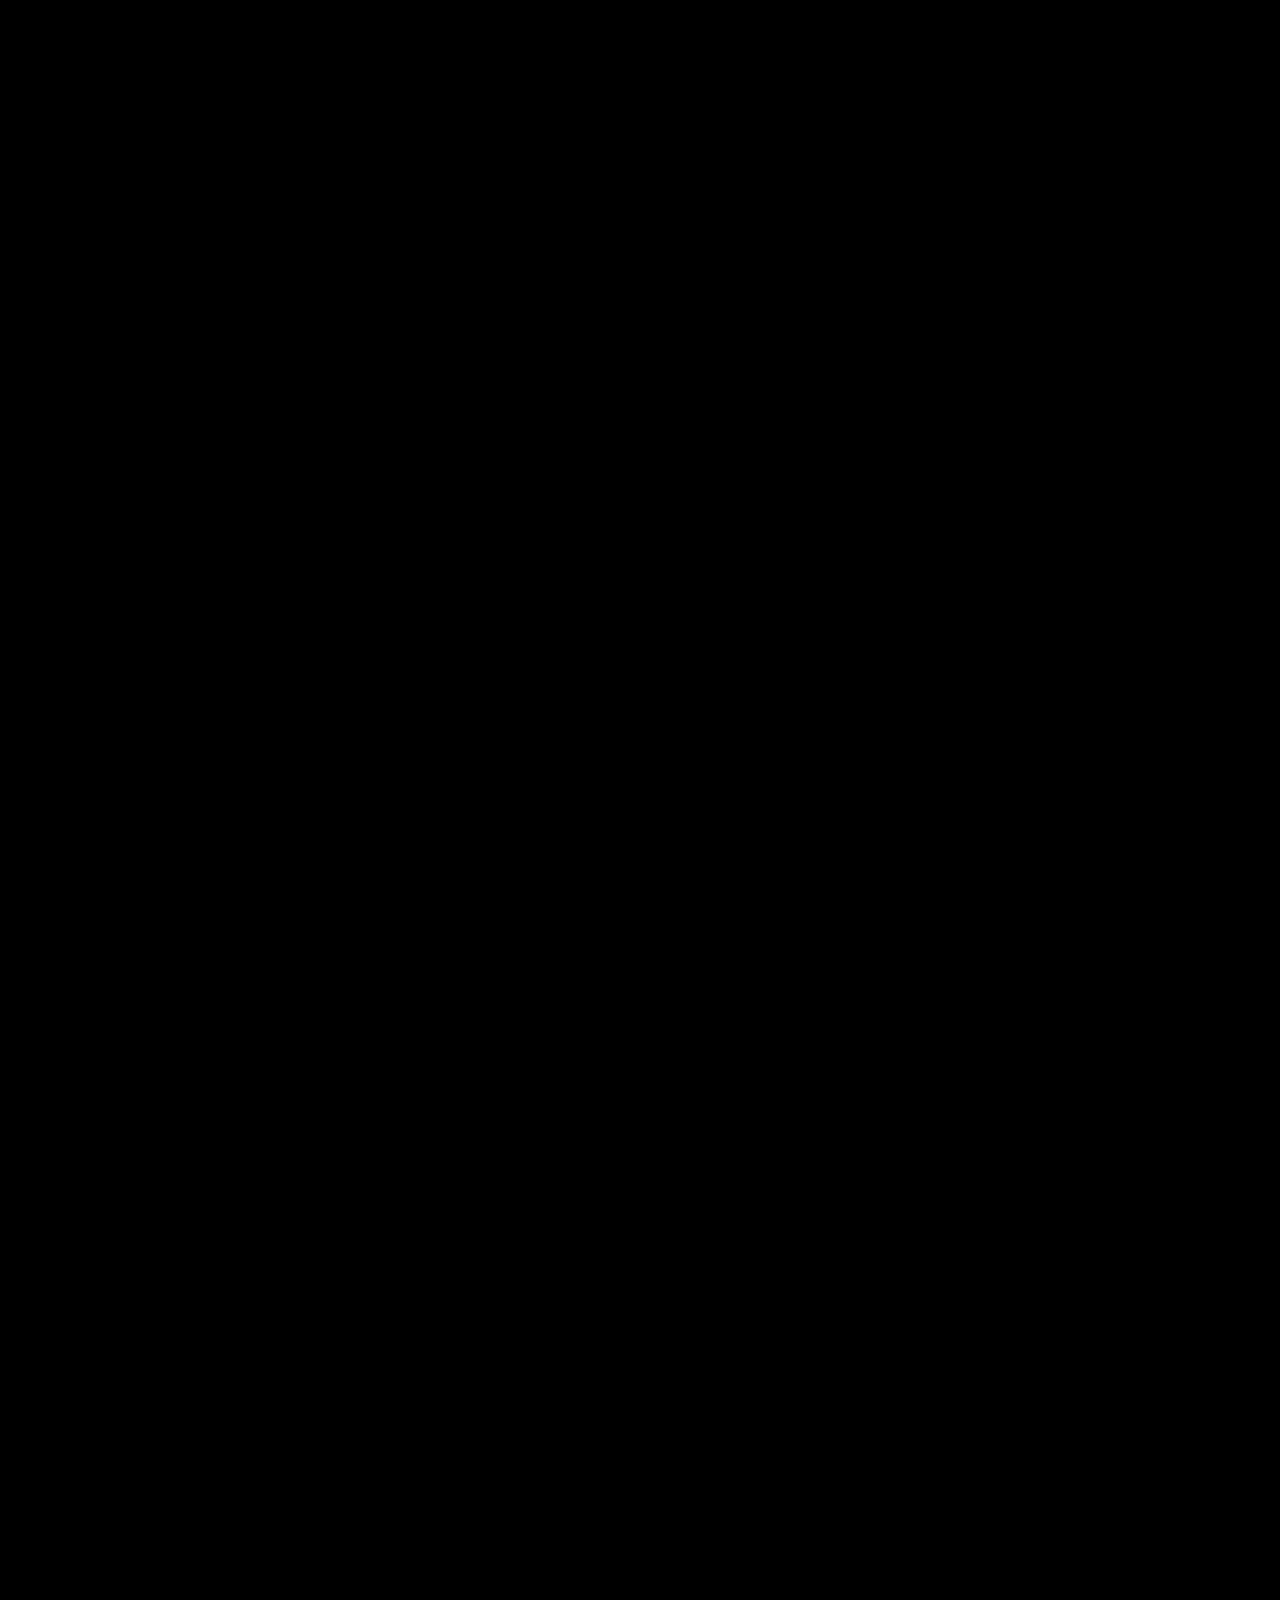
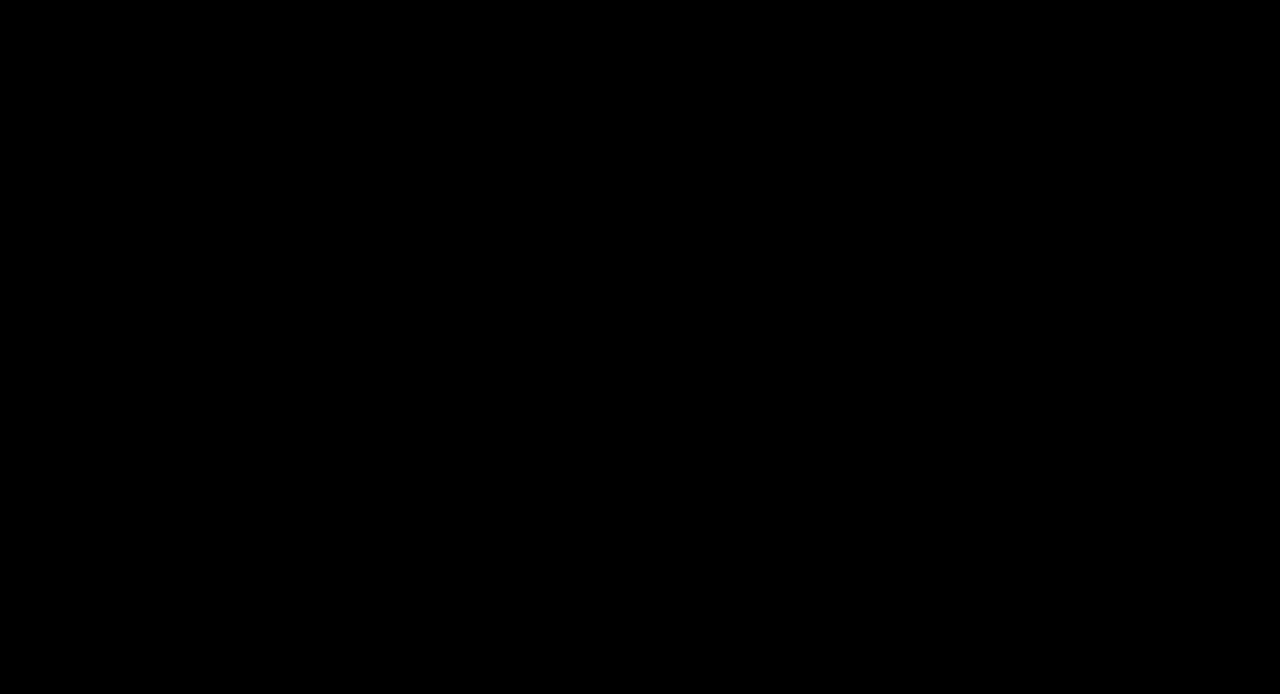
<file: pp-corrugated-box.html>
<!doctype html>
<html class="no-js" lang="en">

<head>
    <meta charset="utf-8">
    <meta http-equiv="x-ua-compatible" content="ie=edge">
    <meta name="viewport" content="width=device-width, initial-scale=1">
    <meta name="description" content="PP corrugated boxes by Dreacone – Polypro Industries: lightweight, impact-resistant, and reusable packaging solutions for industrial, storage, and signage needs.">
    <meta name="author" content="Dreacone – Polypro Industries">
    <meta name="keywords" content="PP corrugated boxes, polypropylene boxes, reusable packaging, impact resistant boxes, industrial packaging, Dreacone Polypro">
    <meta name="robots" content="index,follow">
    <meta property="og:title" content="PP Corrugated Boxes | Dreacone – Polypro">
    <meta property="og:description" content="Lightweight, impact-resistant, and reusable PP corrugated boxes for industrial, storage, and signage needs.">
    <meta property="og:type" content="website">
    <meta property="og:image" content="assets/images/logos/main-logo-1.png">
    <meta property="og:site_name" content="Dreacone – Polypro Industries">
    <meta name="twitter:card" content="summary_large_image">
    <meta name="twitter:title" content="PP Corrugated Boxes | Dreacone – Polypro">
    <meta name="twitter:description" content="Lightweight, impact-resistant, and reusable PP corrugated boxes for industrial, storage, and signage needs.">
    <meta name="twitter:image" content="assets/images/logos/main-logo-1.png">

    <!-- Site Title -->
    <title>Dreacone - Polypro || PP Corrugated Box</title>

    <!-- Place favicon.ico in the root directory -->
    <link rel="shortcut icon" type="image/x-icon" href="assets/images/logos/favicon.png">

    <!-- CSS here -->
    <link rel="stylesheet" href="https://cdnjs.cloudflare.com/ajax/libs/font-awesome/6.4.0/css/all.min.css" />
    <link rel="stylesheet" href="assets/css/bootstrap.min.css">
    <link rel="stylesheet" href="assets/css/tekmino-icon.css">
    <link rel="stylesheet" href="assets/css/nice-select.css">
    <link rel="stylesheet" href="assets/css/swiper.min.css">
    <link rel="stylesheet" href="assets/css/venobox.min.css">
    <link rel="stylesheet" href="assets/css/meanmenu.css">
    <link rel="stylesheet" href="assets/css/main.css">
   
</head>

<body>
    <div class="body-overlay"></div>



    <!-- back to top start -->
    <div class="back-to-top-wrapper">
        <button id="back_to_top" type="button" class="back-to-top-btn">
            <span class="back_to_top_icon"><i class="tji-arrow-up-4"></i></span>
            <span class="back_to_top_text">Scroll Top</span>
        </button>
    </div>
    <!-- back to top end -->

    <!-- start: Header Area (injected by header.js) -->
    <div id="site-header"></div>
    <!-- end: Header Area -->

    <div id="smooth-wrapper">
        <div id="smooth-content">

            <main id="primary" class="site-main">
                <div class="top-space-30"></div>
                <!-- start: Breadcrumb Section -->
                <section class="tj-page-header fix">
                    <div class="hero-bg" data-bg-image="assets/images/hero/hero-bg.webp"></div>
                    <div class="container">
                        <div class="row">
                            <div class="col-lg-12">
                                <div class="tj-page-header-content text-center">
                                    <h1 class="tj-page-title tj-split-text-2">PP Corrugated Box</h1>
                                    <div class="tj-page-link tj-fade-anim" data-delay="0.3">
                                        <span><i class="tji-home"></i></span>
                                        <span>
                      <a href="index.html">Home</a>
                    </span>
                                        <span><i class="tji-arrow-right"></i></span>
                                        <span>
                      <span>PP Corrugated Box</span>
                                        </span>
                                    </div>
                                </div>
                            </div>
                        </div>
                    </div>

                </section>
                <!-- end: Breadcrumb Section -->


                
                <section class="tj-project-section-2 section-gap">
                    <div class="project-wrapper">
                        <div class="container">
                            <div class="row rg-30">
                                
                                <div class="col-12 col-md-6 col-xl-4">
                                    <div class="project-item">
                                        <div class="project-img">
                                            <img src="assets/images/Products/pp-corrugated-box/pp-corrugated-box-1.png" alt="PP Corrugated Sheet 1">
                                        </div>
                                        <div class="project-content">
                                            <div class="content-inner">
                                                <span class="categories"><a href="project-details.html">PP Corrugated Sheet</a></span>
                                                <h4 class="title"><a href="project-details.html">Construction</a></h4>
                                            </div>
                                            <a class="tj-icon-btn" href="project-details.html"><i class="tji-arrow-right-3"></i></a>
                                        </div>
                                    </div>
                                </div>
                
                                <!-- <div class="col-12 col-md-6 col-xl-4">
                                    <div class="project-item">
                                        <div class="project-img">
                                            <img src="assets/images/Products/pp-corrugated-box/pp-corrugated-box-.jpg" alt="PP Corrugated Sheet 2">
                                        </div>
                                        <div class="project-content">
                                            <div class="content-inner">
                                                <span class="categories"><a href="project-details.html">PP Corrugated Sheet</a></span>
                                                <h4 class="title"><a href="project-details.html">Storage</a></h4>
                                            </div>
                                            <a class="tj-icon-btn" href="project-details.html"><i class="tji-arrow-right-3"></i></a>
                                        </div>
                                    </div>
                                </div> -->
                
                                <div class="col-12 col-md-6 col-xl-4">
                                    <div class="project-item">
                                        <div class="project-img">
                                            <img src="assets/images/Products/pp-corrugated-box/pp-corrugated-box-3.jpg" alt="PP Corrugated Sheet 3">
                                        </div>
                                        <div class="project-content">
                                            <div class="content-inner">
                                                <span class="categories"><a href="project-details.html">PP Corrugated Sheet</a></span>
                                                <h4 class="title"><a href="project-details.html">Advertising</a></h4>
                                            </div>
                                            <a class="tj-icon-btn" href="project-details.html"><i class="tji-arrow-right-3"></i></a>
                                        </div>
                                    </div>
                                </div>
                
                                <div class="col-12 col-md-6 col-xl-4">
                                    <div class="project-item">
                                        <div class="project-img">
                                            <img src="assets/images/Products/pp-corrugated-box/pp-corrugated-box-4.jpg" alt="PP Corrugated Sheet 4">
                                        </div>
                                        <div class="project-content">
                                            <div class="content-inner">
                                                <span class="categories"><a href="project-details.html">PP Corrugated Sheet</a></span>
                                                <h4 class="title"><a href="project-details.html">Packaging</a></h4>
                                            </div>
                                            <a class="tj-icon-btn" href="project-details.html"><i class="tji-arrow-right-3"></i></a>
                                        </div>
                                    </div>
                                </div>
                
                                <div class="col-12 col-md-6 col-xl-4">
                                    <div class="project-item">
                                        <div class="project-img">
                                            <img src="assets/images/Products/pp-corrugated-box/pp-corrugated-box-5.jpg" alt="PP Corrugated Sheet 5">
                                        </div>
                                        <div class="project-content">
                                            <div class="content-inner">
                                                <span class="categories"><a href="project-details.html">PP Corrugated Sheet</a></span>
                                                <h4 class="title"><a href="project-details.html">Signage</a></h4>
                                            </div>
                                            <a class="tj-icon-btn" href="project-details.html"><i class="tji-arrow-right-3"></i></a>
                                        </div>
                                    </div>
                                </div>
                
                                <div class="col-12 col-md-6 col-xl-4">
                                    <div class="project-item">
                                        <div class="project-img">
                                            <img src="assets/images/Products/pp-corrugated-box/pp-corrugated-box-6.jpg" alt="PP Corrugated Sheet 6">
                                        </div>
                                        <div class="project-content">
                                            <div class="content-inner">
                                                <span class="categories"><a href="project-details.html">PP Corrugated Sheet</a></span>
                                                <h4 class="title"><a href="project-details.html">Industrial Use</a></h4>
                                            </div>
                                            <a class="tj-icon-btn" href="project-details.html"><i class="tji-arrow-right-3"></i></a>
                                        </div>
                                    </div>
                                </div>
                
                                <div class="col-12 col-md-6 col-xl-4">
                                    <div class="project-item">
                                        <div class="project-img">
                                            <img src="assets/images/Products/pp-corrugated-box/pp-corrugated-box-7.jpg" alt="PP Corrugated Sheet 7">
                                        </div>
                                        <div class="project-content">
                                            <div class="content-inner">
                                                <span class="categories"><a href="project-details.html">PP Corrugated Sheet</a></span>
                                                <h4 class="title"><a href="project-details.html">Eco-Friendly Pack</a></h4>
                                            </div>
                                            <a class="tj-icon-btn" href="project-details.html"><i class="tji-arrow-right-3"></i></a>
                                        </div>
                                    </div>
                                </div>
                
                                <div class="col-12 col-md-6 col-xl-4">
                                    <div class="project-item">
                                        <div class="project-img">
                                            <img src="assets/images/Products/pp-corrugated-box/pp-corrugated-box-8.jpg" alt="PP Corrugated Sheet 8">
                                        </div>
                                        <div class="project-content">
                                            <div class="content-inner">
                                                <span class="categories"><a href="project-details.html">PP Corrugated Sheet</a></span>
                                                <h4 class="title"><a href="project-details.html">Floor Protection</a></h4>
                                            </div>
                                            <a class="tj-icon-btn" href="project-details.html"><i class="tji-arrow-right-3"></i></a>
                                        </div>
                                    </div>
                                </div>
                
                                <div class="col-12 col-md-6 col-xl-4">
                                    <div class="project-item">
                                        <div class="project-img">
                                            <img src="assets/images/Products/pp-corrugated-box/pp-corrugated-box-9.jpg" alt="PP Corrugated Sheet 9">
                                        </div>
                                        <div class="project-content">
                                            <div class="content-inner">
                                                <span class="categories"><a href="project-details.html">PP Corrugated Sheet</a></span>
                                                <h4 class="title"><a href="project-details.html">Roofing Sheet</a></h4>
                                            </div>
                                            <a class="tj-icon-btn" href="project-details.html"><i class="tji-arrow-right-3"></i></a>
                                        </div>
                                    </div>
                                </div>
                
                                <div class="col-12 col-md-6 col-xl-4">
                                    <div class="project-item">
                                        <div class="project-img">
                                            <img src="assets/images/Products/pp-corrugated-box/pp-corrugated-box-10.jpg" alt="PP Corrugated Sheet 10">
                                        </div>
                                        <div class="project-content">
                                            <div class="content-inner">
                                                <span class="categories"><a href="project-details.html">PP Corrugated Sheet</a></span>
                                                <h4 class="title"><a href="project-details.html">Material Handling</a></h4>
                                            </div>
                                            <a class="tj-icon-btn" href="project-details.html"><i class="tji-arrow-right-3"></i></a>
                                        </div>
                                    </div>
                                </div>
                
                                <div class="col-12 col-md-6 col-xl-4">
                                    <div class="project-item">
                                        <div class="project-img">
                                            <img src="assets/images/Products/pp-corrugated-box/pp-corrugated-box-11.jpg" alt="PP Corrugated Sheet 11">
                                        </div>
                                        <div class="project-content">
                                            <div class="content-inner">
                                                <span class="categories"><a href="project-details.html">PP Corrugated Sheet</a></span>
                                                <h4 class="title"><a href="project-details.html">Agriculture</a></h4>
                                            </div>
                                            <a class="tj-icon-btn" href="project-details.html"><i class="tji-arrow-right-3"></i></a>
                                        </div>
                                    </div>
                                </div>
                
                                <div class="col-12 col-md-6 col-xl-4">
                                    <div class="project-item">
                                        <div class="project-img">
                                            <img src="assets/images/Products/pp-corrugated-box/pp-corrugated-box-12.jpg" alt="PP Corrugated Sheet 12">
                                        </div>
                                        <div class="project-content">
                                            <div class="content-inner">
                                                <span class="categories"><a href="project-details.html">PP Corrugated Sheet</a></span>
                                                <h4 class="title"><a href="project-details.html">Custom Box</a></h4>
                                            </div>
                                            <a class="tj-icon-btn" href="project-details.html"><i class="tji-arrow-right-3"></i></a>
                                        </div>
                                    </div>
                                </div>
                
                                <div class="col-12 col-md-6 col-xl-4">
                                    <div class="project-item">
                                        <div class="project-img">
                                            <img src="assets/images/Products/pp-corrugated-box/pp-corrugated-box-13.jpg" alt="PP Corrugated Sheet 13">
                                        </div>
                                        <div class="project-content">
                                            <div class="content-inner">
                                                <span class="categories"><a href="project-details.html">PP Corrugated Sheet</a></span>
                                                <h4 class="title"><a href="project-details.html">Auto Parts Pack</a></h4>
                                            </div>
                                            <a class="tj-icon-btn" href="project-details.html"><i class="tji-arrow-right-3"></i></a>
                                        </div>
                                    </div>
                                </div>
                
                                <div class="col-12 col-md-6 col-xl-4">
                                    <div class="project-item">
                                        <div class="project-img">
                                            <img src="assets/images/Products/pp-corrugated-box/pp-corrugated-box-14.jpg" alt="PP Corrugated Sheet 14">
                                        </div>
                                        <div class="project-content">
                                            <div class="content-inner">
                                                <span class="categories"><a href="project-details.html">PP Corrugated Sheet</a></span>
                                                <h4 class="title"><a href="project-details.html">Wardrobe Back</a></h4>
                                            </div>
                                            <a class="tj-icon-btn" href="project-details.html"><i class="tji-arrow-right-3"></i></a>
                                        </div>
                                    </div>
                                </div>
                
                                <div class="col-12 col-md-6 col-xl-4">
                                    <div class="project-item">
                                        <div class="project-img">
                                            <img src="assets/images/Products/pp-corrugated-box/pp-corrugated-box-15.jpg" alt="PP Corrugated Sheet 15">
                                        </div>
                                        <div class="project-content">
                                            <div class="content-inner">
                                                <span class="categories"><a href="project-details.html">PP Corrugated Sheet</a></span>
                                                <h4 class="title"><a href="project-details.html">Partition Board</a></h4>
                                            </div>
                                            <a class="tj-icon-btn" href="project-details.html"><i class="tji-arrow-right-3"></i></a>
                                        </div>
                                    </div>
                                </div>
                
                                <div class="col-12 col-md-6 col-xl-4">
                                    <div class="project-item">
                                        <div class="project-img">
                                            <img src="assets/images/Products/pp-corrugated-box/pp-corrugated-box-16.jpg" alt="PP Corrugated Sheet 16">
                                        </div>
                                        <div class="project-content">
                                            <div class="content-inner">
                                                <span class="categories"><a href="project-details.html">PP Corrugated Sheet</a></span>
                                                <h4 class="title"><a href="project-details.html">Tree Guards</a></h4>
                                            </div>
                                            <a class="tj-icon-btn" href="project-details.html"><i class="tji-arrow-right-3"></i></a>
                                        </div>
                                    </div>
                                </div>
                
                                <div class="col-12 col-md-6 col-xl-4">
                                    <div class="project-item">
                                        <div class="project-img">
                                            <img src="assets/images/Products/pp-corrugated-box/pp-corrugated-box-17.jpg" alt="PP Corrugated Sheet 17">
                                        </div>
                                        <div class="project-content">
                                            <div class="content-inner">
                                                <span class="categories"><a href="project-details.html">PP Corrugated Sheet</a></span>
                                                <h4 class="title"><a href="project-details.html">Durable Pallets</a></h4>
                                            </div>
                                            <a class="tj-icon-btn" href="project-details.html"><i class="tji-arrow-right-3"></i></a>
                                        </div>
                                    </div>
                                </div>
                
                                <div class="col-12 col-md-6 col-xl-4">
                                    <div class="project-item">
                                        <div class="project-img">
                                            <img src="assets/images/Products/pp-corrugated-box/pp-corrugated-box-18.jpg" alt="PP Corrugated Sheet 18">
                                        </div>
                                        <div class="project-content">
                                            <div class="content-inner">
                                                <span class="categories"><a href="project-details.html">PP Corrugated Sheet</a></span>
                                                <h4 class="title"><a href="project-details.html">Sunshade Board</a></h4>
                                            </div>
                                            <a class="tj-icon-btn" href="project-details.html"><i class="tji-arrow-right-3"></i></a>
                                        </div>
                                    </div>
                                </div>
                
                                <div class="col-12 col-md-6 col-xl-4">
                                    <div class="project-item">
                                        <div class="project-img">
                                            <img src="assets/images/Products/pp-corrugated-box/pp-corrugated-box-19.jpg" alt="PP Corrugated Sheet 19">
                                        </div>
                                        <div class="project-content">
                                            <div class="content-inner">
                                                <span class="categories"><a href="project-details.html">PP Corrugated Sheet</a></span>
                                                <h4 class="title"><a href="project-details.html">Layer Pads</a></h4>
                                            </div>
                                            <a class="tj-icon-btn" href="project-details.html"><i class="tji-arrow-right-3"></i></a>
                                        </div>
                                    </div>
                                </div>
                
                                <div class="col-12 col-md-6 col-xl-4">
                                    <div class="project-item">
                                        <div class="project-img">
                                            <img src="assets/images/Products/pp-corrugated-box/pp-corrugated-box-20.jpg" alt="PP Corrugated Sheet 20">
                                        </div>
                                        <div class="project-content">
                                            <div class="content-inner">
                                                <span class="categories"><a href="project-details.html">PP Corrugated Sheet</a></span>
                                                <h4 class="title"><a href="project-details.html">Reusable Crates</a></h4>
                                            </div>
                                            <a class="tj-icon-btn" href="project-details.html"><i class="tji-arrow-right-3"></i></a>
                                        </div>
                                    </div>
                                </div>
                
                                <div class="col-12 col-md-6 col-xl-4">
                                    <div class="project-item">
                                        <div class="project-img">
                                            <img src="assets/images/Products/pp-corrugated-box/pp-corrugated-box-21.jpg" alt="PP Corrugated Sheet 21">
                                        </div>
                                        <div class="project-content">
                                            <div class="content-inner">
                                                <span class="categories"><a href="project-details.html">PP Corrugated Sheet</a></span>
                                                <h4 class="title"><a href="project-details.html">Floor Guard</a></h4>
                                            </div>
                                            <a class="tj-icon-btn" href="project-details.html"><i class="tji-arrow-right-3"></i></a>
                                        </div>
                                    </div>
                                </div>
                
                                <div class="col-12 col-md-6 col-xl-4">
                                    <div class="project-item">
                                        <div class="project-img">
                                            <img src="assets/images/Products/pp-corrugated-box/pp-corrugated-box-22.webp" alt="PP Corrugated Sheet 22">
                                        </div>
                                        <div class="project-content">
                                            <div class="content-inner">
                                                <span class="categories"><a href="project-details.html">PP Corrugated Sheet</a></span>
                                                <h4 class="title"><a href="project-details.html">Dividers</a></h4>
                                            </div>
                                            <a class="tj-icon-btn" href="project-details.html"><i class="tji-arrow-right-3"></i></a>
                                        </div>
                                    </div>
                                </div>
                
                                <div class="col-12 col-md-6 col-xl-4">
                                    <div class="project-item">
                                        <div class="project-img">
                                            <img src="assets/images/Products/pp-corrugated-box/pp-corrugated-box-23.jpg" alt="PP Corrugated Sheet 23">
                                        </div>
                                        <div class="project-content">
                                            <div class="content-inner">
                                                <span class="categories"><a href="project-details.html">PP Corrugated Sheet</a></span>
                                                <h4 class="title"><a href="project-details.html">Point of Sale</a></h4>
                                            </div>
                                            <a class="tj-icon-btn" href="project-details.html"><i class="tji-arrow-right-3"></i></a>
                                        </div>
                                    </div>
                                </div>
                
                                <div class="col-12 col-md-6 col-xl-4">
                                    <div class="project-item">
                                        <div class="project-img">
                                            <img src="assets/images/Products/pp-corrugated-box/pp-corrugated-box-24.jpg" alt="PP Corrugated Sheet 24">
                                        </div>
                                        <div class="project-content">
                                            <div class="content-inner">
                                                <span class="categories"><a href="project-details.html">PP Corrugated Sheet</a></span>
                                                <h4 class="title"><a href="project-details.html">Waterproof Pack</a></h4>
                                            </div>
                                            <a class="tj-icon-btn" href="project-details.html"><i class="tji-arrow-right-3"></i></a>
                                        </div>
                                    </div>
                                </div>
                
                                <!-- <div class="col-12 col-md-6 col-xl-4">
                                    <div class="project-item">
                                        <div class="project-img">
                                            <img src="assets/images/Products/pp-corrugated-box/pp-corrugated-box-25.jpg" alt="PP Corrugated Sheet 25">
                                        </div>
                                        <div class="project-content">
                                            <div class="content-inner">
                                                <span class="categories"><a href="project-details.html">PP Corrugated Sheet</a></span>
                                                <h4 class="title"><a href="project-details.html">Versatile Board</a></h4>
                                            </div>
                                            <a class="tj-icon-btn" href="project-details.html"><i class="tji-arrow-right-3"></i></a>
                                        </div>
                                    </div>
                                </div> -->
                
                            </div>
                        </div>
                    </div>
                </section>

            </main>

            <!-- start: Footer Section -->
            <div id="site-footer"></div>
            
            <!-- end: Footer Section -->
        </div>
    </div>

    <!-- JS here -->
    <!-- Load header first, before jQuery -->
    <script src="assets/js/header.js"></script>
    <!-- Then load jQuery and other dependencies -->
    <script src="assets/js/jquery.min.js"></script>
    <script src="assets/js/bootstrap.bundle.min.js"></script>
    <script src="assets/js/gsap.min.js"></script>
    <script src="assets/js/gsap-scroll-smoother.js"></script>
    <script src="assets/js/gsap-scroll-to-plugin.min.js"></script>
    <script src="assets/js/gsap-scroll-trigger.min.js"></script>
    <script src="assets/js/gsap-split-text.min.js"></script>
    <script src="assets/js/jquery.nice-select.min.js"></script>
    <script src="assets/js/swiper.min.js"></script>
    <script src="assets/js/waypoints.min.js"></script>
    <script src="assets/js/counterup.min.js"></script>
    <script src="assets/js/venobox.min.js"></script>
    <script src="assets/js/meanmenu.js"></script>
    <script src="assets/js/gsap-animation.js"></script>
    <script src="assets/js/main.js"></script>
    <script src="assets/js/footer.js"></script>
</body>

</html>
</file>
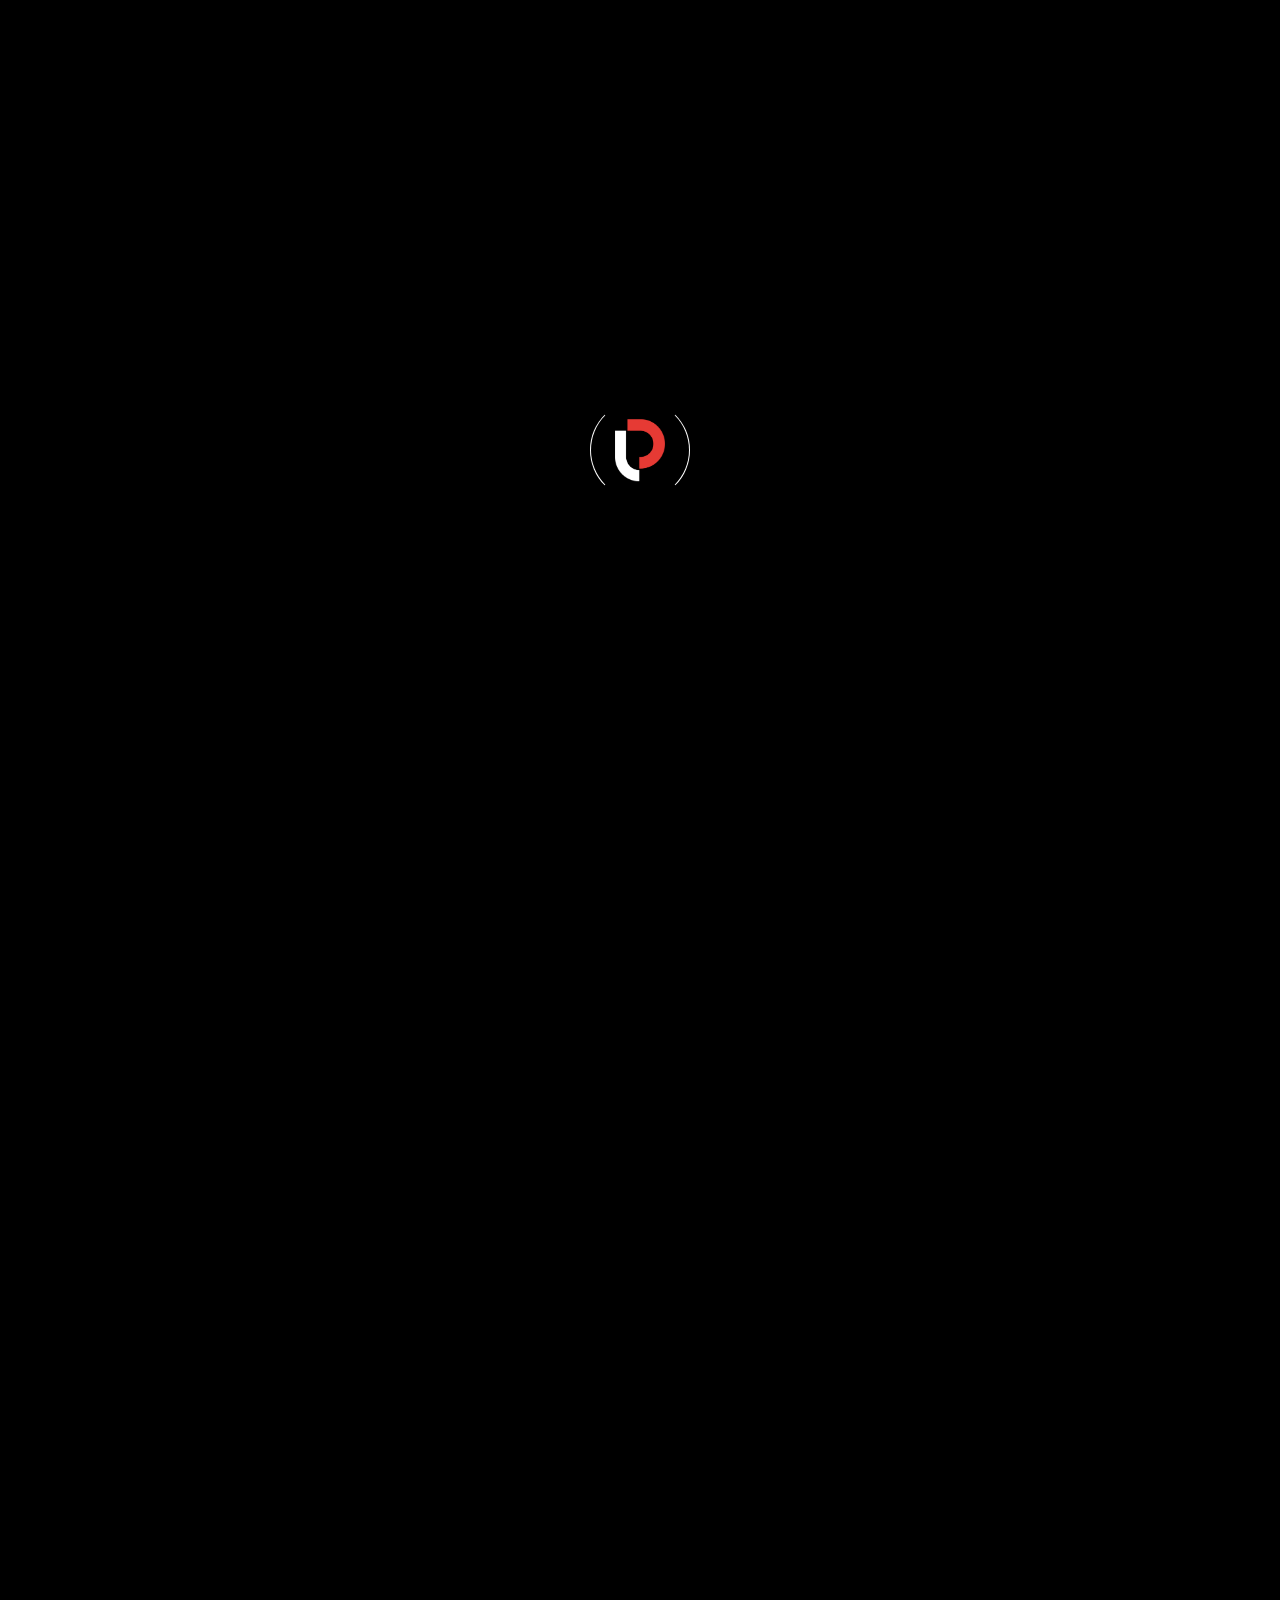
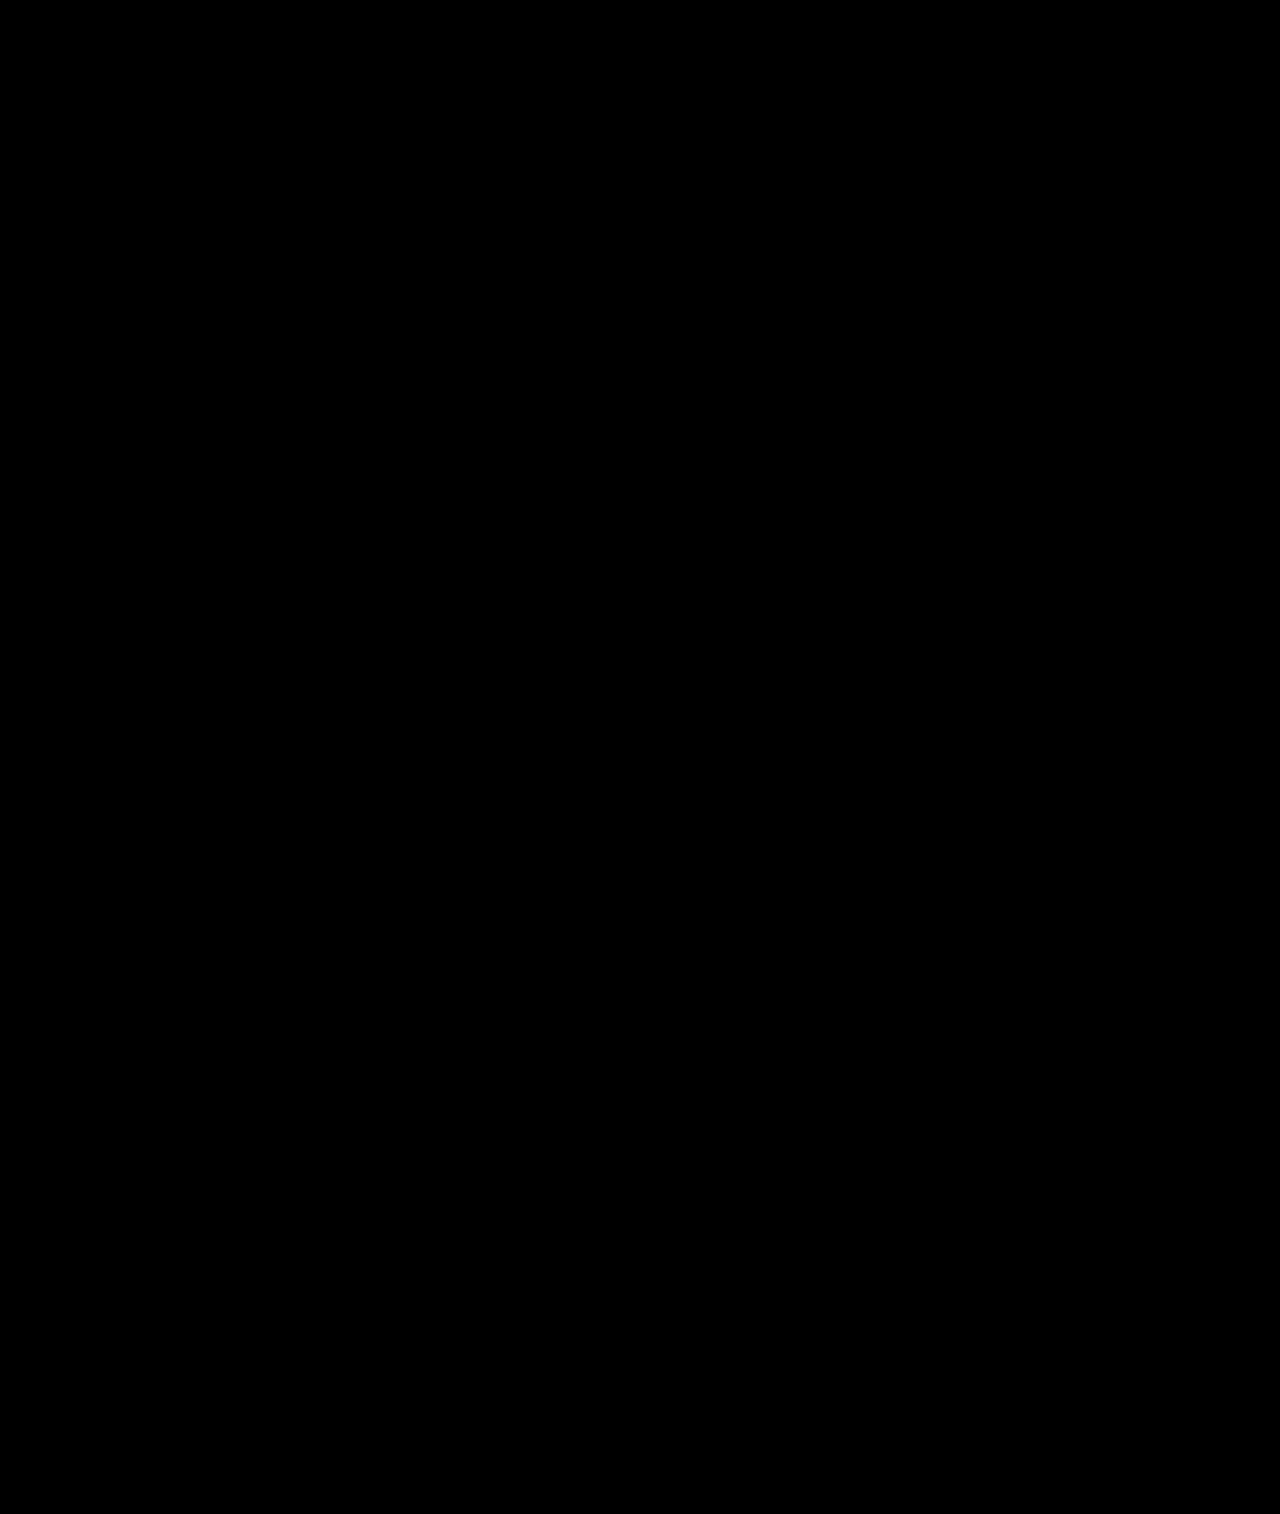
<file: pp-corrugated-sheet.html>
<!doctype html>
<html class="no-js" lang="en">

<head>
    <meta charset="utf-8">
    <meta http-equiv="x-ua-compatible" content="ie=edge">
    <meta name="viewport" content="width=device-width, initial-scale=1">
    <meta name="description" content="PP corrugated sheets by Dreacone – Polypro Industries: durable, waterproof, and customizable polypropylene sheets for packaging, construction, signage, and industrial use.">
    <meta name="author" content="Dreacone – Polypro Industries">
    <meta name="keywords" content="PP corrugated sheets, polypropylene sheets, waterproof sheets, reusable sheets, industrial packaging, signage sheets, Dreacone Polypro">
    <meta name="robots" content="index,follow">
    <meta property="og:title" content="PP Corrugated Sheets | Dreacone – Polypro">
    <meta property="og:description" content="Durable, waterproof, and customizable polypropylene sheets for packaging, construction, signage, and industrial use.">
    <meta property="og:type" content="website">
    <meta property="og:image" content="assets/images/logos/main-logo-1.png">
    <meta property="og:site_name" content="Dreacone – Polypro Industries">
    <meta name="twitter:card" content="summary_large_image">
    <meta name="twitter:title" content="PP Corrugated Sheets | Dreacone – Polypro">
    <meta name="twitter:description" content="Durable, waterproof, and customizable polypropylene sheets for packaging, construction, signage, and industrial use.">
    <meta name="twitter:image" content="assets/images/logos/main-logo-1.png">
    <meta name="theme-color" content="#e63a34">

    <!-- Site Title -->
    <title>Dreacone - Polypro || PP Corrugated Sheet</title>

    <!-- Place favicon.ico in the root directory -->
    <link rel="shortcut icon" type="image/x-icon" href="assets/images/logos/favicon.png">

    <!-- CSS here -->
    <link rel="stylesheet" href="https://cdnjs.cloudflare.com/ajax/libs/font-awesome/6.4.0/css/all.min.css" />
    <link rel="stylesheet" href="assets/css/bootstrap.min.css">
    <link rel="stylesheet" href="assets/css/tekmino-icon.css">
    <link rel="stylesheet" href="assets/css/nice-select.css">
    <link rel="stylesheet" href="assets/css/swiper.min.css">
    <link rel="stylesheet" href="assets/css/venobox.min.css">
    <link rel="stylesheet" href="assets/css/meanmenu.css">
    <link rel="stylesheet" href="assets/css/main.css">
    <link rel="stylesheet" href="assets/css/pp-corrugated-sheet.css">
   
</head>

<body class="pp-corrugated-sheet-page">
    <div class="preloader is-loaded">
      <div class="loading-container">
        <div class="loading"></div>
        <div id="loading-icon"><img src="assets/images/logos/favicon.png" alt="Loading"></div>
      </div>
    </div>
    <div class="body-overlay"></div>



    <!-- back to top start -->
    <div class="back-to-top-wrapper">
        <button id="back_to_top" type="button" class="back-to-top-btn">
            <span class="back_to_top_icon"><i class="tji-arrow-up-4"></i></span>
            <span class="back_to_top_text">Scroll Top</span>
        </button>
    </div>
    <!-- back to top end -->

    <!-- start: Header Area (injected by header.js) -->
    <div id="site-header"></div>
    <!-- end: Header Area -->

    <div id="smooth-wrapper">
        <div id="smooth-content">

            <main id="primary" class="site-main">
                <div class="top-space-30"></div>
                <!-- start: Breadcrumb Section -->
                <section class="tj-page-header fix">
                    <div class="hero-bg" data-bg-image="assets/images/hero/hero-bg.webp"></div>
                    <div class="container">
                        <div class="row">
                            <div class="col-lg-12">
                                <div class="tj-page-header-content text-center">
                                    <h1 class="tj-page-title tj-split-text-2">PP Corrugated Sheet</h1>
                                    <div class="tj-page-link tj-fade-anim" data-delay="0.3">
                                        <span><i class="tji-home"></i></span>
                                        <span>
                      <a href="index">Home</a>
                    </span>
                                        <span><i class="tji-arrow-right"></i></span>
                                        <span>
                      <span>PP Corrugated Sheet</span>
                                        </span>
                                    </div>
                                </div>
                            </div>
                        </div>
                    </div>

                </section>
                <!-- end: Breadcrumb Section -->


                
                <!-- start: Project Section -->
                <section class="tj-project-section-2 section-gap">
                    <div class="project-wrapper">
                        <div class="container">
                            <div class="row rg-30">
                                <!-- Filter Sidebar (Left) -->
                                <div class="col-12 col-lg-4">
                                    <aside class="tj-main-sidebar mt-30 mt-lg-0">
                                        <div class="tj-sidebar-widget widget-categories">
                                            <h4 class="widget-title">Applications</h4>
                                            <ul id="sheet-filter">
                                                <li><a href="#" class="is-active" data-filter="all"><span>All</span><span class="icon"><i class="tji-arrow-right-3"></i></span></a></li>
                                                <li><a href="#" data-filter="construction"><span>Construction</span><span class="icon"><i class="tji-arrow-right-3"></i></span></a></li>
                                                <li><a href="#" data-filter="storage"><span>Storage</span><span class="icon"><i class="tji-arrow-right-3"></i></span></a></li>
                                                <li><a href="#" data-filter="advertising"><span>Advertising</span><span class="icon"><i class="tji-arrow-right-3"></i></span></a></li>
                                                <li><a href="#" data-filter="packaging"><span>Packaging</span><span class="icon"><i class="tji-arrow-right-3"></i></span></a></li>
                                                <li><a href="#" data-filter="signage"><span>Signage</span><span class="icon"><i class="tji-arrow-right-3"></i></span></a></li>
                                            </ul>
                                        </div>
                                    </aside>
                                </div><!-- /col-lg-4 -->

                                <!-- Products (Right) -->
                                <div class="col-12 col-lg-8">
                                    <div class="row rg-30" id="sheet-products-grid">
                               
                                <div class="col-12 col-md-6 col-xl-4">
                                    <div class="project-item" data-apps="construction">
                                        <div class="project-img">
                                            <img src="assets/images/Products/pp-corrugated-sheet/Construction-1.png" alt="PP Corrugated Sheet 1">
                                        </div>
                                        
                                    </div>
                                </div>
                
                                <div class="col-12 col-md-6 col-xl-4">
                                    <div class="project-item" data-apps="construction">
                                        <div class="project-img">
                                            <img src="assets/images/Products/pp-corrugated-sheet/Construction-2.png" alt="PP Corrugated Sheet 2">
                                        </div>
                                       
                                    </div>
                                </div>
                
                                <div class="col-12 col-md-6 col-xl-4">
                                    <div class="project-item" data-apps="construction">
                                        <div class="project-img">
                                            <img src="assets/images/Products/pp-corrugated-sheet/Construction-3.png" alt="PP Corrugated Sheet 3">
                                        </div>
                                        
                                    </div>
                                </div>
                
                                <div class="col-12 col-md-6 col-xl-4">
                                    <div class="project-item" data-apps="construction">
                                        <div class="project-img">
                                            <img src="assets/images/Products/pp-corrugated-sheet/Construction-4.png" alt="PP Corrugated Sheet 4">
                                        </div>
                                        
                                    </div>
                                </div>
                
                                <div class="col-12 col-md-6 col-xl-4">
                                    <div class="project-item" data-apps="construction">
                                        <div class="project-img">
                                            <img src="assets/images/Products/pp-corrugated-sheet/Construction-5.png" alt="PP Corrugated Sheet 5">
                                        </div>
                                           
                                    </div>
                                </div>
                
                                <div class="col-12 col-md-6 col-xl-4">
                                    <div class="project-item" data-apps="storage">
                                        <div class="project-img">
                                            <img src="assets/images/Products/pp-corrugated-sheet/Storage-1.png" alt="PP Corrugated Sheet 6">
                                        </div>
                                    </div>
                                </div>
                
                                <div class="col-12 col-md-6 col-xl-4">
                                    <div class="project-item" data-apps="storage">
                                        <div class="project-img">
                                            <img src="assets/images/Products/pp-corrugated-sheet/Storage-2.png" alt="PP Corrugated Sheet 7">
                                        </div>
                                    </div>
                                </div>
                
                                <div class="col-12 col-md-6 col-xl-4">
                                    <div class="project-item" data-apps="storage">
                                        <div class="project-img">
                                            <img src="assets/images/Products/pp-corrugated-sheet/Storage-3.png" alt="PP Corrugated Sheet 8">
                                        </div>
                                    </div>
                                </div>
                
                                <div class="col-12 col-md-6 col-xl-4">
                                    <div class="project-item" data-apps="storage">
                                        <div class="project-img">
                                            <img src="assets/images/Products/pp-corrugated-sheet/Storage-4.png" alt="PP Corrugated Sheet 9">
                                        </div>
                                    </div>
                                </div>
                
                                <div class="col-12 col-md-6 col-xl-4">
                                    <div class="project-item" data-apps="storage">
                                        <div class="project-img">
                                            <img src="assets/images/Products/pp-corrugated-sheet/Storage-5.png" alt="PP Corrugated Sheet 10">
                                        </div>
                                    </div>
                                </div>
                
                                <div class="col-12 col-md-6 col-xl-4">
                                    <div class="project-item" data-apps="advertising">
                                        <div class="project-img">
                                            <img src="assets/images/Products/pp-corrugated-sheet/Advertising-1.jpeg" alt="PP Corrugated Sheet 11">
                                        </div>
                                    </div>
                                </div>
                
                                <div class="col-12 col-md-6 col-xl-4">
                                    <div class="project-item" data-apps="advertising">
                                        <div class="project-img">
                                            <img src="assets/images/Products/pp-corrugated-sheet/Advertising-2.jpeg" alt="PP Corrugated Sheet 12">
                                        </div>
                                    </div>
                                </div>
                
                                <div class="col-12 col-md-6 col-xl-4">
                                    <div class="project-item" data-apps="advertising">
                                        <div class="project-img">
                                            <img src="assets/images/Products/pp-corrugated-sheet/Advertising-3.jpeg" alt="PP Corrugated Sheet 13">
                                        </div>
                                    </div>
                                </div>
                
                                <!-- <div class="col-12 col-md-6 col-xl-4">
                                    <div class="project-item" data-apps="advertising">
                                        <div class="project-img">
                                            <img src="assets/images/Products/pp-corrugated-sheet/Advertising-4.jpeg" alt="PP Corrugated Sheet 14">
                                        </div>
                                    </div>
                                </div>
                
                                <div class="col-12 col-md-6 col-xl-4">
                                    <div class="project-item" data-apps="advertising">
                                        <div class="project-img">
                                            <img src="assets/images/Products/pp-corrugated-sheet/Advertising-5.jpeg" alt="PP Corrugated Sheet 15">
                                        </div>
                                    </div>
                                </div> -->
                
                                <div class="col-12 col-md-6 col-xl-4">
                                    <div class="project-item" data-apps="packaging">
                                        <div class="project-img">
                                            <img src="assets/images/Products/pp-corrugated-sheet/packaging-1.png" alt="PP Corrugated Sheet 16">
                                        </div>
                                    </div>
                                </div>
                
                                <div class="col-12 col-md-6 col-xl-4">
                                    <div class="project-item" data-apps="packaging">
                                        <div class="project-img">
                                            <img src="assets/images/Products/pp-corrugated-sheet/packaging-2.png" alt="PP Corrugated Sheet 17">
                                        </div>
                                    </div>
                                </div>
                
                                <div class="col-12 col-md-6 col-xl-4">
                                    <div class="project-item" data-apps="packaging">
                                        <div class="project-img">
                                            <img src="assets/images/Products/pp-corrugated-sheet/packaging-3.png" alt="PP Corrugated Sheet 18">
                                        </div>
                                    </div>
                                </div>
                
                                <!-- <div class="col-12 col-md-6 col-xl-4">
                                    <div class="project-item" data-apps="packaging">
                                        <div class="project-img">
                                            <img src="assets/images/Products/pp-corrugated-sheet/packaging-4.jpeg" alt="PP Corrugated Sheet 19">
                                        </div>
                                    </div>
                                </div>
                
                                <div class="col-12 col-md-6 col-xl-4">
                                    <div class="project-item" data-apps="packaging">
                                        <div class="project-img">
                                            <img src="assets/images/Products/pp-corrugated-sheet/packaging-5.jpeg" alt="PP Corrugated Sheet 20">
                                        </div>
                                    </div>
                                </div> -->
                
                                <div class="col-12 col-md-6 col-xl-4">
                                    <div class="project-item" data-apps="signage">
                                        <div class="project-img">
                                            <img src="assets/images/Products/pp-corrugated-sheet/signage-1.png" alt="PP Corrugated Sheet 22">
                                        </div>
                                    </div>
                                </div>
                
                                <div class="col-12 col-md-6 col-xl-4">
                                    <div class="project-item" data-apps="signage">
                                        <div class="project-img">
                                            <img src="assets/images/Products/pp-corrugated-sheet/signage-2.png" alt="PP Corrugated Sheet 23">
                                        </div>
                                    </div>
                                </div>
                
                                <!-- <div class="col-12 col-md-6 col-xl-4">
                                    <div class="project-item" data-apps="signage">
                                        <div class="project-img">
                                            <img src="assets/images/Products/pp-corrugated-sheet/signage-3.jpeg" alt="PP Corrugated Sheet 24">
                                        </div>
                                    </div>
                                </div>
                
                                <div class="col-12 col-md-6 col-xl-4">
                                    <div class="project-item" data-apps="signage">
                                        <div class="project-img">
                                            <img src="assets/images/Products/pp-corrugated-sheet/signage-4.jpeg" alt="PP Corrugated Sheet 25">
                                        </div>
                                    </div>
                                </div>

                                <div class="col-12 col-md-6 col-xl-4">
                                    <div class="project-item" data-apps="signage">
                                        <div class="project-img">
                                            <img src="assets/images/Products/pp-corrugated-sheet/signage-5.jpeg" alt="PP Corrugated Sheet 25">
                                        </div>
                                    </div>
                                </div> -->

                                    </div><!-- /#sheet-products-grid -->
                                </div><!-- /col-lg-8 -->

                            </div><!-- /row -->
                        </div>
                    </div>
                </section>
                <!-- end: Project Section -->

            </main>

            <!-- start: Footer Section -->
            <div id="site-footer"></div>
            
            <!-- end: Footer Section -->
        </div>
    </div>

    <!-- JS here -->
    <!-- Load header first, before jQuery -->
    <script src="assets/js/header.js"></script>
    <script src="assets/js/whatsapp.js"></script>
    <!-- Then load jQuery and other dependencies -->
    <script src="assets/js/jquery.min.js"></script>
    <script src="assets/js/bootstrap.bundle.min.js"></script>
    <script src="assets/js/gsap.min.js"></script>
    <script src="assets/js/gsap-scroll-smoother.js"></script>
    <script src="assets/js/gsap-scroll-to-plugin.min.js"></script>
    <script src="assets/js/gsap-scroll-trigger.min.js"></script>
    <script src="assets/js/gsap-split-text.min.js"></script>
    <script src="assets/js/jquery.nice-select.min.js"></script>
    <script src="assets/js/swiper.min.js"></script>
    <script src="assets/js/waypoints.min.js"></script>
    <script src="assets/js/counterup.min.js"></script>
    <script src="assets/js/venobox.min.js"></script>
    <script src="assets/js/meanmenu.js"></script>
    <script src="assets/js/gsap-animation.js"></script>
    <script src="assets/js/sheet-filter.js"></script>
    <script src="assets/js/main.js"></script>
    <script src="assets/js/footer.js"></script>
</body>

</html>
</file>
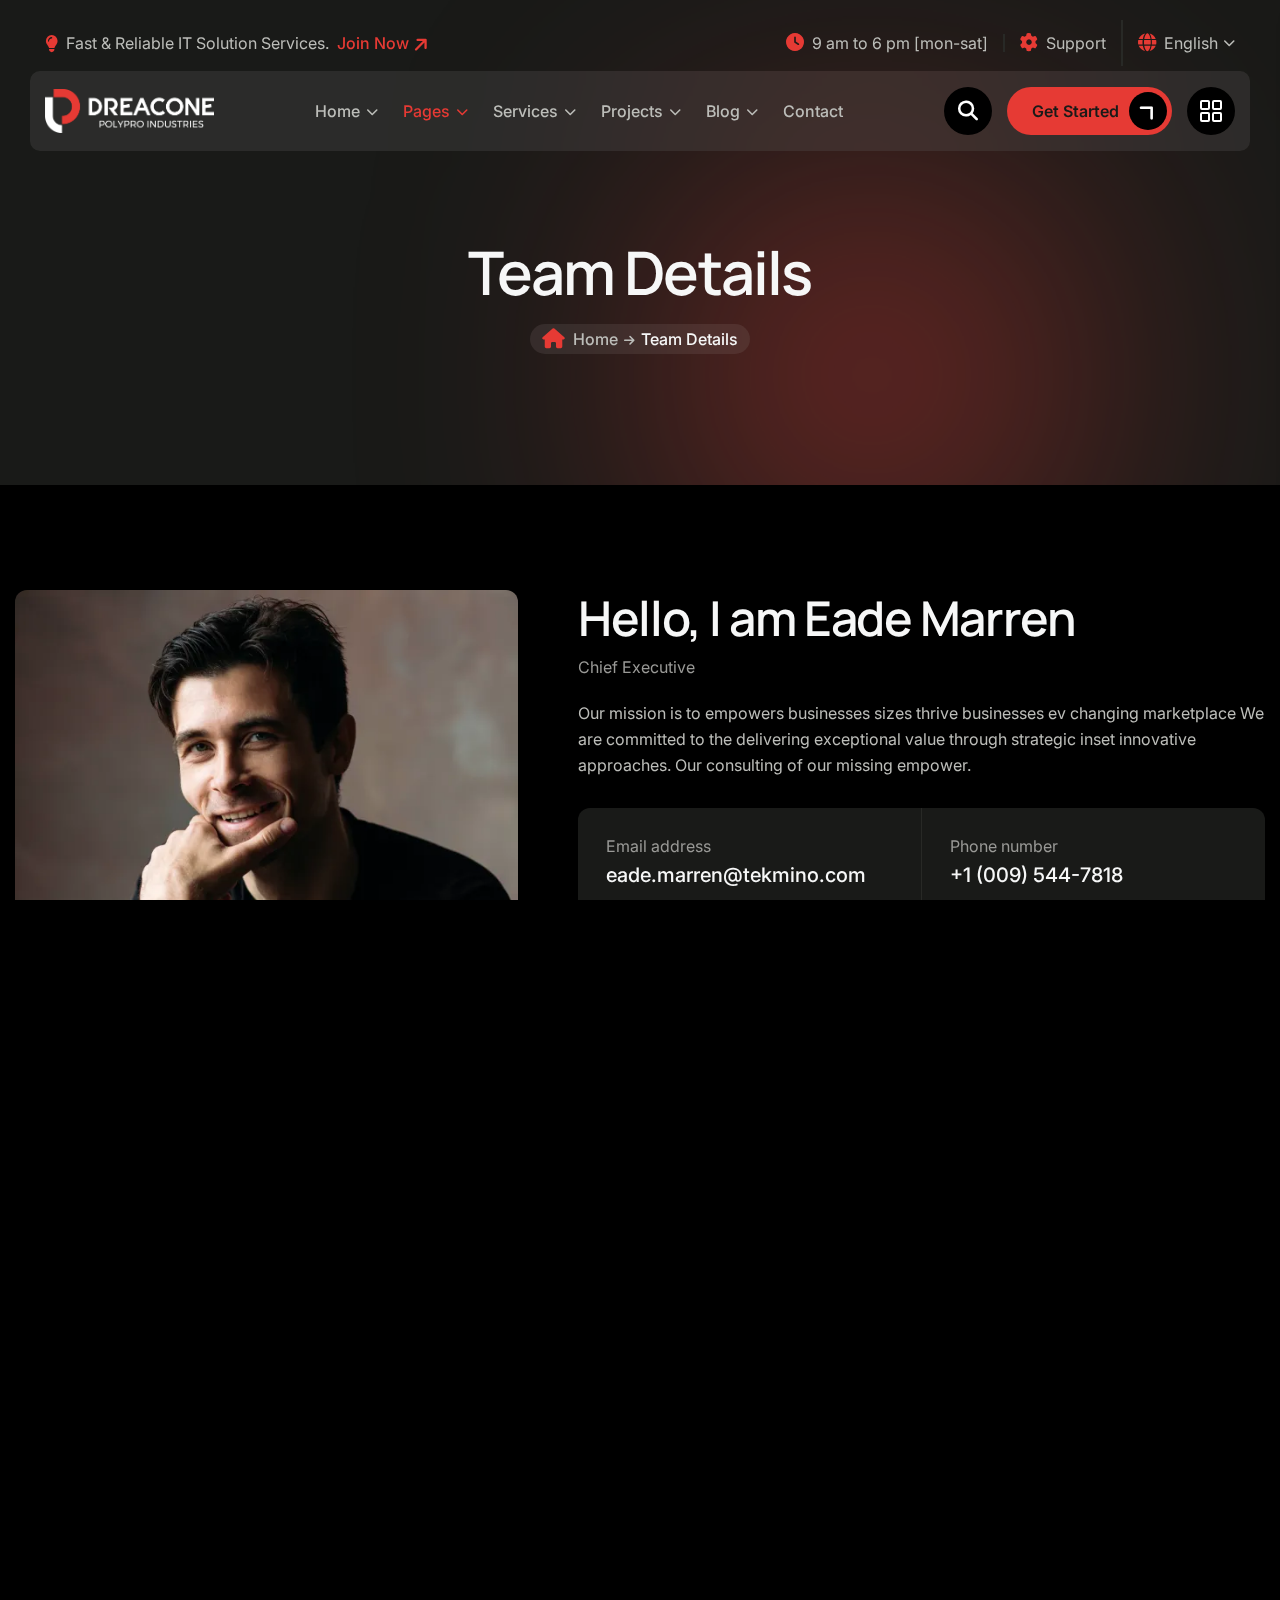
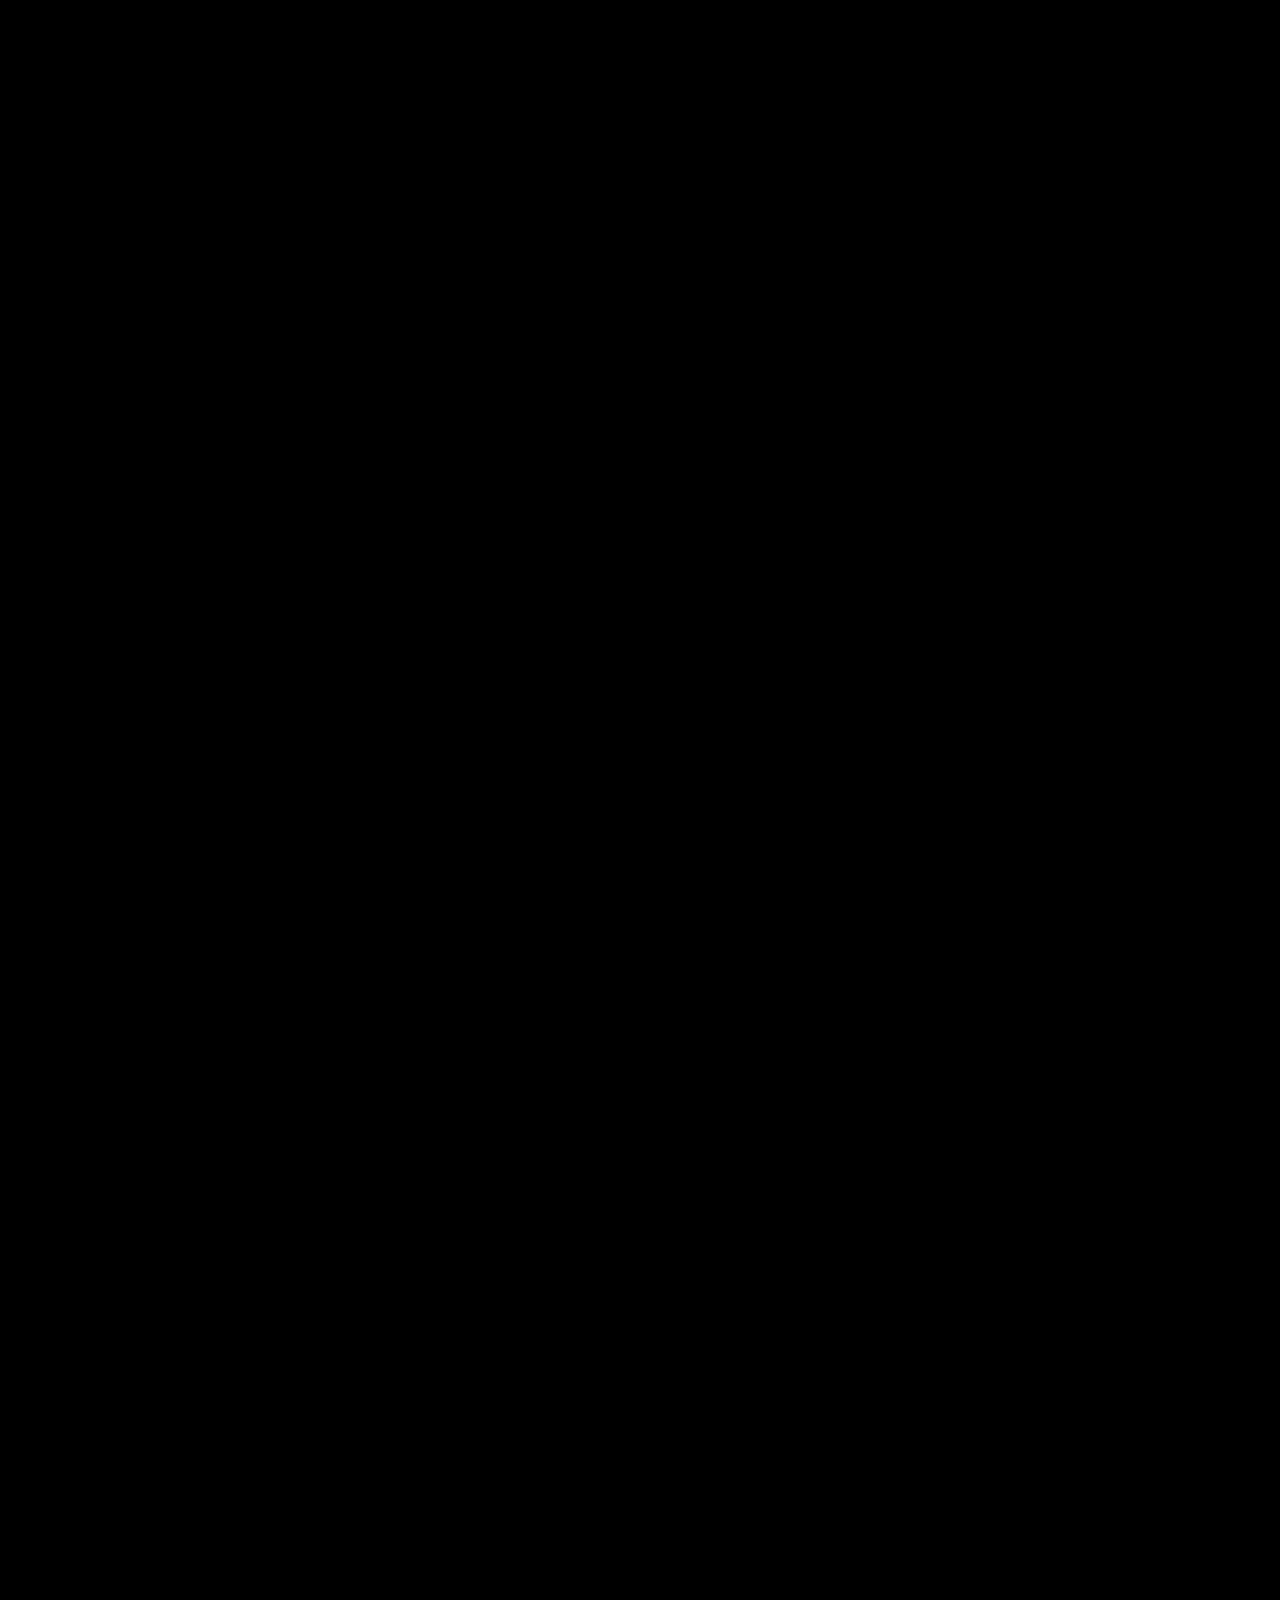
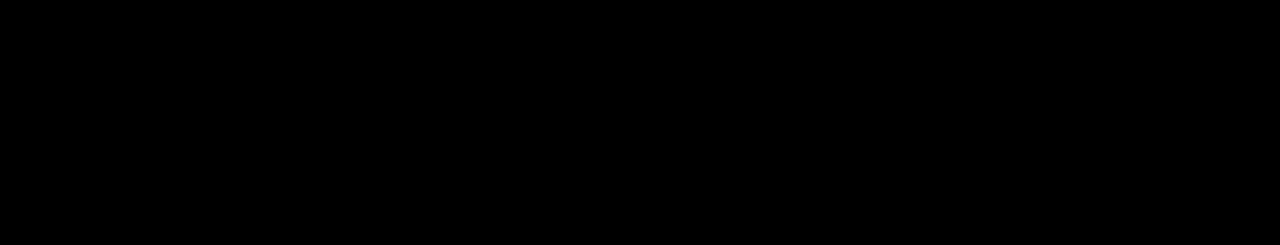
<file: team-details.html>
<!doctype html>
<html class="no-js" lang="en">

<head>
    <meta charset="utf-8">
    <meta http-equiv="x-ua-compatible" content="ie=edge">
    <meta name="viewport" content="width=device-width, initial-scale=1">
    <meta name="description" content="Meet the Dreacone – Polypro Industries team delivering innovative polypropylene corrugated sheet and packaging solutions.">
    <meta name="author" content="Dreacone – Polypro Industries">
    <meta name="keywords" content="Dreacone Polypro team, polypropylene experts, PP corrugated specialists, packaging solutions team">
    <meta name="robots" content="index,follow">
    <meta property="og:title" content="Team | Dreacone – Polypro Industries">
    <meta property="og:description" content="Meet the team delivering innovative polypropylene corrugated sheet and packaging solutions.">
    <meta property="og:type" content="website">
    <meta property="og:image" content="assets/images/logos/main-logo-1.png">
    <meta property="og:site_name" content="Dreacone – Polypro Industries">
    <meta name="twitter:card" content="summary_large_image">
    <meta name="twitter:title" content="Team | Dreacone – Polypro Industries">
    <meta name="twitter:description" content="Meet the team delivering innovative polypropylene corrugated sheet and packaging solutions.">
    <meta name="twitter:image" content="assets/images/logos/main-logo-1.png">

    <!-- Site Title -->
    <title>Dreacone - Polypro || Team Details</title>

    <!-- Place favicon.ico in the root directory -->
    <link rel="shortcut icon" type="image/x-icon" href="assets/images/logos/favicon.png">

    <!-- CSS here -->
    <link rel="stylesheet" href="https://cdnjs.cloudflare.com/ajax/libs/font-awesome/6.4.0/css/all.min.css" />
    <link rel="stylesheet" href="assets/css/bootstrap.min.css">
    <link rel="stylesheet" href="assets/css/tekmino-icon.css">
    <link rel="stylesheet" href="assets/css/nice-select.css">
    <link rel="stylesheet" href="assets/css/swiper.min.css">
    <link rel="stylesheet" href="assets/css/venobox.min.css">
    <link rel="stylesheet" href="assets/css/meanmenu.css">
    <link rel="stylesheet" href="assets/css/main.css">
</head>

<body>
    <div class="body-overlay"></div>

    

    <!-- back to top start -->
    <div class="back-to-top-wrapper">
        <button id="back_to_top" type="button" class="back-to-top-btn">
      <span class="back_to_top_icon"><i class="tji-arrow-up-4"></i></span>
      <span class="back_to_top_text">Scroll Top</span>
    </button>
    </div>
    <!-- back to top end -->

    <!-- start: Search Popup -->
    <div class="search_popup">
        <div class="search_close">
            <button type="button" class="search_close_btn">
        <svg width="18" height="18" viewBox="0 0 18 18" fill="none" xmlns="http://www.w3.org/2000/svg">
          <path d="M17 1L1 17" stroke="currentColor" stroke-width="1.5" stroke-linecap="round"
            stroke-linejoin="round" />
          <path d="M1 1L17 17" stroke="currentColor" stroke-width="1.5" stroke-linecap="round"
            stroke-linejoin="round" />
        </svg>
      </button>
        </div>
        <div class="container">
            <div class="row">
                <div class="col-xxl-12">
                    <div class="tj_search_wrapper">
                        <div class="search_form">
                            <form action="#">
                                <div class="search_input">
                                    <h4 class="title">Search Projects, Service or Blog.</h4>
                                    <div class="search-box">
                                        <input class="search-input-field" type="search" placeholder="Search here..." required="">
                                        <button type="submit">
                      <i class="tji-search"></i>
                    </button>
                                    </div>
                                </div>
                            </form>
                        </div>
                    </div>
                </div>
            </div>
        </div>
    </div>
    <div class="search-popup-overlay"></div>
    <!-- end: Search Popup -->

    <!-- start: Offcanvas Menu -->
    <div class="tj-offcanvas-area d-none d-lg-block">
        <div class="hamburger_bg"></div>
        <div class="hamburger_wrapper">
            <div class="hamburger_inner">
                <div class="hamburger_top d-flex align-items-center justify-content-between">
                    <div class="hamburger_logo">
                        <a href="index.html" class="mobile_logo">
              <img src="assets/images/logos/main-logo-2.png" alt="Logo">
            </a>
                    </div>
                    <div class="hamburger_close">
                        <button class="hamburger_close_btn">
              <svg width="18" height="18" viewBox="0 0 18 18" fill="none" xmlns="http://www.w3.org/2000/svg">
                <path d="M17 1L1 17" stroke="currentColor" stroke-width="1.5" stroke-linecap="round"
                  stroke-linejoin="round" />
                <path d="M1 1L17 17" stroke="currentColor" stroke-width="1.5" stroke-linecap="round"
                  stroke-linejoin="round" />
              </svg>
            </button>
                    </div>
                </div>
                <div class="offcanvas-text">
                    <p>Developing personalize our customer journeys to increase satisfaction & loyalty of our expansion recognized by industry leaders.</p>
                </div>
                <div class="hamburger-search-area">
                    <h5 class="hamburger-title">Search Now!</h5>
                    <div class="hamburger_search">
                        <form method="get" action="index.html">
                            <button type="submit"><i class="tji-search"></i></button>
                            <input type="search" autocomplete="off" name="s" value="" placeholder="Search here...">
                        </form>
                    </div>
                </div>
                <div class="hamburger-infos">
                    <h5 class="hamburger-title">Contact Info</h5>
                    <div class="contact-info">
                        <div class="contact-item">
                            <span class="subtitle">Phone</span>
                            <a class="contact-link" href="tel:10095447818">+1 (009) 544-7818</a>
                        </div>
                        <div class="contact-item">
                            <span class="subtitle">Email</span>
                            <a class="contact-link" href="mailto:info@tekmino.com">info@tekmino.com</a>
                        </div>
                        <div class="contact-item">
                            <span class="subtitle">Location</span>
                            <span class="contact-link">993 Renner Burg, West Rond, MT 94251-030</span>
                        </div>
                    </div>
                </div>
            </div>
            <div class="hamburger-socials">
                <h5 class="hamburger-title">Follow Us</h5>
                <div class="social-links style-2">
                    <ul>
                        <li><a href="https://www.facebook.com/" target="_blank"><i class="tji-facebook"></i></a></li>
                        <li><a href="https://www.linkedin.com/" target="_blank"><i class="tji-linkedin"></i></a></li>
                        <li><a href="https://www.instagram.com/" target="_blank"><i class="tji-instagram"></i></a></li>
                        <li><a href="https://x.com/" target="_blank"><i class="tji-x-twitter"></i></a></li>
                    </ul>
                </div>
            </div>
        </div>
    </div>
    <!-- end: Offcanvas Menu -->

    <!-- start: Hamburger Menu -->
    <div class="hamburger-area d-lg-none">
        <div class="hamburger_bg"></div>
        <div class="hamburger_wrapper">
            <div class="hamburger_inner">
                <div class="hamburger_top d-flex align-items-center justify-content-between">
                    <div class="hamburger_logo">
                        <a href="index.html" class="mobile_logo">
              <img src="assets/images/logos/main-logo-2.png" alt="Logo">
            </a>
                    </div>
                    <div class="hamburger_close">
                        <button class="hamburger_close_btn">
              <svg width="18" height="18" viewBox="0 0 18 18" fill="none" xmlns="http://www.w3.org/2000/svg">
                <path d="M17 1L1 17" stroke="currentColor" stroke-width="1.5" stroke-linecap="round"
                  stroke-linejoin="round" />
                <path d="M1 1L17 17" stroke="currentColor" stroke-width="1.5" stroke-linecap="round"
                  stroke-linejoin="round" />
              </svg>
            </button>
                    </div>
                </div>
                <div class="hamburger_menu">
                    <div class="mobile_menu"></div>
                </div>
                <div class="hamburger-infos">
                    <h5 class="hamburger-title">Contact Info</h5>
                    <div class="contact-info">
                        <div class="contact-item">
                            <span class="subtitle">Phone</span>
                            <a class="contact-link" href="tel:8089091313">808-909-1313</a>
                        </div>
                        <div class="contact-item">
                            <span class="subtitle">Email</span>
                            <a class="contact-link" href="mailto:info@tekmino.com">info@tekmino.com</a>
                        </div>
                        <div class="contact-item">
                            <span class="subtitle">Location</span>
                            <span class="contact-link">993 Renner Burg, West Rond, MT 94251-030</span>
                        </div>
                    </div>
                </div>
            </div>
            <div class="hamburger-socials">
                <h5 class="hamburger-title">Follow Us</h5>
                <div class="social-links style-2">
                    <ul>
                        <li><a href="https://www.facebook.com/" target="_blank"><i class="tji-facebook"></i></a></li>
                        <li><a href="https://www.linkedin.com/" target="_blank"><i class="tji-linkedin"></i></a></li>
                        <li><a href="https://www.instagram.com/" target="_blank"><i class="tji-instagram"></i></a></li>
                        <li><a href="https://x.com/" target="_blank"><i class="tji-x-twitter"></i></a></li>
                    </ul>
                </div>
            </div>
        </div>
    </div>
    <!-- end: Hamburger Menu -->

    <!-- start: Header Area -->
    <header class="header-area header-1 header-absolute">
        <div class="header-top d-lg-block d-none">
            <div class="container-fluid">
                <div class="row">
                    <div class="col-12">
                        <div class="header-top-content">
                            <p class="topbar-text"><i class="tji-spark"></i> Fast & Reliable IT Solution Services. <a href="contact.html">Join Now</a>
                            </p>
                            <div class="header-info">
                                <div class="info-item">
                                    <span><i class="tji-clock"></i></span>
                                    <span>9 am to 6 pm [mon-sat]</span>
                                </div>
                                <div class="info-item">
                                    <span><i class="tji-gear"></i></span>
                                    <a href="contact.html">Support</a>
                                </div>
                                <div class="info-item">
                                    <span><i class="tji-globe"></i></span>
                                    <div class="tj-language">
                                        <span>English</span>
                                        <ul>
                                            <li>English</li>
                                            <li>Arabic</li>
                                            <li>Spanish</li>
                                        </ul>
                                    </div>
                                </div>
                            </div>
                        </div>
                    </div>
                </div>
            </div>
        </div>
        <div class="header-bottom">
            <div class="container-fluid">
                <div class="row">
                    <div class="col-12">
                        <div class="header-wrapper">
                            <!-- site logo -->
                            <div class="site_logo">
                                <a class="logo" href="index.html"><img src="assets/images/logos/main-logo-2.png" alt="Logo"></a>
                            </div>

                            <!-- navigation -->
                            <div class="menu-area d-none d-lg-inline-flex align-items-center">
                                <nav id="mobile-menu" class="mainmenu">
                                    <ul>
                                        <li class="has-dropdown"><a href="index.html">Home</a>
                                            <ul class="sub-menu">
                                                <li><a href="index.html">IT Solution</a></li>
                                                <li><a href="index-2.html">IT Consulting</a></li>
                                                <li><a href="index-3.html">Managed IT</a></li>
                                                <li><a href="index-4.html">Cloud Solutions</a></li>
                                                <li><a href="index-5.html">Cyber Security </a></li>
                                                <li><a href="index-6.html">Fintech</a></li>
                                                <li><a href="index-7.html">Software Company</a></li>
                                            </ul>
                                        </li>
                                        <li class="has-dropdown current-menu-ancestor"><a href="about.html">Pages</a>
                                            <ul class="sub-menu">
                                                <li><a href="about.html">About Us</a></li>
                                                <li><a href="team.html">Team</a></li>
                                                <li class="current-menu-item"><a href="team-details.html">Team Details</a></li>
                                                <li><a href="faq.html">Faq</a></li>
                                                <li><a href="pricing.html">Pricing Page</a></li>
                                                <li><a href="error.html">Error 404</a></li>
                                            </ul>
                                        </li>
                                        <li class="has-dropdown"><a href="service.html">Services</a>
                                            <ul class="sub-menu">
                                                <li><a href="service.html">Services</a></li>
                                                <li><a href="service-details.html">Services Details</a></li>
                                            </ul>
                                        </li>
                                        <li class="has-dropdown"><a href="project.html">Projects</a>
                                            <ul class="sub-menu">
                                                <li><a href="project.html">Projects</a></li>
                                                <li><a href="project-details.html">Project Details</a></li>
                                            </ul>
                                        </li>
                                        <li class="has-dropdown"><a href="blog.html">Blog</a>
                                            <ul class="sub-menu">
                                                <li><a href="blog.html">Blog</a></li>
                                                <li><a href="blog-details.html">Blog Details</a></li>
                                            </ul>
                                        </li>
                                        <li><a href="contact.html">Contact</a></li>
                                    </ul>
                                </nav>
                            </div>

                            <!-- header right info -->
                            <div class="header-right-item d-none d-lg-inline-flex">
                                <div class="header-search">
                                    <button class="search">
                    <i class="tji-search"></i>
                  </button>
                                </div>
                                <div class="header-button d-xl-block d-none">
                                    <a class="tj-primary-btn" href="contact.html">
                    <span class="btn-text"><span>Get Started</span></span>
                    <span class="btn-icon"><i class="tji-arrow-right-2"></i></span>
                  </a>
                                </div>
                                <!-- menu bar -->
                                <button class="menu_btn menu_offcanvas d-none d-lg-block">
                  <span class="cubes">
                    <span></span>
                    <span></span>
                    <span></span>
                    <span></span>
                  </span>
                </button>
                            </div>

                            <!-- menu bar -->
                            <button class="menu_btn mobile_menu_bar d-lg-none">
                <span class="cubes">
                  <span></span>
                  <span></span>
                  <span></span>
                  <span></span>
                </span>
              </button>
                        </div>
                    </div>
                </div>
            </div>
        </div>
    </header>
    <!-- end: Header Area -->

    <!-- start: Header Area -->
    <header class="header-area header-1 header-duplicate header-sticky">
        <div class="header-bottom">
            <div class="container-fluid">
                <div class="row">
                    <div class="col-12">
                        <div class="header-wrapper">
                            <!-- site logo -->
                            <div class="site_logo">
                                <a class="logo" href="index.html"><img src="assets/images/logos/main-logo-2.png" alt="Logo"></a>
                            </div>

                            <!-- navigation -->
                            <div class="menu-area d-none d-lg-inline-flex align-items-center">
                                <nav class="mainmenu">
                                    <ul>
                                        <li class="has-dropdown"><a href="index.html">Home</a>
                                            <ul class="sub-menu">
                                                <li><a href="index.html">IT Solution</a></li>
                                                <li><a href="index-2.html">IT Consulting</a></li>
                                                <li><a href="index-3.html">Managed IT</a></li>
                                                <li><a href="index-4.html">Cloud Solutions</a></li>
                                                <li><a href="index-5.html">Cyber Security </a></li>
                                                <li><a href="index-6.html">Fintech</a></li>
                                                <li><a href="index-7.html">Software Company</a></li>
                                            </ul>
                                        </li>
                                        <li class="has-dropdown current-menu-ancestor"><a href="about.html">Pages</a>
                                            <ul class="sub-menu">
                                                <li><a href="about.html">About Us</a></li>
                                                <li><a href="team.html">Team</a></li>
                                                <li class="current-menu-item"><a href="team-details.html">Team Details</a></li>
                                                <li><a href="faq.html">Faq</a></li>
                                                <li><a href="pricing.html">Pricing Page</a></li>
                                                <li><a href="error.html">Error 404</a></li>
                                            </ul>
                                        </li>
                                        <li class="has-dropdown"><a href="service.html">Services</a>
                                            <ul class="sub-menu">
                                                <li><a href="service.html">Services</a></li>
                                                <li><a href="service-details.html">Services Details</a></li>
                                            </ul>
                                        </li>
                                        <li class="has-dropdown"><a href="project.html">Projects</a>
                                            <ul class="sub-menu">
                                                <li><a href="project.html">Projects</a></li>
                                                <li><a href="project-details.html">Project Details</a></li>
                                            </ul>
                                        </li>
                                        <li class="has-dropdown"><a href="blog.html">Blog</a>
                                            <ul class="sub-menu">
                                                <li><a href="blog.html">Blog</a></li>
                                                <li><a href="blog-details.html">Blog Details</a></li>
                                            </ul>
                                        </li>
                                        <li><a href="contact.html">Contact</a></li>
                                    </ul>
                                </nav>
                            </div>

                            <!-- header right info -->
                            <div class="header-right-item d-none d-lg-inline-flex">
                                <div class="header-search">
                                    <button class="search">
                    <i class="tji-search"></i>
                  </button>
                                </div>
                                <div class="header-button d-xl-block d-none">
                                    <a class="tj-primary-btn" href="contact.html">
                    <span class="btn-text"><span>Get Started</span></span>
                    <span class="btn-icon"><i class="tji-arrow-right-2"></i></span>
                  </a>
                                </div>
                                <!-- menu bar -->
                                <button class="menu_btn menu_offcanvas d-none d-lg-block">
                  <span class="cubes">
                    <span></span>
                    <span></span>
                    <span></span>
                    <span></span>
                  </span>
                </button>
                            </div>

                            <!-- menu bar -->
                            <button class="menu_btn mobile_menu_bar d-lg-none">
                <span class="cubes">
                  <span></span>
                  <span></span>
                  <span></span>
                  <span></span>
                </span>
              </button>
                        </div>
                    </div>
                </div>
            </div>
        </div>
    </header>
    <!-- end: Header Area -->

    <div id="smooth-wrapper">
        <div id="smooth-content">

            <main id="primary" class="site-main">
                <div class="top-space-30"></div>
                <!-- start: Breadcrumb Section -->
                <section class="tj-page-header fix">
                    <div class="hero-bg" data-bg-image="assets/images/hero/hero-bg.webp"></div>
                    <div class="container">
                        <div class="row">
                            <div class="col-lg-12">
                                <div class="tj-page-header-content text-center">
                                    <h1 class="tj-page-title tj-split-text-2">Team Details</h1>
                                    <div class="tj-page-link tj-fade-anim" data-delay="0.3">
                                        <span><i class="tji-home"></i></span>
                                        <span>
                      <a href="index.html">Home</a>
                    </span>
                                        <span><i class="tji-arrow-right"></i></span>
                                        <span>
                      <span>Team Details</span>
                                        </span>
                                    </div>
                                </div>
                            </div>
                        </div>
                    </div>

                </section>
                <!-- end: Breadcrumb Section -->

                <!-- start: Team Details Section -->
                <section class="team-details tj-sticky-container">

                    <div class="container">
                        <div class="row justify-content-center">
                            <!--  left -->
                            <div class="col-12 col-md-8 col-lg-5">
                                <div class="team-details__img tj-sticky-item">
                                    <img src="./assets/images/team/team-1.webp" alt="">
                                </div>
                            </div>
                            <!-- right -->
                            <div class="col-12 col-lg-7 ">
                                <div class="team-details__content">
                                    <h2 class="team-details__name tj-split-text-1">Hello, I am Eade Marren</h2>
                                    <span class="team-details__desig">Chief Executive</span>
                                    <p class="">Our mission is to empowers businesses sizes thrive businesses ev changing marketplace We are committed to the delivering exceptional value through strategic inset innovative approaches. Our consulting of our missing
                                        empower.</p>
                                    <div class="team-details__contact-info">
                                        <ul>
                                            <li>
                                                <span>Email address</span>
                                                <a href="mailto:eade.marren@tekmino.com">eade.marren@tekmino.com</a>
                                            </li>
                                            <li>
                                                <span>Phone number</span>
                                                <a href="tel:10095447818">+1 (009) 544-7818</a>
                                            </li>
                                        </ul>
                                    </div>
                                    <div class="social-links">
                                        <ul>
                                            <li><a href="https://www.facebook.com/" target="_blank"><i class="tji-facebook"></i></a>
                                            </li>
                                            <li><a href="https://www.instagram.com/" target="_blank"><i class="tji-instagram"></i></a>
                                            </li>
                                            <li><a href="https://x.com/" target="_blank"><i class="tji-x-twitter"></i></a></li>
                                            <li><a href="https://www.linkedin.com/" target="_blank"><i class="tji-linkedin"></i></a>
                                            </li>
                                        </ul>
                                    </div>
                                    <div class="team-details__experience">
                                        <h4 class="team-details__subtitle">Work Experience</h4>
                                        <p>Our mission is to empowers businesses size to thrivie in ses ever changing marketplace We are committed to the delivering exceptionals the value thro strategic ins innovative approaches. Our consulting of our missing
                                            empowers businesses of all sizes Committed to the delivering exceptional in the values</p>
                                        <p>Our mission is to empowers businesses size to thrivie in ses ever changing marketplace We are committed to the delivering exceptionals the value thro strategic ins innovative approaches. Our consulting of our missing
                                            empowers</p>
                                        <div class="team-details__experience__list">
                                            <ul>
                                                <li><i class="tji-check"></i>
                                                    <p>We believe that the human essential start any successful project.</p>
                                                </li>
                                                <li><i class="tji-check"></i>
                                                    <p>We believe that the human essential start any successful project.</p>
                                                </li>
                                                <li><i class="tji-check"></i>
                                                    <p>We believe that the human essential start any successful project.</p>
                                                </li>
                                                <li><i class="tji-check"></i>
                                                    <p>We believe that the human essential start any successful project.</p>
                                                </li>
                                            </ul>
                                        </div>
                                    </div>
                                    <div class="team-details__skills">
                                        <h4 class="team-details__subtitle">Professional Skills</h4>
                                        <p>Our mission is to empowers businesses size to thrivie in ses ever changing marketplace We are committed to the delivering exceptionals the value thro strategic ins innovative approaches. Our consulting of our missing
                                            empowers.</p>
                                        <ul class="tj-progress-list">
                                            <li>
                                                <h6 class="tj-progress-title">Business Consultants</h6>
                                                <div class="tj-progress">
                                                    <span class="tj-progress-percent">82%</span>
                                                    <div class="tj-progress-bar" data-percent="82">
                                                    </div>
                                                </div>
                                            </li>
                                            <li>
                                                <h6 class="tj-progress-title">Client Communication</h6>
                                                <div class="tj-progress">
                                                    <span class="tj-progress-percent">90%</span>
                                                    <div class="tj-progress-bar" data-percent="90">
                                                    </div>
                                                </div>
                                            </li>
                                        </ul>
                                    </div>
                                </div>
                            </div>
                        </div>
                    </div>
                </section>
                <!-- end: Team Details Section -->

                <!-- start: Contact Section -->
                <section class="contact-team-details section-gap-bottom">
                    <div class="container">
                        <div class="contact-team-details-inner tj-fade-anim" data-delay="0.3">
                            <div class="row justify-content-between">
                                <div class="col-xxl-5 col-lg-6">
                                    <div class="sec-heading">
                                        <span class="sub-title">[ Contact Us ]</span>
                                        <h2 class="sec-title text-anim">Let’s Discuss Further to Get Better Results</h2>
                                        <p class="desc">Our mission is to empowers businesses off our all size too thrive in an businesses ever changing marketplaces. In today's dynamics business environment, the key to success lies.</p>
                                        <h6 class="contact-team-details-message">
                                            <a href="mailto:support@tekmino.com"> <i class="tji-chat"></i>livechat@tekmino.com</a>
                                        </h6>
                                    </div>
                                </div>
                                <div class="col-xxl-6 col-lg-6">
                                    <div class="contact-form">
                                        <form id="contact-form">
                                            <div class="row">
                                                <div class="col-sm-6">
                                                    <div class="form-input">
                                                        <input type="text" name="cfName" placeholder="Full Name *">
                                                    </div>
                                                </div>
                                                <div class="col-sm-6">
                                                    <div class="form-input">
                                                        <input type="email" name="cfEmail" placeholder="Email Address *">
                                                    </div>
                                                </div>
                                                <div class="col-sm-6">
                                                    <div class="form-input">
                                                        <input type="tel" name="cfPhone" placeholder="Phone number *">
                                                    </div>
                                                </div>
                                                <div class="col-sm-6">
                                                    <div class="form-input">
                                                        <div class="tj-nice-select-box">
                                                            <div class="tj-select">
                                                                <select name="cfSubject">
                                  <option value="1">Managed IT Services</option>
                                  <option value="2">Cloud Computing</option>
                                  <option value="3">Cybersecurity Solutions</option>
                                  <option value="4">IT Consulting & Strategy</option>
                                  <option value="5">Software Development</option>
                                  <option value="6">Network Infrastructure</option>
                                </select>
                                                            </div>
                                                        </div>
                                                    </div>
                                                </div>
                                                <div class="col-sm-12">
                                                    <div class="form-input message-input">
                                                        <textarea name="cfMessage" id="message" placeholder="Type message *"></textarea>
                                                    </div>
                                                </div>
                                                <div class="submit-btn">
                                                    <button class="tj-primary-btn" type="submit">
                            <span class="btn-text"><span>Send Message</span></span>
                            <span class="btn-icon"><i class="tji-arrow-right-3"></i></span>
                          </button>
                                                </div>
                                            </div>
                                        </form>
                                    </div>
                                </div>
                            </div>
                        </div>
                    </div>
                </section>
                <!-- end: Contact Section -->

                <!-- start: Cta Section -->
                <section class="tj-cta-section">
                    <div class="container">
                        <div class="row">
                            <div class="col-12">
                                <div class="cta-area tj-fade-anim">
                                    <div class="cta-content">
                                        <h2 class="title">Don’t Miss Out the Future!</h2>
                                    </div>
                                    <div class="cta-right">
                                        <div class="subscribe-form cta-form">
                                            <form action="#">
                                                <input type="email" name="email" placeholder="Enter email here...">
                                                <button class="tj-primary-btn style-2" type="submit">
                          <span class="btn-text"><span>Subscribe Now</span></span>
                          <span class="btn-icon"><i class="tji-bell"></i></span>
                        </button>
                                            </form>
                                        </div>
                                        <div class="social-links cta-social">
                                            <span class="title">Follow us:</span>
                                            <ul>
                                                <li><a href="https://www.facebook.com/" target="_blank"><i class="tji-facebook"></i></a></li>
                                                <li><a href="https://www.instagram.com/" target="_blank"><i class="tji-instagram"></i></a></li>
                                                <li><a href="https://www.x.com/" target="_blank"><i class="tji-x-twitter"></i></a></li>
                                                <li><a href="https://www.linkedin.com/" target="_blank"><i class="tji-linkedin"></i></a></li>
                                            </ul>
                                        </div>
                                    </div>
                                </div>
                            </div>
                        </div>
                    </div>
                </section>
                <!-- end: Cta Section -->
            </main>

            <!-- start: Footer Section -->
            <footer class="tj-footer-section footer-1 section-gap-x">
                <div class="bg-img" data-bg-image="assets/images/footer/footer-bg.webp"></div>
                <div class="footer-main-area">
                    <div class="container">
                        <div class="row">
                            <div class="col">
                                <div class="footer_widget_wrapper">
                                    <div class="footer-widget footer-col-1">
                                        <div class="footer-logo">
                                            <a href="index.html">
                        <img src="assets/images/logos/main-logo-2.png" alt="Logo">
                      </a>
                                        </div>
                                        <div class="footer-text">
                                            <p>Every great solution start understand the time into learn about.</p>
                                        </div>
                                        <div class="download-buttons">
                                            <a href="https://play.google.com/store/games"><img src="assets/images/footer/google-play.webp"
                          alt=""></a>
                                            <a href="https://www.apple.com/app-store/"><img src="assets/images/footer/app-store.webp"
                          alt=""></a>
                                        </div>
                                    </div>
                                    <div class="footer-widget widget-nav-menu">
                                        <h5 class="title">Services</h5>
                                        <ul>
                                            <li><a href="service-details.html"><span>Manage IT Service</span></a></li>
                                            <li><a href="service-details.html"><span>Cloud Computing</span></a></li>
                                            <li><a href="service-details.html"><span>Cyber Security</span></a></li>
                                            <li><a href="service-details.html"><span>Software Develop</span></a></li>
                                            <li><a href="service-details.html"><span>Change Manage</span></a></li>
                                            <li><a href="service-details.html"><span>IT Consulting</span></a></li>
                                        </ul>
                                    </div>
                                    <div class="footer-widget widget-nav-menu">
                                        <h5 class="title">Resourses</h5>
                                        <ul>
                                            <li><a href="contact.html"><span>Contact Us</span></a></li>
                                            <li><a href="blog-details.html"><span>Privacy Policy</span></a></li>
                                            <li><a href="about.html"><span>Recognitions</span></a></li>
                                            <li><a href="service.html"><span>Careers</span> <span class="badge">New</span></a></li>
                                            <li><a href="blog.html"><span>News</span></a></li>
                                            <li><a href="project.html"><span>Feedback</span></a></li>
                                        </ul>
                                    </div>
                                    <div class="footer-widget widget-contact">
                                        <h5 class="title">Contact Info</h5>
                                        <div class="footer-contact-info">
                                            <div class="contact-item">
                                                <span>993 Renner Burg, West Rond, MT 94251-030, USA.</span>
                                            </div>
                                            <div class="contact-item">
                                                <a href="tel:10095447818">P: +1 (009) 544-7818</a>
                                                <a href="mailto:support@tekmino.com">E: support@tekmino.com</a>
                                            </div>
                                            <div class="contact-item">
                                                <span><i class="tji-clock"></i> Mon-Fri 09am-06pm</span>
                                            </div>
                                        </div>
                                    </div>
                                </div>
                            </div>
                        </div>
                    </div>
                </div>
                <div class="tj-copyright-area">
                    <div class="copyright-wrap">
                        <div class="container">
                            <div class="row">
                                <div class="col-12">
                                    <div class="copyright-content-area">
                                        <div class="copyright-text">
                                            <p><a href="https://themeforest.net/user/theme-junction/portfolio" target="_blank">Tekmino</a> &copy; 2025. All right reserved.</p>
                                        </div>
                                        <div class="copyright-menu">
                                            <ul>
                                                <li><a href="contact.html">Privacy & Policy</a></li>
                                                <li><a href="contact.html">Terms & Condition</a></li>
                                            </ul>
                                        </div>
                                    </div>
                                </div>
                            </div>
                        </div>
                    </div>
                </div>
            </footer>
            <!-- end: Footer Section -->
        </div>
    </div>

    <!-- JS here -->
    <script src="assets/js/jquery.min.js"></script>
    <script src="assets/js/bootstrap.bundle.min.js"></script>
    <script src="assets/js/gsap.min.js"></script>
    <script src="assets/js/gsap-scroll-smoother.js"></script>
    <script src="assets/js/gsap-scroll-to-plugin.min.js"></script>
    <script src="assets/js/gsap-scroll-trigger.min.js"></script>
    <script src="assets/js/gsap-split-text.min.js"></script>
    <script src="assets/js/jquery.nice-select.min.js"></script>
    <script src="assets/js/swiper.min.js"></script>
    <script src="assets/js/waypoints.min.js"></script>
    <script src="assets/js/counterup.min.js"></script>
    <script src="assets/js/venobox.min.js"></script>
    <script src="assets/js/meanmenu.js"></script>
    <script src="assets/js/gsap-animation.js"></script>
    <script src="assets/js/main.js"></script>
</body>

</html>
</file>
<file: assets/css/tekmino-icon.css>
/* Font Awesome 6 Free Icons - Replacing tekmino-icon with Font Awesome */
/* Include Font Awesome via CDN in HTML head: <link rel="stylesheet" href="https://cdnjs.cloudflare.com/ajax/libs/font-awesome/6.4.0/css/all.min.css" /> */

[class^="tji-"],
[class*=" tji-"] {
    font-family: 'Font Awesome 6 Free' !important;
    font-weight: 900 !important;
    font-style: normal;
    font-variant: normal;
    text-transform: none;
    line-height: 1;
    -webkit-font-smoothing: antialiased;
    -moz-osx-font-smoothing: grayscale;
    display: inline-block;
}

/* Arrows - All using FREE Font Awesome icons */
.tji-arrow-up:before { content: "\f062"; } /* fa-arrow-up (FREE) */
.tji-arrow-down:before { content: "\f063"; } /* fa-arrow-down (FREE) */
.tji-arrow-left:before { content: "\f060"; } /* fa-arrow-left (FREE) */
.tji-arrow-right:before { content: "\f061"; } /* fa-arrow-right (FREE) */
.tji-arrow-up-2:before { content: "\f062"; } /* fa-arrow-up (FREE) */
.tji-arrow-down-2:before { content: "\f063"; } /* fa-arrow-down (FREE) */
.tji-arrow-left-2:before { content: "\f060"; } /* fa-arrow-left (FREE) */
.tji-arrow-right-2:before { content: "\f054"; } /* fa-chevron-right (FREE) - Used in header - Better looking */
.tji-arrow-up-3:before { content: "\f062"; } /* fa-arrow-up (FREE) */
.tji-arrow-down-3:before { content: "\f063"; } /* fa-arrow-down (FREE) */
.tji-arrow-left-3:before { content: "\f053"; } /* fa-chevron-left (FREE) - Used in carousels - Better looking */
.tji-arrow-right-3:before { content: "\f054"; } /* fa-chevron-right (FREE) - Used in carousels - Better looking */
.tji-arrow-up-4:before { content: "\f077"; } /* fa-chevron-up (FREE) - Used in back to top - Better looking */
.tji-arrow-down-4:before { content: "\f063"; } /* fa-arrow-down (FREE) */
.tji-arrow-left-4:before { content: "\f060"; } /* fa-arrow-left (FREE) */
.tji-arrow-right-4:before { content: "\f054"; } /* fa-chevron-right (FREE) - Used in service cards - Better looking */
.tji-arrow-up-5:before { content: "\f062"; } /* fa-arrow-up (FREE) */
.tji-arrow-down-5:before { content: "\f063"; } /* fa-arrow-down (FREE) */
.tji-arrow-left-5:before { content: "\f060"; } /* fa-arrow-left (FREE) */
.tji-arrow-right-5:before { content: "\f061"; } /* fa-arrow-right (FREE) */
.tji-arrow-long-up:before { content: "\f062"; } /* fa-arrow-up (FREE) */
.tji-arrow-long-down:before { content: "\f063"; } /* fa-arrow-down (FREE) */
.tji-arrow-long-left:before { content: "\f060"; } /* fa-arrow-left (FREE) */
.tji-arrow-long-right:before { content: "\f061"; } /* fa-arrow-right (FREE) */
.tji-arrow-bold-left:before { content: "\f060"; } /* fa-arrow-left (FREE) */
.tji-arrow-bold-right:before { content: "\f061"; } /* fa-arrow-right (FREE) */

/* Basic Icons */
.tji-plus:before { content: "\f067"; } /* fa-plus */
.tji-minus:before { content: "\f068"; } /* fa-minus */
.tji-check:before { content: "\f00c"; } /* fa-check */
.tji-check-2:before { content: "\f00c"; } /* fa-check */
.tji-check-3:before { content: "\f00c"; } /* fa-check */
.tji-check-4:before { content: "\f00c"; } /* fa-check */
.tji-x-mark:before { content: "\f00d"; } /* fa-times */

/* Navigation & UI */
.tji-home:before { content: "\f015"; } /* fa-home */
.tji-search:before { content: "\f002"; } /* fa-search */
.tji-user:before { content: "\f007"; } /* fa-user */
.tji-gear:before { content: "\f013"; } /* fa-gear */
.tji-globe:before { content: "\f0ac"; } /* fa-globe */
.tji-shield:before { content: "\f3ed"; } /* fa-shield-halved */
.tji-clock:before { content: "\f017"; } /* fa-clock */
.tji-clock-2:before { content: "\f017"; } /* fa-clock */
.tji-calendar:before { content: "\f073"; } /* fa-calendar */
.tji-bell:before { content: "\f0f3"; } /* fa-bell */
.tji-bell-2:before { content: "\f0f3"; } /* fa-bell */

/* Communication */
.tji-phone:before { content: "\f095"; } /* fa-phone */
.tji-phone-2:before { content: "\f095"; } /* fa-phone */
.tji-phone-3:before { content: "\f095"; } /* fa-phone */
.tji-envelop:before { content: "\f0e0"; } /* fa-envelope */
.tji-envelop-2:before { content: "\f0e0"; } /* fa-envelope */
.tji-chat:before { content: "\f075"; } /* fa-comments */
.tji-comment:before { content: "\f075"; } /* fa-comments */
.tji-location:before { content: "\f041"; } /* fa-map-marker */
.tji-location-2:before { content: "\f041"; } /* fa-map-marker */
.tji-share:before { content: "\f064"; } /* fa-share */

/* Media & Playback */
.tji-play:before { content: "\f04b"; } /* fa-play */

/* Business & Services */
.tji-computer:before { content: "\f109"; } /* fa-laptop */
.tji-cloud:before { content: "\f0c2"; } /* fa-cloud */
.tji-cloud-2:before { content: "\f0c2"; } /* fa-cloud */
.tji-network:before { content: "\f6ff"; } /* fa-network-wired */
.tji-development:before { content: "\f121"; } /* fa-code */
.tji-consulting:before { content: "\f0c0"; } /* fa-users */
.tji-cybersecurity:before { content: "\f3ed"; } /* fa-shield-halved */
.tji-feather:before { content: "\f52d"; } /* fa-feather */
.tji-water:before { content: "\f773"; } /* fa-water */
.tji-recycle:before { content: "\f1b8"; } /* fa-recycle */
.tji-palette:before { content: "\f53f"; } /* fa-palette */
.tji-ruler-combined:before { content: "\f546"; } /* fa-ruler-combined */
.tji-flask:before { content: "\f0c3"; } /* fa-flask */
.tji-industry:before { content: "\f275"; } /* fa-industry */
.tji-server:before { content: "\f233"; } /* fa-server */
.tji-security:before { content: "\f3ed"; } /* fa-shield-halved */
.tji-window:before { content: "\f2d0"; } /* fa-window-maximize */

/* Charts & Analytics */
.tji-chart:before { content: "\f200"; } /* fa-chart-line */
.tji-chart-2:before { content: "\f200"; } /* fa-chart-line */
.tji-speed-meter:before { content: "\f3fd"; } /* fa-gauge-high */
.tji-growth:before { content: "\f201"; } /* fa-chart-line */
.tji-percent:before { content: "\f295"; } /* fa-percent */
.tji-budget:before { content: "\f155"; } /* fa-dollar-sign */

/* Awards & Recognition */
.tji-award:before { content: "\f559"; } /* fa-award */
.tji-trophy:before { content: "\f091"; } /* fa-trophy */
.tji-star:before { content: "\f005"; } /* fa-star */

/* Actions & Gestures */
.tji-hand:before { content: "\f256"; } /* fa-hand */
.tji-hand-2:before { content: "\f256"; } /* fa-hand */
.tji-thumbs-up:before { content: "\f164"; } /* fa-thumbs-up */
.tji-idea:before { content: "\f0eb"; } /* fa-lightbulb */
.tji-rocket:before { content: "\f135"; } /* fa-rocket */
.tji-spark:before { content: "\f0eb"; } /* fa-lightbulb */
.tji-trust:before { content: "\f023"; } /* fa-lock */
.tji-download:before { content: "\f019"; } /* fa-download */

/* Team & Organization */
.tji-team:before { content: "\f0c0"; } /* fa-users */
.tji-marquee:before { content: "\f0c0"; } /* fa-users */
.tji-marquee-2:before { content: "\f0c0"; } /* fa-users */

/* Travel & Transport */
.tji-plane:before { content: "\f072"; } /* fa-plane */

/* Quotes */
.tji-quote:before { content: "\f10d"; } /* fa-quote-left */
.tji-quote-2:before { content: "\f10e"; } /* fa-quote-right */

/* Subtitles */
.tji-subtitle:before { content: "\f1c0"; } /* fa-file-text */
.tji-subtitle-2:before { content: "\f1c0"; } /* fa-file-text */
.tji-subtitle-3:before { content: "\f1c0"; } /* fa-file-text */
.tji-subtitle-4:before { content: "\f1c0"; } /* fa-file-text */
.tji-subtitle-5:before { content: "\f1c0"; } /* fa-file-text */

/* Social Media Icons */
.tji-facebook:before { content: "\f09a"; } /* fa-facebook */
.tji-linkedin:before { content: "\f08c"; } /* fa-linkedin */
.tji-instagram:before { content: "\f16d"; } /* fa-instagram */
.tji-x-twitter:before { content: "\f099"; } /* fa-twitter */
.tji-youtube:before { content: "\f167"; } /* fa-youtube */
.tji-pinterest:before { content: "\f0d2"; } /* fa-pinterest */
.tji-tiktok:before { content: "\f167"; } /* fa-youtube (alternative) */
.tji-whatsapp:before { content: "\f232"; } /* fa-whatsapp */
.tji-telegram:before { content: "\f2c6"; } /* fa-telegram */
.tji-messenger:before { content: "\f39f"; } /* fa-facebook-messenger */
.tji-discord:before { content: "\f392"; } /* fa-discord */
.tji-github:before { content: "\f09b"; } /* fa-github */
.tji-dribble:before { content: "\f17d"; } /* fa-dribbble */
.tji-vimeo:before { content: "\f27d"; } /* fa-vimeo */
.tji-tumblr:before { content: "\f173"; } /* fa-tumblr */
.tji-spotify:before { content: "\f1bc"; } /* fa-spotify */
.tji-twitch:before { content: "\f1e8"; } /* fa-twitch */
.tji-signal:before { content: "\f1eb"; } /* fa-wifi (alternative) */
.tji-threads:before { content: "\f099"; } /* fa-twitter (alternative) */
.tji-apple:before { content: "\f179"; } /* fa-apple */
.tji-google:before { content: "\f1a0"; } /* fa-google */
</file>
<file: assets/css/nice-select.css>
.nice-select {
    -webkit-tap-highlight-color: transparent;
    background-color: #fff;
    border-radius: 5px;
    border: solid 1px #e8e8e8;
    box-sizing: border-box;
    clear: both;
    cursor: pointer;
    display: block;
    float: left;
    font-family: inherit;
    font-size: 14px;
    font-weight: normal;
    height: 42px;
    line-height: 40px;
    outline: none;
    padding-left: 18px;
    padding-right: 30px;
    position: relative;
    text-align: left !important;
    -webkit-transition: all 0.2s ease-in-out;
    transition: all 0.2s ease-in-out;
    -webkit-user-select: none;
    -moz-user-select: none;
    -ms-user-select: none;
    user-select: none;
    white-space: nowrap;
    width: auto;
}

.nice-select:hover {
    border-color: #dbdbdb;
}

.nice-select:active,
.nice-select.open,
.nice-select:focus {
    border-color: #999;
}

.nice-select:after {
    border-bottom: 2px solid #999;
    border-right: 2px solid #999;
    content: '';
    display: block;
    height: 5px;
    margin-top: -4px;
    pointer-events: none;
    position: absolute;
    right: 12px;
    top: 50%;
    -webkit-transform-origin: 66% 66%;
    -ms-transform-origin: 66% 66%;
    transform-origin: 66% 66%;
    -webkit-transform: rotate(45deg);
    -ms-transform: rotate(45deg);
    transform: rotate(45deg);
    -webkit-transition: all 0.15s ease-in-out;
    transition: all 0.15s ease-in-out;
    width: 5px;
}

.nice-select.open:after {
    -webkit-transform: rotate(-135deg);
    -ms-transform: rotate(-135deg);
    transform: rotate(-135deg);
}

.nice-select.open .list {
    opacity: 1;
    pointer-events: auto;
    -webkit-transform: scale(1) translateY(0);
    -ms-transform: scale(1) translateY(0);
    transform: scale(1) translateY(0);
}

.nice-select.disabled {
    border-color: #ededed;
    color: #999;
    pointer-events: none;
}

.nice-select.disabled:after {
    border-color: #cccccc;
}

.nice-select.wide {
    width: 100%;
}

.nice-select.wide .list {
    left: 0 !important;
    right: 0 !important;
}

.nice-select.right {
    float: right;
}

.nice-select.right .list {
    left: auto;
    right: 0;
}

.nice-select.small {
    font-size: 12px;
    height: 36px;
    line-height: 34px;
}

.nice-select.small:after {
    height: 4px;
    width: 4px;
}

.nice-select.small .option {
    line-height: 34px;
    min-height: 34px;
}

.nice-select .list {
    background-color: #fff;
    border-radius: 5px;
    box-shadow: 0 0 0 1px rgba(68, 68, 68, 0.11);
    box-sizing: border-box;
    margin-top: 4px;
    opacity: 0;
    overflow: hidden;
    padding: 0;
    pointer-events: none;
    position: absolute;
    top: 100%;
    left: 0;
    -webkit-transform-origin: 50% 0;
    -ms-transform-origin: 50% 0;
    transform-origin: 50% 0;
    -webkit-transform: scale(0.75) translateY(-21px);
    -ms-transform: scale(0.75) translateY(-21px);
    transform: scale(0.75) translateY(-21px);
    -webkit-transition: all 0.2s cubic-bezier(0.5, 0, 0, 1.25), opacity 0.15s ease-out;
    transition: all 0.2s cubic-bezier(0.5, 0, 0, 1.25), opacity 0.15s ease-out;
    z-index: 9;
}

.nice-select .list:hover .option:not(:hover) {
    background-color: transparent !important;
}

.nice-select .option {
    cursor: pointer;
    font-weight: 400;
    line-height: 40px;
    list-style: none;
    min-height: 40px;
    outline: none;
    padding-left: 18px;
    padding-right: 29px;
    text-align: left;
    -webkit-transition: all 0.2s;
    transition: all 0.2s;
}

.nice-select .option:hover,
.nice-select .option.focus,
.nice-select .option.selected.focus {
    background-color: #f6f6f6;
}

.nice-select .option.selected {
    font-weight: bold;
}

.nice-select .option.disabled {
    background-color: transparent;
    color: #999;
    cursor: default;
}

.no-csspointerevents .nice-select .list {
    display: none;
}

.no-csspointerevents .nice-select.open .list {
    display: block;
}
</file>
<file: assets/css/meanmenu.css>
/*! #######################################################################

	MeanMenu 2.0.7
	--------


####################################################################### */

/* hide the link until viewport size is reached */

a.meanmenu-reveal {
    display: none;
}

/* when under viewport size, .mean-container is added to body */

.mean-container .mean-bar {
    float: left;
    width: 100%;
    position: relative;
    background: #070337;
    padding: 4px 0;
    min-height: 42px;
    z-index: 999999;
}

.mean-container a.meanmenu-reveal {
    width: 22px;
    height: 22px;
    padding: 13px 13px 11px 13px;
    position: absolute;
    top: 0;
    right: 0;
    cursor: pointer;
    color: #fff;
    text-decoration: none;
    font-size: 16px;
    text-indent: -9999em;
    line-height: 22px;
    font-size: 1px;
    display: block;
    font-family: Arial, Helvetica, sans-serif;
    font-weight: 700;
}

.mean-container a.meanmenu-reveal span {
    display: block;
    background: #fff;
    height: 3px;
    margin-top: 3px;
}

.mean-container .mean-nav {
    float: left;
    width: 100%;
    background: #070337;
    margin-top: 44px;
}

.mean-container .mean-nav ul {
    padding: 0;
    margin: 0;
    width: 100%;
    list-style-type: none;
}

.mean-container .mean-nav ul li {
    position: relative;
    float: left;
    width: 100%;
}

.mean-container .mean-nav ul li a {
    display: block;
    float: left;
    width: 90%;
    padding: 10px 5%;
    margin: 0;
    text-align: left;
    color: #fff;
    border-top: 1px solid #e0e3ed;
    text-decoration: none;
    text-transform: uppercase;
}

.mean-container .mean-nav ul li li a {
    width: 80%;
    padding: 10px 10%;
    text-shadow: none !important;
    visibility: visible;
}

.mean-container .mean-nav ul li.mean-last a {
    border-bottom: none;
    margin-bottom: 0;
}

.mean-container .mean-nav ul li li li a {
    width: 70%;
    padding: 10px 15%;
}

.mean-container .mean-nav ul li li li li a {
    width: 60%;
    padding: 10px 20%;
}

.mean-container .mean-nav ul li li li li li a {
    width: 50%;
    padding: 10px 25%;
}

.mean-container .mean-nav ul li a.mean-expand {
    margin-top: 1px;
    width: 26px;
    height: 32px;
    text-align: center;
    position: absolute;
    right: 0;
    top: 0;
    z-index: 2;
    font-weight: 700;
    background: transparent;
    border: none !important;
    font-size: 14px;
}

.mean-container .mean-push {
    float: left;
    width: 100%;
    padding: 0;
    margin: 0;
    clear: both;
}

.mean-nav .wrapper {
    width: 100%;
    padding: 0;
    margin: 0;
}

/* Fix for box sizing on Foundation Framework etc. */

.mean-container .mean-bar,
.mean-container .mean-bar * {
    -webkit-box-sizing: content-box;
    -moz-box-sizing: content-box;
    box-sizing: content-box;
}

.mean-remove {
    display: none !important;
}
</file>
